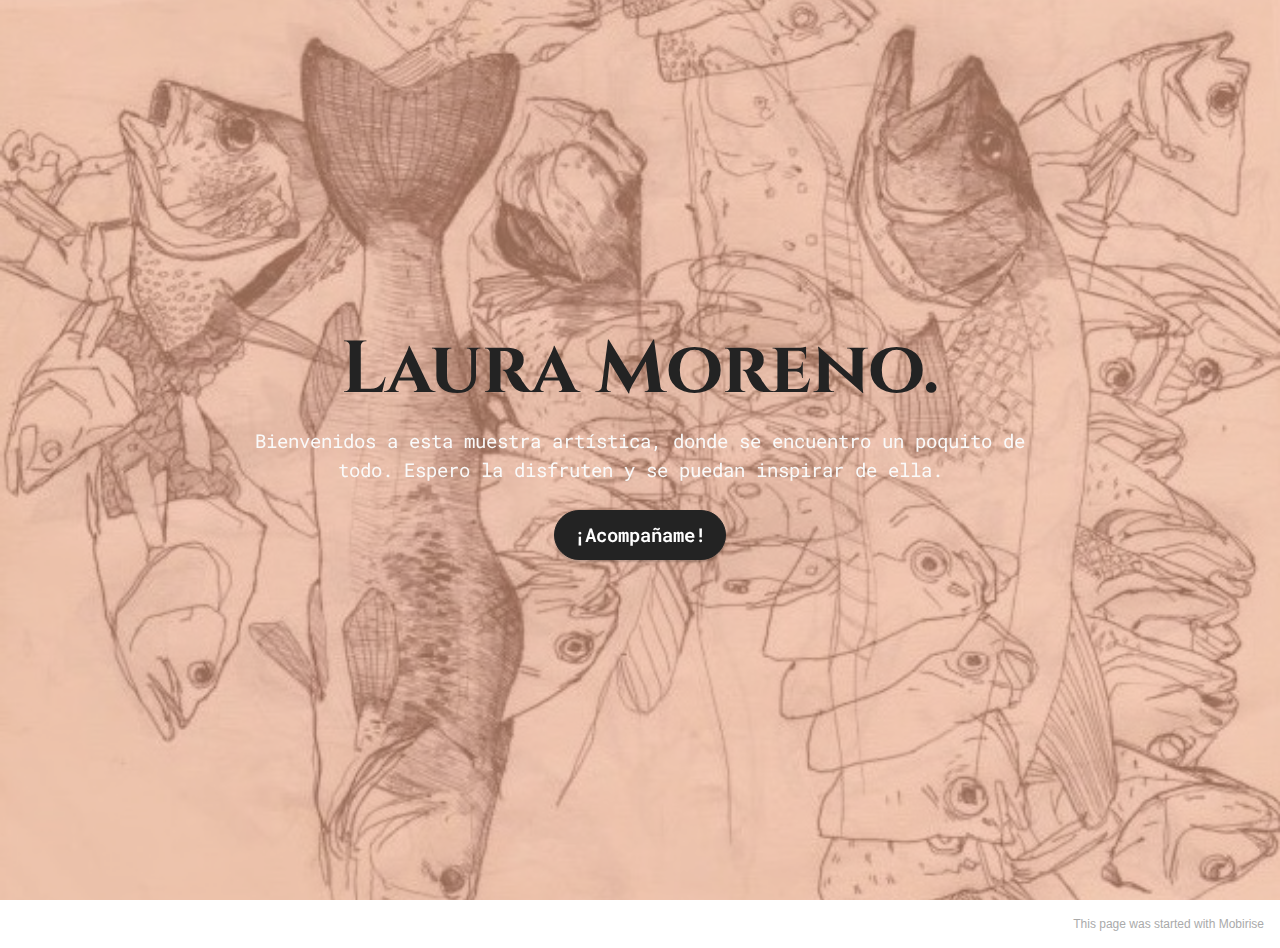
<file: index.html>
<!DOCTYPE html>
<html  >
<head>
  <!-- Site made with Mobirise Website Builder v5.3.5, https://mobirise.com -->
  <meta charset="UTF-8">
  <meta http-equiv="X-UA-Compatible" content="IE=edge">
  <meta name="generator" content="Mobirise v5.3.5, mobirise.com">
  <meta name="viewport" content="width=device-width, initial-scale=1, minimum-scale=1">
  <link rel="shortcut icon" href="assets/images/logo5.png" type="image/x-icon">
  <meta name="description" content="">
  
  
  <title>Laura Moreno</title>
  <link rel="stylesheet" href="assets/tether/tether.min.css">
  <link rel="stylesheet" href="assets/bootstrap/css/bootstrap.min.css">
  <link rel="stylesheet" href="assets/bootstrap/css/bootstrap-grid.min.css">
  <link rel="stylesheet" href="assets/bootstrap/css/bootstrap-reboot.min.css">
  <link rel="stylesheet" href="assets/theme/css/style.css">
  <link rel="preload" href="https://fonts.googleapis.com/css?family=Cinzel:400,500,600,700,800,900&display=swap" as="style" onload="this.onload=null;this.rel='stylesheet'">
  <noscript><link rel="stylesheet" href="https://fonts.googleapis.com/css?family=Cinzel:400,500,600,700,800,900&display=swap"></noscript>
  <link rel="preload" href="https://fonts.googleapis.com/css?family=Roboto+Mono:100,200,300,400,500,600,700,100i,200i,300i,400i,500i,600i,700i&display=swap" as="style" onload="this.onload=null;this.rel='stylesheet'">
  <noscript><link rel="stylesheet" href="https://fonts.googleapis.com/css?family=Roboto+Mono:100,200,300,400,500,600,700,100i,200i,300i,400i,500i,600i,700i&display=swap"></noscript>
  <link rel="preload" as="style" href="assets/mobirise/css/mbr-additional.css"><link rel="stylesheet" href="assets/mobirise/css/mbr-additional.css" type="text/css">
  
  
  
  
</head>
<body>
  
  <section class="header6 cid-sva0ZsQ1a6 mbr-fullscreen mbr-parallax-background" id="header6-u">

    

    <div class="mbr-overlay" style="opacity: 0.6; background-color: rgb(239, 171, 136);"></div>

    <div class="align-center container">
        <div class="row justify-content-center">
            <div class="col-12 col-lg-9">
                <h1 class="mbr-section-title mbr-fonts-style mbr-white mb-3 display-1"><strong>Laura Moreno.</strong></h1>
                
                <p class="mbr-text mbr-white mbr-fonts-style display-7">Bienvenidos a esta muestra artística, donde se encuentro un poquito de todo. Espero la disfruten y se puedan inspirar de ella.</p>
                <div class="mbr-section-btn mt-3"><a class="btn btn-black display-7" href="page1.html">¡Acompañame!</a></div>
            </div>
        </div>
    </div>
</section><section style="background-color: #fff; font-family: -apple-system, BlinkMacSystemFont, 'Segoe UI', 'Roboto', 'Helvetica Neue', Arial, sans-serif; color:#aaa; font-size:12px; padding: 0; align-items: center; display: flex;"><a href="https://mobirise.site/a" style="flex: 1 1; height: 3rem; padding-left: 1rem;"></a><p style="flex: 0 0 auto; margin:0; padding-right:1rem;"><a href="https://mobirise.site/d" style="color:#aaa;">This page</a> was started with Mobirise</p></section><script src="assets/web/assets/jquery/jquery.min.js"></script>  <script src="assets/popper/popper.min.js"></script>  <script src="assets/tether/tether.min.js"></script>  <script src="assets/bootstrap/js/bootstrap.min.js"></script>  <script src="assets/smoothscroll/smooth-scroll.js"></script>  <script src="assets/parallax/jarallax.min.js"></script>  <script src="assets/theme/js/script.js"></script>  
  
  
</body>
</html>
</file>
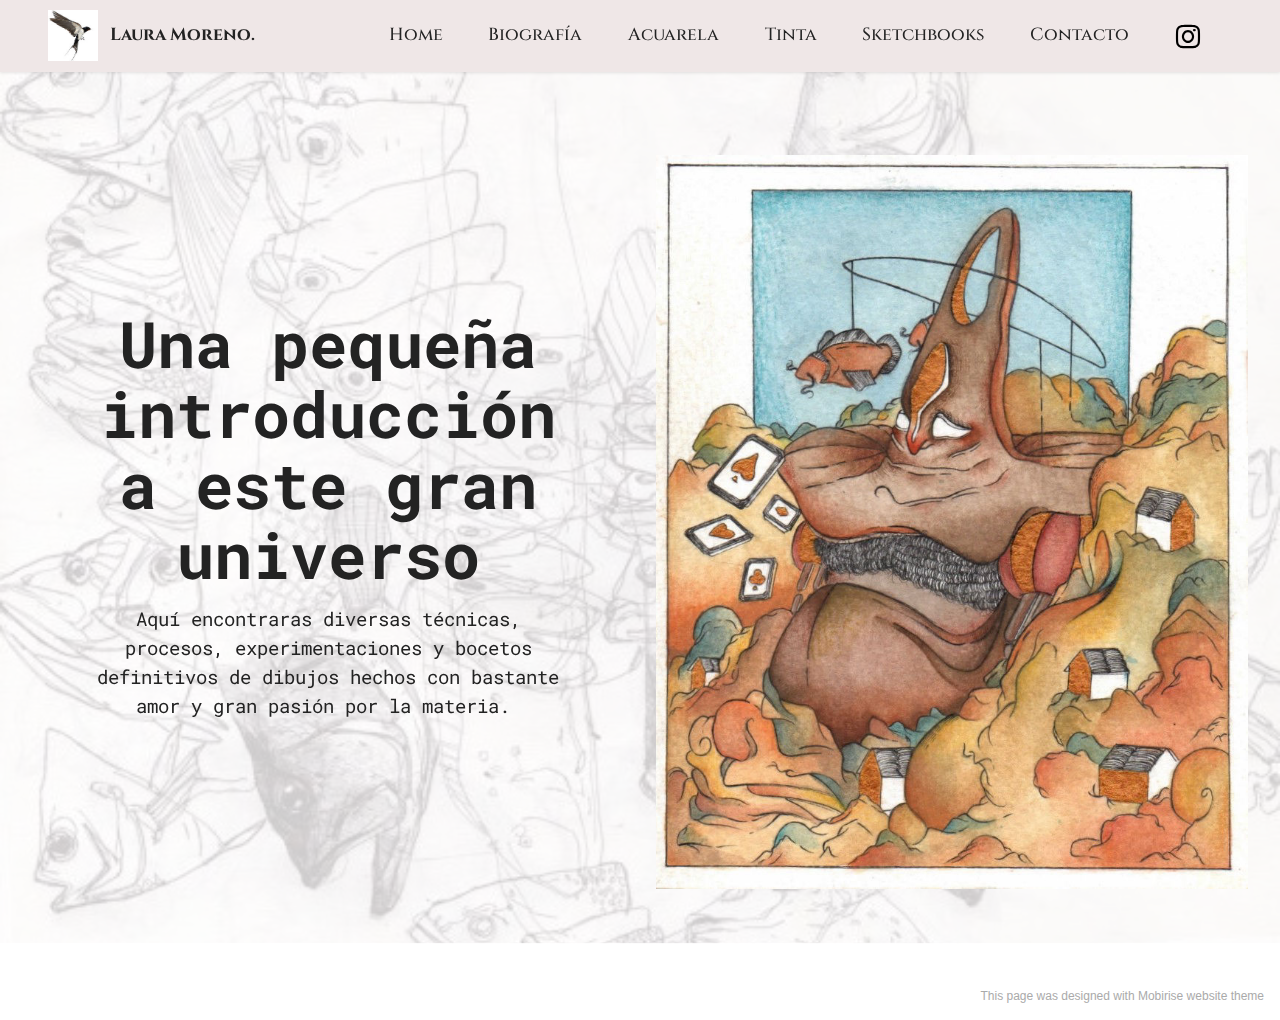
<file: page1.html>
<!DOCTYPE html>
<html  >
<head>
  <!-- Site made with Mobirise Website Builder v5.3.5, https://mobirise.com -->
  <meta charset="UTF-8">
  <meta http-equiv="X-UA-Compatible" content="IE=edge">
  <meta name="generator" content="Mobirise v5.3.5, mobirise.com">
  <meta name="viewport" content="width=device-width, initial-scale=1, minimum-scale=1">
  <link rel="shortcut icon" href="assets/images/logo5.png" type="image/x-icon">
  <meta name="description" content="">
  
  
  <title>Home</title>
  <link rel="stylesheet" href="assets/tether/tether.min.css">
  <link rel="stylesheet" href="assets/bootstrap/css/bootstrap.min.css">
  <link rel="stylesheet" href="assets/bootstrap/css/bootstrap-grid.min.css">
  <link rel="stylesheet" href="assets/bootstrap/css/bootstrap-reboot.min.css">
  <link rel="stylesheet" href="assets/dropdown/css/style.css">
  <link rel="stylesheet" href="assets/socicon/css/styles.css">
  <link rel="stylesheet" href="assets/theme/css/style.css">
  <link rel="preload" href="https://fonts.googleapis.com/css?family=Cinzel:400,500,600,700,800,900&display=swap" as="style" onload="this.onload=null;this.rel='stylesheet'">
  <noscript><link rel="stylesheet" href="https://fonts.googleapis.com/css?family=Cinzel:400,500,600,700,800,900&display=swap"></noscript>
  <link rel="preload" href="https://fonts.googleapis.com/css?family=Roboto+Mono:100,200,300,400,500,600,700,100i,200i,300i,400i,500i,600i,700i&display=swap" as="style" onload="this.onload=null;this.rel='stylesheet'">
  <noscript><link rel="stylesheet" href="https://fonts.googleapis.com/css?family=Roboto+Mono:100,200,300,400,500,600,700,100i,200i,300i,400i,500i,600i,700i&display=swap"></noscript>
  <link rel="preload" as="style" href="assets/mobirise/css/mbr-additional.css"><link rel="stylesheet" href="assets/mobirise/css/mbr-additional.css" type="text/css">
  
  
  
  
</head>
<body>
  
  <section class="menu menu1 cid-sva9TQ54mu" once="menu" id="menu1-10">
    

    <nav class="navbar navbar-dropdown navbar-expand-lg">
        <div class="container-fluid">
            <div class="navbar-brand">
                <span class="navbar-logo">
                    <a href="https://www.youtube.com/channel/UCo1ge_Ci135OOLIuUsIlMOQ">
                        <img src="assets/images/80d159dfaad68b813caaf14aaa619e9f-131x135.jpg" alt="Buenas" style="height: 3.2rem;">
                    </a>
                </span>
                <span class="navbar-caption-wrap"><a class="navbar-caption text-black display-4" href="https://mobiri.se">Laura Moreno.</a></span>
            </div>
            <button class="navbar-toggler" type="button" data-toggle="collapse" data-target="#navbarSupportedContent" aria-controls="navbarNavAltMarkup" aria-expanded="false" aria-label="Toggle navigation">
                <div class="hamburger">
                    <span></span>
                    <span></span>
                    <span></span>
                    <span></span>
                </div>
            </button>
            <div class="collapse navbar-collapse" id="navbarSupportedContent">
                <ul class="navbar-nav nav-dropdown nav-right" data-app-modern-menu="true"><li class="nav-item"><a class="nav-link link text-black text-primary display-4" href="page1.html">Home</a></li><li class="nav-item"><a class="nav-link link text-black text-primary display-4" href="page2.html">Biografía</a></li><li class="nav-item"><a class="nav-link link text-black text-primary display-4" href="page3.html">Acuarela</a></li><li class="nav-item"><a class="nav-link link text-black text-primary display-4" href="page4.html">Tinta</a></li>
                    <li class="nav-item"><a class="nav-link link text-black text-primary display-4" href="page5.html">Sketchbooks</a></li>
                    <li class="nav-item"><a class="nav-link link text-black text-primary display-4" href="page6.html">Contacto</a>
                    </li></ul>
                <div class="icons-menu">
                    <a class="iconfont-wrapper" href="https://www.instagram.com/cigarra______rectilinea/" target="_blank">
                        <span class="p-2 mbr-iconfont socicon-instagram socicon"></span>
                    </a>
                    
                    
                    
                </div>
                
            </div>
        </div>
    </nav>
</section>

<section class="header14 cid-sva6NRydR9 mbr-fullscreen mbr-parallax-background" id="header14-x">

    

    <div class="mbr-overlay" style="opacity: 0.8; background-color: rgb(255, 255, 255);"></div>

    <div class="container-fluid">
        <div class="row justify-content-center align-items-center">
            <div class="col-12 col-md-6 image-wrapper">
                <img src="assets/images/f-803x995.jpg" alt="Rummy">
            </div>
            <div class="col-12 col-md">
                <div class="text-wrapper">
                    <h1 class="mbr-section-title mbr-fonts-style mb-3 display-2"><strong>Una pequeña introducción a este gran universo</strong></h1>
                    <p class="mbr-text mbr-fonts-style display-7">Aquí encontraras diversas técnicas, procesos, experimentaciones y bocetos definitivos de dibujos hechos con bastante amor y gran pasión por la materia.&nbsp;</p>
                    
                </div>
            </div>
        </div>
    </div>
</section><section style="background-color: #fff; font-family: -apple-system, BlinkMacSystemFont, 'Segoe UI', 'Roboto', 'Helvetica Neue', Arial, sans-serif; color:#aaa; font-size:12px; padding: 0; align-items: center; display: flex;"><a href="https://mobirise.site/z" style="flex: 1 1; height: 3rem; padding-left: 1rem;"></a><p style="flex: 0 0 auto; margin:0; padding-right:1rem;"><a href="https://mobirise.site/q" style="color:#aaa;">This page</a> was designed with Mobirise website theme</p></section><script src="assets/web/assets/jquery/jquery.min.js"></script>  <script src="assets/popper/popper.min.js"></script>  <script src="assets/tether/tether.min.js"></script>  <script src="assets/bootstrap/js/bootstrap.min.js"></script>  <script src="assets/smoothscroll/smooth-scroll.js"></script>  <script src="assets/dropdown/js/nav-dropdown.js"></script>  <script src="assets/dropdown/js/navbar-dropdown.js"></script>  <script src="assets/touchswipe/jquery.touch-swipe.min.js"></script>  <script src="assets/parallax/jarallax.min.js"></script>  <script src="assets/theme/js/script.js"></script>  
  
  
</body>
</html>
</file>
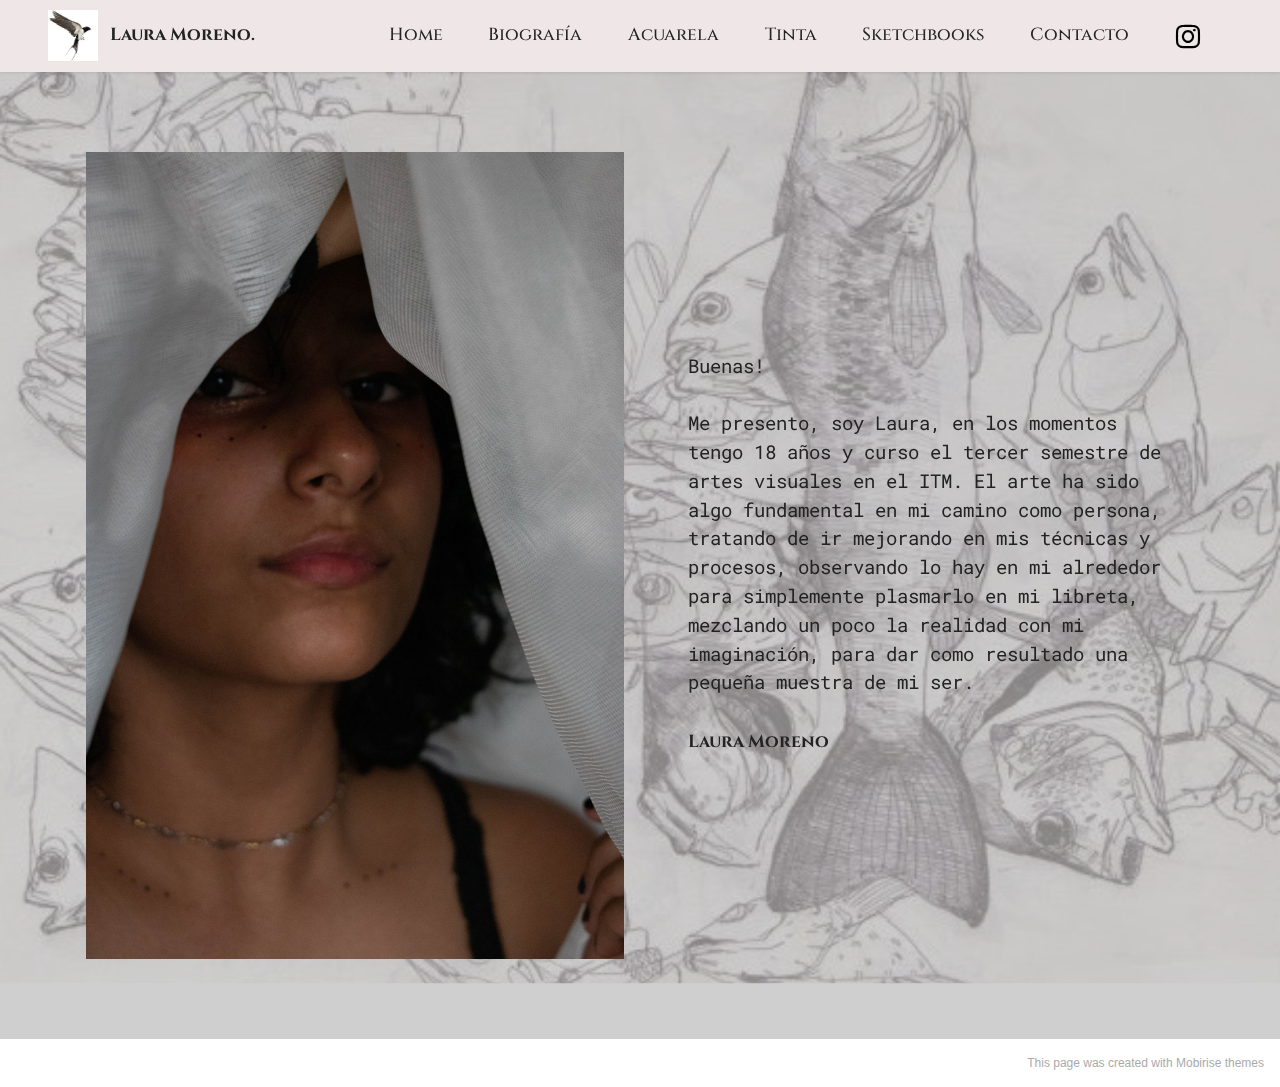
<file: page2.html>
<!DOCTYPE html>
<html  >
<head>
  <!-- Site made with Mobirise Website Builder v5.3.5, https://mobirise.com -->
  <meta charset="UTF-8">
  <meta http-equiv="X-UA-Compatible" content="IE=edge">
  <meta name="generator" content="Mobirise v5.3.5, mobirise.com">
  <meta name="viewport" content="width=device-width, initial-scale=1, minimum-scale=1">
  <link rel="shortcut icon" href="assets/images/logo5.png" type="image/x-icon">
  <meta name="description" content="">
  
  
  <title>Biografía</title>
  <link rel="stylesheet" href="assets/tether/tether.min.css">
  <link rel="stylesheet" href="assets/bootstrap/css/bootstrap.min.css">
  <link rel="stylesheet" href="assets/bootstrap/css/bootstrap-grid.min.css">
  <link rel="stylesheet" href="assets/bootstrap/css/bootstrap-reboot.min.css">
  <link rel="stylesheet" href="assets/dropdown/css/style.css">
  <link rel="stylesheet" href="assets/socicon/css/styles.css">
  <link rel="stylesheet" href="assets/theme/css/style.css">
  <link rel="preload" href="https://fonts.googleapis.com/css?family=Cinzel:400,500,600,700,800,900&display=swap" as="style" onload="this.onload=null;this.rel='stylesheet'">
  <noscript><link rel="stylesheet" href="https://fonts.googleapis.com/css?family=Cinzel:400,500,600,700,800,900&display=swap"></noscript>
  <link rel="preload" href="https://fonts.googleapis.com/css?family=Roboto+Mono:100,200,300,400,500,600,700,100i,200i,300i,400i,500i,600i,700i&display=swap" as="style" onload="this.onload=null;this.rel='stylesheet'">
  <noscript><link rel="stylesheet" href="https://fonts.googleapis.com/css?family=Roboto+Mono:100,200,300,400,500,600,700,100i,200i,300i,400i,500i,600i,700i&display=swap"></noscript>
  <link rel="preload" as="style" href="assets/mobirise/css/mbr-additional.css"><link rel="stylesheet" href="assets/mobirise/css/mbr-additional.css" type="text/css">
  
  
  
  
</head>
<body>
  
  <section class="menu menu1 cid-sva9TQ54mu" once="menu" id="menu1-10">
    

    <nav class="navbar navbar-dropdown navbar-expand-lg">
        <div class="container-fluid">
            <div class="navbar-brand">
                <span class="navbar-logo">
                    <a href="https://www.youtube.com/channel/UCo1ge_Ci135OOLIuUsIlMOQ">
                        <img src="assets/images/80d159dfaad68b813caaf14aaa619e9f-131x135.jpg" alt="Buenas" style="height: 3.2rem;">
                    </a>
                </span>
                <span class="navbar-caption-wrap"><a class="navbar-caption text-black display-4" href="https://mobiri.se">Laura Moreno.</a></span>
            </div>
            <button class="navbar-toggler" type="button" data-toggle="collapse" data-target="#navbarSupportedContent" aria-controls="navbarNavAltMarkup" aria-expanded="false" aria-label="Toggle navigation">
                <div class="hamburger">
                    <span></span>
                    <span></span>
                    <span></span>
                    <span></span>
                </div>
            </button>
            <div class="collapse navbar-collapse" id="navbarSupportedContent">
                <ul class="navbar-nav nav-dropdown nav-right" data-app-modern-menu="true"><li class="nav-item"><a class="nav-link link text-black text-primary display-4" href="page1.html">Home</a></li><li class="nav-item"><a class="nav-link link text-black text-primary display-4" href="page2.html">Biografía</a></li><li class="nav-item"><a class="nav-link link text-black text-primary display-4" href="page3.html">Acuarela</a></li><li class="nav-item"><a class="nav-link link text-black text-primary display-4" href="page4.html">Tinta</a></li>
                    <li class="nav-item"><a class="nav-link link text-black text-primary display-4" href="page5.html">Sketchbooks</a></li>
                    <li class="nav-item"><a class="nav-link link text-black text-primary display-4" href="page6.html">Contacto</a>
                    </li></ul>
                <div class="icons-menu">
                    <a class="iconfont-wrapper" href="https://www.instagram.com/cigarra______rectilinea/" target="_blank">
                        <span class="p-2 mbr-iconfont socicon-instagram socicon"></span>
                    </a>
                    
                    
                    
                </div>
                
            </div>
        </div>
    </nav>
</section>

<section class="testimonials1 cid-svafecpA3M mbr-parallax-background" id="testimonials1-11">
    

    <div class="mbr-overlay" style="opacity: 0.7; background-color: rgb(187, 187, 187);">
    </div>
    <div class="container">
        
        <div class="row align-items-center">
            <div class="col-12 col-md-6">
                <div class="image-wrapper">
                    <img src="assets/images/03082020-dsc-711-1076x1614.jpg" alt="Mobirise">
                </div>
            </div>
            <div class="col-12 col-md">
                <div class="text-wrapper">
                    <p class="mbr-text mbr-fonts-style mb-4 display-7">Buenas!<br><br>Me presento, soy Laura, en los momentos tengo 18 años y curso el tercer semestre de artes visuales en el ITM. El arte ha sido algo fundamental en mi camino como persona, tratando de ir mejorando en mis técnicas y procesos, observando lo hay en mi alrededor para simplemente plasmarlo en mi libreta, mezclando un poco la realidad con mi imaginación, para dar como resultado una pequeña muestra de mi ser.&nbsp;</p>
                    <p class="name mbr-fonts-style mb-1 display-4"><strong>Laura Moreno</strong></p>
                    
                </div>
            </div>
        </div>
    </div>
</section><section style="background-color: #fff; font-family: -apple-system, BlinkMacSystemFont, 'Segoe UI', 'Roboto', 'Helvetica Neue', Arial, sans-serif; color:#aaa; font-size:12px; padding: 0; align-items: center; display: flex;"><a href="https://mobirise.site/k" style="flex: 1 1; height: 3rem; padding-left: 1rem;"></a><p style="flex: 0 0 auto; margin:0; padding-right:1rem;"><a href="https://mobirise.site/r" style="color:#aaa;">This page</a> was created with Mobirise themes</p></section><script src="assets/web/assets/jquery/jquery.min.js"></script>  <script src="assets/popper/popper.min.js"></script>  <script src="assets/tether/tether.min.js"></script>  <script src="assets/bootstrap/js/bootstrap.min.js"></script>  <script src="assets/smoothscroll/smooth-scroll.js"></script>  <script src="assets/dropdown/js/nav-dropdown.js"></script>  <script src="assets/dropdown/js/navbar-dropdown.js"></script>  <script src="assets/touchswipe/jquery.touch-swipe.min.js"></script>  <script src="assets/parallax/jarallax.min.js"></script>  <script src="assets/theme/js/script.js"></script>  
  
  
</body>
</html>
</file>
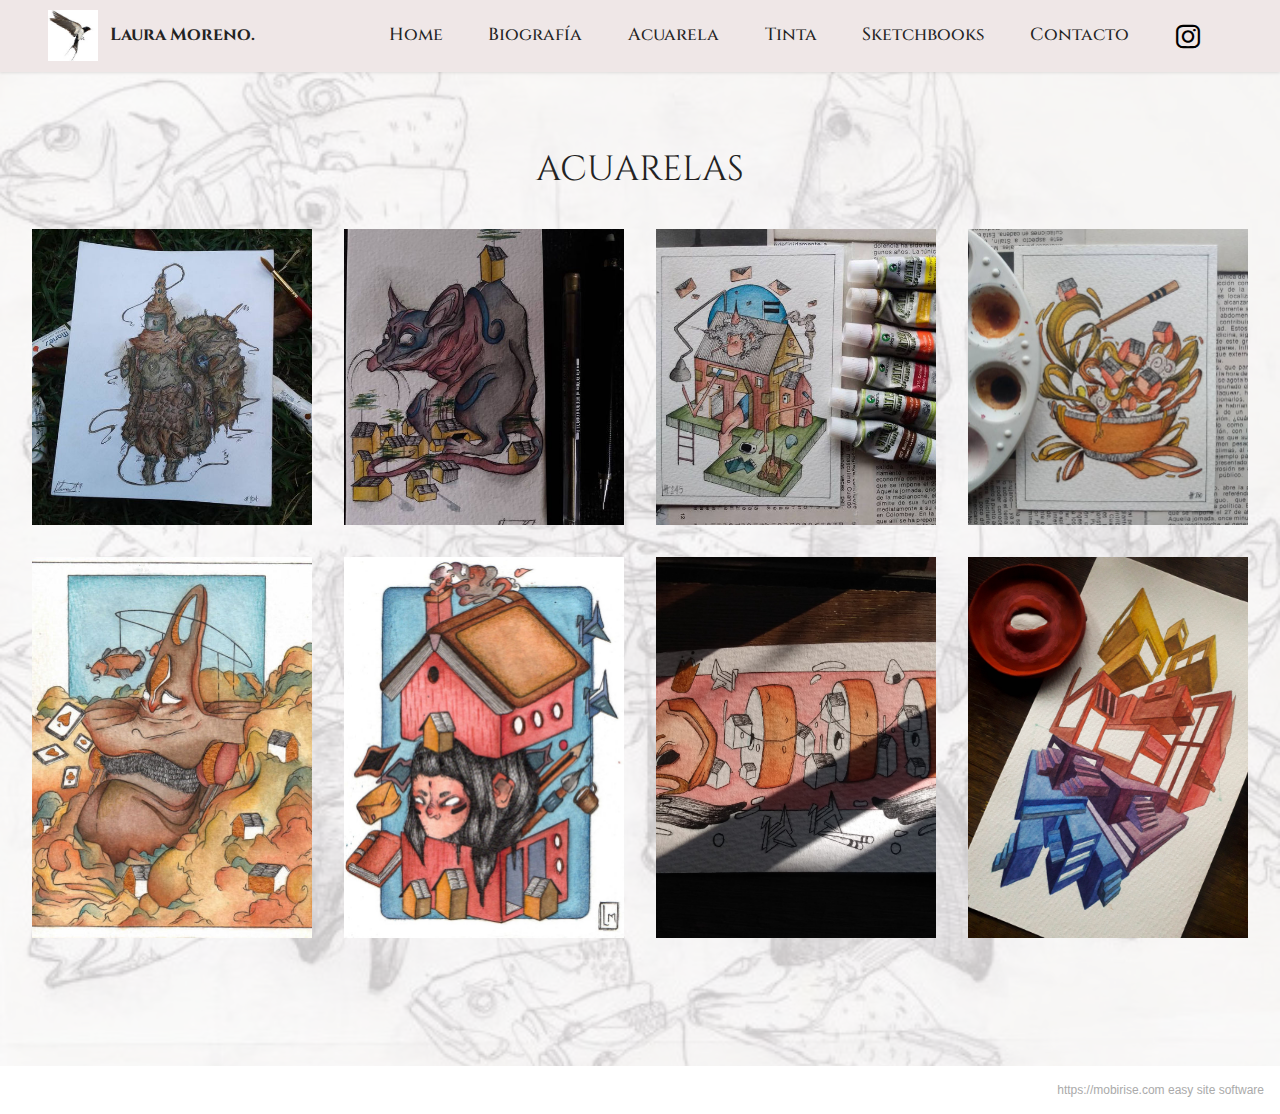
<file: page3.html>
<!DOCTYPE html>
<html  >
<head>
  <!-- Site made with Mobirise Website Builder v5.3.5, https://mobirise.com -->
  <meta charset="UTF-8">
  <meta http-equiv="X-UA-Compatible" content="IE=edge">
  <meta name="generator" content="Mobirise v5.3.5, mobirise.com">
  <meta name="viewport" content="width=device-width, initial-scale=1, minimum-scale=1">
  <link rel="shortcut icon" href="assets/images/logo5.png" type="image/x-icon">
  <meta name="description" content="">
  
  
  <title>Acuarela</title>
  <link rel="stylesheet" href="assets/web/assets/mobirise-icons2/mobirise2.css">
  <link rel="stylesheet" href="assets/tether/tether.min.css">
  <link rel="stylesheet" href="assets/bootstrap/css/bootstrap.min.css">
  <link rel="stylesheet" href="assets/bootstrap/css/bootstrap-grid.min.css">
  <link rel="stylesheet" href="assets/bootstrap/css/bootstrap-reboot.min.css">
  <link rel="stylesheet" href="assets/dropdown/css/style.css">
  <link rel="stylesheet" href="assets/socicon/css/styles.css">
  <link rel="stylesheet" href="assets/theme/css/style.css">
  <link rel="preload" href="https://fonts.googleapis.com/css?family=Cinzel:400,500,600,700,800,900&display=swap" as="style" onload="this.onload=null;this.rel='stylesheet'">
  <noscript><link rel="stylesheet" href="https://fonts.googleapis.com/css?family=Cinzel:400,500,600,700,800,900&display=swap"></noscript>
  <link rel="preload" href="https://fonts.googleapis.com/css?family=Roboto+Mono:100,200,300,400,500,600,700,100i,200i,300i,400i,500i,600i,700i&display=swap" as="style" onload="this.onload=null;this.rel='stylesheet'">
  <noscript><link rel="stylesheet" href="https://fonts.googleapis.com/css?family=Roboto+Mono:100,200,300,400,500,600,700,100i,200i,300i,400i,500i,600i,700i&display=swap"></noscript>
  <link rel="preload" as="style" href="assets/mobirise/css/mbr-additional.css"><link rel="stylesheet" href="assets/mobirise/css/mbr-additional.css" type="text/css">
  
  
  
  
</head>
<body>
  
  <section class="menu menu1 cid-sva9TQ54mu" once="menu" id="menu1-10">
    

    <nav class="navbar navbar-dropdown navbar-expand-lg">
        <div class="container-fluid">
            <div class="navbar-brand">
                <span class="navbar-logo">
                    <a href="https://www.youtube.com/channel/UCo1ge_Ci135OOLIuUsIlMOQ">
                        <img src="assets/images/80d159dfaad68b813caaf14aaa619e9f-131x135.jpg" alt="Buenas" style="height: 3.2rem;">
                    </a>
                </span>
                <span class="navbar-caption-wrap"><a class="navbar-caption text-black display-4" href="https://mobiri.se">Laura Moreno.</a></span>
            </div>
            <button class="navbar-toggler" type="button" data-toggle="collapse" data-target="#navbarSupportedContent" aria-controls="navbarNavAltMarkup" aria-expanded="false" aria-label="Toggle navigation">
                <div class="hamburger">
                    <span></span>
                    <span></span>
                    <span></span>
                    <span></span>
                </div>
            </button>
            <div class="collapse navbar-collapse" id="navbarSupportedContent">
                <ul class="navbar-nav nav-dropdown nav-right" data-app-modern-menu="true"><li class="nav-item"><a class="nav-link link text-black text-primary display-4" href="page1.html">Home</a></li><li class="nav-item"><a class="nav-link link text-black text-primary display-4" href="page2.html">Biografía</a></li><li class="nav-item"><a class="nav-link link text-black text-primary display-4" href="page3.html">Acuarela</a></li><li class="nav-item"><a class="nav-link link text-black text-primary display-4" href="page4.html">Tinta</a></li>
                    <li class="nav-item"><a class="nav-link link text-black text-primary display-4" href="page5.html">Sketchbooks</a></li>
                    <li class="nav-item"><a class="nav-link link text-black text-primary display-4" href="page6.html">Contacto</a>
                    </li></ul>
                <div class="icons-menu">
                    <a class="iconfont-wrapper" href="https://www.instagram.com/cigarra______rectilinea/" target="_blank">
                        <span class="p-2 mbr-iconfont socicon-instagram socicon"></span>
                    </a>
                    
                    
                    
                </div>
                
            </div>
        </div>
    </nav>
</section>

<section class="gallery6 mbr-gallery cid-svahQqQ91n" id="gallery6-12">
    

    <div class="mbr-overlay" style="opacity: 0.8; background-color: rgb(250, 250, 250);">
    </div>

    <div class="container-fluid">
        <div class="mbr-section-head">
            
            <h4 class="mbr-section-subtitle mbr-fonts-style align-center mb-0 mt-2 display-5">ACUARELAS</h4>
        </div>
        <div class="row mbr-gallery mt-4">
            <div class="col-12 col-md-6 col-lg-3 item gallery-image active">
                <div class="item-wrapper" data-toggle="modal" data-target="#svffkSjemG-modal">
                    <img class="w-100" src="assets/images/36566351-212276592956500-7568339851431378944-n-561x561.jpg" alt="Caballero de madera " data-slide-to="0" data-target="#lb-svffkSjemG">
                    <div class="icon-wrapper">
                        <span class="mobi-mbri mobi-mbri-search mbr-iconfont mbr-iconfont-btn"></span>
                    </div>
                </div>
                
            </div><div class="col-12 col-md-6 col-lg-3 item gallery-image">
                <div class="item-wrapper" data-toggle="modal" data-target="#svffkSjemG-modal">
                    <img class="w-100" src="assets/images/91398257-244836336700020-6057550120964312941-n-561x561.jpg" alt="" data-slide-to="1" data-target="#lb-svffkSjemG">
                    <div class="icon-wrapper">
                        <span class="mobi-mbri mobi-mbri-search mbr-iconfont mbr-iconfont-btn"></span>
                    </div>
                </div>
                
            </div><div class="col-12 col-md-6 col-lg-3 item gallery-image">
                <div class="item-wrapper" data-toggle="modal" data-target="#svffkSjemG-modal">
                    <img class="w-100" src="assets/images/117791972-626097731639032-7656484718660539025-n-561x561.jpg" alt="" data-slide-to="2" data-target="#lb-svffkSjemG">
                    <div class="icon-wrapper">
                        <span class="mobi-mbri mobi-mbri-search mbr-iconfont mbr-iconfont-btn"></span>
                    </div>
                </div>
                
            </div><div class="col-12 col-md-6 col-lg-3 item gallery-image">
                <div class="item-wrapper" data-toggle="modal" data-target="#svffkSjemG-modal">
                    <img class="w-100" src="assets/images/117957615-785671968639393-7880858269455723606-n1-561x593.jpg" alt="" data-slide-to="3" data-target="#lb-svffkSjemG">
                    <div class="icon-wrapper">
                        <span class="mobi-mbri mobi-mbri-search mbr-iconfont mbr-iconfont-btn"></span>
                    </div>
                </div>
                
            </div><div class="col-12 col-md-6 col-lg-3 item gallery-image">
                <div class="item-wrapper" data-toggle="modal" data-target="#svffkSjemG-modal">
                    <img class="w-100" src="assets/images/f-561x695.jpg" alt="" data-slide-to="4" data-target="#lb-svffkSjemG">
                    <div class="icon-wrapper">
                        <span class="mobi-mbri mobi-mbri-search mbr-iconfont mbr-iconfont-btn"></span>
                    </div>
                </div>
                
            </div><div class="col-12 col-md-6 col-lg-3 item gallery-image">
                <div class="item-wrapper" data-toggle="modal" data-target="#svffkSjemG-modal">
                    <img class="w-100" src="assets/images/img001-561x764.jpg" alt="" data-slide-to="5" data-target="#lb-svffkSjemG">
                    <div class="icon-wrapper">
                        <span class="mobi-mbri mobi-mbri-search mbr-iconfont mbr-iconfont-btn"></span>
                    </div>
                </div>
                
            </div><div class="col-12 col-md-6 col-lg-3 item gallery-image">
                <div class="item-wrapper" data-toggle="modal" data-target="#svffkSjemG-modal">
                    <img class="w-100" src="assets/images/img-20201228-150649263-4159x2528.jpg" alt="" data-slide-to="6" data-target="#lb-svffkSjemG">
                    <div class="icon-wrapper">
                        <span class="mobi-mbri mobi-mbri-search mbr-iconfont mbr-iconfont-btn"></span>
                    </div>
                </div>
                
            </div><div class="col-12 col-md-6 col-lg-3 item gallery-image">
                <div class="item-wrapper" data-toggle="modal" data-target="#svffkSjemG-modal">
                    <img class="w-100" src="assets/images/20210420-175336-3096x4128.jpg" alt="" data-slide-to="7" data-target="#lb-svffkSjemG">
                    <div class="icon-wrapper">
                        <span class="mobi-mbri mobi-mbri-search mbr-iconfont mbr-iconfont-btn"></span>
                    </div>
                </div>
                
            </div>
            
            
            
        </div>

        <div class="modal mbr-slider" tabindex="-1" role="dialog" aria-hidden="true" id="svffkSjemG-modal">
            <div class="modal-dialog" role="document">
                <div class="modal-content">
                    <div class="modal-body">
                        <div class="carousel slide" id="lb-svffkSjemG" data-interval="5000">
                            <div class="carousel-inner">
                                <div class="carousel-item active">
                                    <img class="d-block w-100" src="assets/images/36566351-212276592956500-7568339851431378944-n-561x561.jpg" alt="">
                                </div><div class="carousel-item">
                                    <img class="d-block w-100" src="assets/images/91398257-244836336700020-6057550120964312941-n-561x561.jpg" alt="">
                                </div><div class="carousel-item">
                                    <img class="d-block w-100" src="assets/images/117791972-626097731639032-7656484718660539025-n-561x561.jpg" alt="">
                                </div><div class="carousel-item">
                                    <img class="d-block w-100" src="assets/images/117957615-785671968639393-7880858269455723606-n1-561x593.jpg" alt="">
                                </div><div class="carousel-item">
                                    <img class="d-block w-100" src="assets/images/f-561x695.jpg" alt="">
                                </div><div class="carousel-item">
                                    <img class="d-block w-100" src="assets/images/img001-561x764.jpg" alt="">
                                </div><div class="carousel-item">
                                    <img class="d-block w-100" src="assets/images/img-20201228-150649263-4159x2528.jpg" alt="">
                                </div><div class="carousel-item">
                                    <img class="d-block w-100" src="assets/images/20210420-175336-3096x4128.jpg" alt="">
                                </div>
                                
                                
                                
                            </div>
                            <ol class="carousel-indicators">
                                <li data-slide-to="0" class="active" data-target="#lb-svffkSjemG"></li>
                                <li data-slide-to="1" data-target="#lb-svffkSjemG"></li><li data-slide-to="2" data-target="#lb-svffkSjemG"></li>
                                <li data-slide-to="3" data-target="#lb-svffkSjemG"></li>
                                <li data-slide-to="4" data-target="#lb-svffkSjemG"></li><li data-slide-to="5" data-target="#lb-svffkSjemG"></li><li data-slide-to="6" data-target="#lb-svffkSjemG"></li><li data-slide-to="7" data-target="#lb-svffkSjemG"></li>
                            </ol>
                            <a role="button" href="" class="close" data-dismiss="modal" aria-label="Close">
                            </a>
                            <a class="carousel-control-prev carousel-control" role="button" data-slide="prev" href="#lb-svffkSjemG">
                                <span class="mobi-mbri mobi-mbri-arrow-prev" aria-hidden="true"></span>
                                <span class="sr-only">Previous</span>
                            </a>
                            <a class="carousel-control-next carousel-control" role="button" data-slide="next" href="#lb-svffkSjemG">
                                <span class="mobi-mbri mobi-mbri-arrow-next" aria-hidden="true"></span>
                                <span class="sr-only">Next</span>
                            </a>
                        </div>
                    </div>
                </div>
            </div>
        </div>
    </div>
</section><section style="background-color: #fff; font-family: -apple-system, BlinkMacSystemFont, 'Segoe UI', 'Roboto', 'Helvetica Neue', Arial, sans-serif; color:#aaa; font-size:12px; padding: 0; align-items: center; display: flex;"><a href="https://mobirise.site/q" style="flex: 1 1; height: 3rem; padding-left: 1rem;"></a><p style="flex: 0 0 auto; margin:0; padding-right:1rem;"><a href="https://mobirise.site" style="color:#aaa;">https://mobirise.com</a> easy site software</p></section><script src="assets/web/assets/jquery/jquery.min.js"></script>  <script src="assets/popper/popper.min.js"></script>  <script src="assets/tether/tether.min.js"></script>  <script src="assets/bootstrap/js/bootstrap.min.js"></script>  <script src="assets/smoothscroll/smooth-scroll.js"></script>  <script src="assets/dropdown/js/nav-dropdown.js"></script>  <script src="assets/dropdown/js/navbar-dropdown.js"></script>  <script src="assets/touchswipe/jquery.touch-swipe.min.js"></script>  <script src="assets/parallax/jarallax.min.js"></script>  <script src="assets/theme/js/script.js"></script>  
  
  
</body>
</html>
</file>
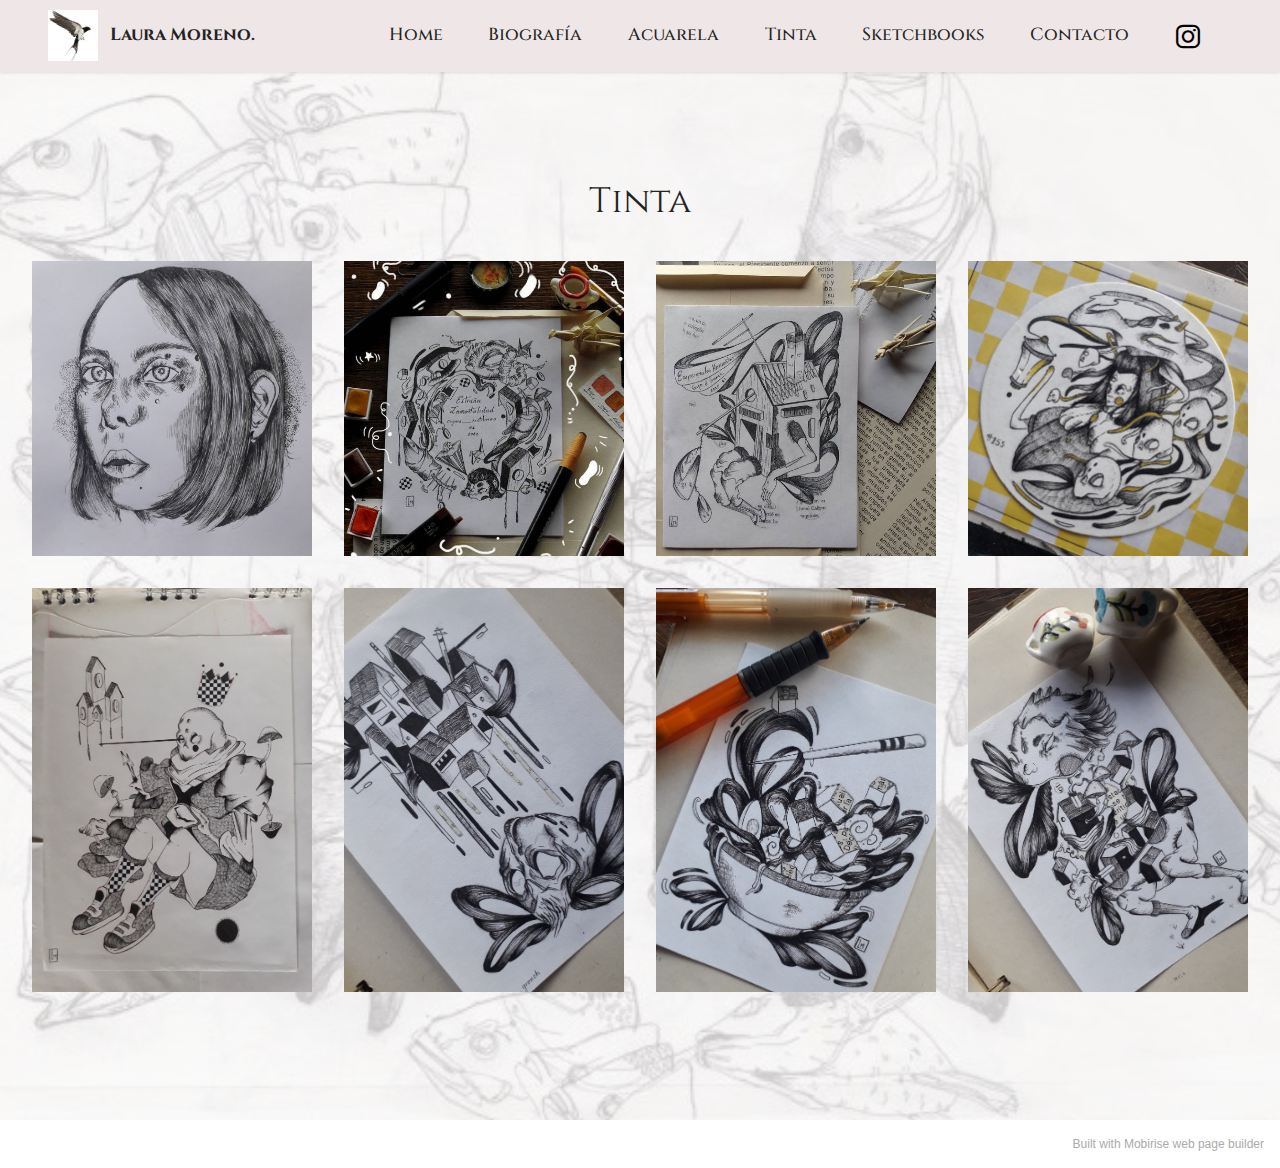
<file: page4.html>
<!DOCTYPE html>
<html  >
<head>
  <!-- Site made with Mobirise Website Builder v5.3.5, https://mobirise.com -->
  <meta charset="UTF-8">
  <meta http-equiv="X-UA-Compatible" content="IE=edge">
  <meta name="generator" content="Mobirise v5.3.5, mobirise.com">
  <meta name="viewport" content="width=device-width, initial-scale=1, minimum-scale=1">
  <link rel="shortcut icon" href="assets/images/logo5.png" type="image/x-icon">
  <meta name="description" content="">
  
  
  <title>Tinta</title>
  <link rel="stylesheet" href="assets/web/assets/mobirise-icons2/mobirise2.css">
  <link rel="stylesheet" href="assets/tether/tether.min.css">
  <link rel="stylesheet" href="assets/bootstrap/css/bootstrap.min.css">
  <link rel="stylesheet" href="assets/bootstrap/css/bootstrap-grid.min.css">
  <link rel="stylesheet" href="assets/bootstrap/css/bootstrap-reboot.min.css">
  <link rel="stylesheet" href="assets/dropdown/css/style.css">
  <link rel="stylesheet" href="assets/socicon/css/styles.css">
  <link rel="stylesheet" href="assets/theme/css/style.css">
  <link rel="preload" href="https://fonts.googleapis.com/css?family=Cinzel:400,500,600,700,800,900&display=swap" as="style" onload="this.onload=null;this.rel='stylesheet'">
  <noscript><link rel="stylesheet" href="https://fonts.googleapis.com/css?family=Cinzel:400,500,600,700,800,900&display=swap"></noscript>
  <link rel="preload" href="https://fonts.googleapis.com/css?family=Roboto+Mono:100,200,300,400,500,600,700,100i,200i,300i,400i,500i,600i,700i&display=swap" as="style" onload="this.onload=null;this.rel='stylesheet'">
  <noscript><link rel="stylesheet" href="https://fonts.googleapis.com/css?family=Roboto+Mono:100,200,300,400,500,600,700,100i,200i,300i,400i,500i,600i,700i&display=swap"></noscript>
  <link rel="preload" as="style" href="assets/mobirise/css/mbr-additional.css"><link rel="stylesheet" href="assets/mobirise/css/mbr-additional.css" type="text/css">
  
  
  
  
</head>
<body>
  
  <section class="menu menu1 cid-sva9TQ54mu" once="menu" id="menu1-10">
    

    <nav class="navbar navbar-dropdown navbar-expand-lg">
        <div class="container-fluid">
            <div class="navbar-brand">
                <span class="navbar-logo">
                    <a href="https://www.youtube.com/channel/UCo1ge_Ci135OOLIuUsIlMOQ">
                        <img src="assets/images/80d159dfaad68b813caaf14aaa619e9f-131x135.jpg" alt="Buenas" style="height: 3.2rem;">
                    </a>
                </span>
                <span class="navbar-caption-wrap"><a class="navbar-caption text-black display-4" href="https://mobiri.se">Laura Moreno.</a></span>
            </div>
            <button class="navbar-toggler" type="button" data-toggle="collapse" data-target="#navbarSupportedContent" aria-controls="navbarNavAltMarkup" aria-expanded="false" aria-label="Toggle navigation">
                <div class="hamburger">
                    <span></span>
                    <span></span>
                    <span></span>
                    <span></span>
                </div>
            </button>
            <div class="collapse navbar-collapse" id="navbarSupportedContent">
                <ul class="navbar-nav nav-dropdown nav-right" data-app-modern-menu="true"><li class="nav-item"><a class="nav-link link text-black text-primary display-4" href="page1.html">Home</a></li><li class="nav-item"><a class="nav-link link text-black text-primary display-4" href="page2.html">Biografía</a></li><li class="nav-item"><a class="nav-link link text-black text-primary display-4" href="page3.html">Acuarela</a></li><li class="nav-item"><a class="nav-link link text-black text-primary display-4" href="page4.html">Tinta</a></li>
                    <li class="nav-item"><a class="nav-link link text-black text-primary display-4" href="page5.html">Sketchbooks</a></li>
                    <li class="nav-item"><a class="nav-link link text-black text-primary display-4" href="page6.html">Contacto</a>
                    </li></ul>
                <div class="icons-menu">
                    <a class="iconfont-wrapper" href="https://www.instagram.com/cigarra______rectilinea/" target="_blank">
                        <span class="p-2 mbr-iconfont socicon-instagram socicon"></span>
                    </a>
                    
                    
                    
                </div>
                
            </div>
        </div>
    </nav>
</section>

<section class="gallery6 mbr-gallery cid-svaq7L1sxC" id="gallery6-14">
    

    <div class="mbr-overlay" style="opacity: 0.8; background-color: rgb(250, 250, 250);">
    </div>

    <div class="container-fluid">
        <div class="mbr-section-head">
            
            <h4 class="mbr-section-subtitle mbr-fonts-style align-center mb-0 mt-2 display-5">Tinta</h4>
        </div>
        <div class="row mbr-gallery mt-4">
            <div class="col-12 col-md-6 col-lg-3 item gallery-image">
                <div class="item-wrapper" data-toggle="modal" data-target="#svffkXr6q1-modal">
                    <img class="w-100" src="assets/images/20210331-161326-569x494.jpg" alt="" data-slide-to="0" data-target="#lb-svffkXr6q1">
                    <div class="icon-wrapper">
                        <span class="mobi-mbri mobi-mbri-search mbr-iconfont mbr-iconfont-btn"></span>
                    </div>
                </div>
                
            </div>
            <div class="col-12 col-md-6 col-lg-3 item gallery-image">
                <div class="item-wrapper" data-toggle="modal" data-target="#svffkXr6q1-modal">
                    <img class="w-100" src="assets/images/145645120-415682519721640-8690324488363262423-n-561x561.jpg" alt="" data-slide-to="1" data-target="#lb-svffkXr6q1">
                    <div class="icon-wrapper">
                        <span class="mobi-mbri mobi-mbri-search mbr-iconfont mbr-iconfont-btn"></span>
                    </div>
                </div>
                
            </div>
            <div class="col-12 col-md-6 col-lg-3 item gallery-image">
                <div class="item-wrapper" data-toggle="modal" data-target="#svffkXr6q1-modal">
                    <img class="w-100" src="assets/images/106093786-562233837993586-263366686555951987-n-561x561.jpg" alt="" data-slide-to="2" data-target="#lb-svffkXr6q1">
                    <div class="icon-wrapper">
                        <span class="mobi-mbri mobi-mbri-search mbr-iconfont mbr-iconfont-btn"></span>
                    </div>
                </div>
                
            </div>
            <div class="col-12 col-md-6 col-lg-3 item gallery-image">
                <div class="item-wrapper" data-toggle="modal" data-target="#svffkXr6q1-modal">
                    <img class="w-100" src="assets/images/20210402-171852-561x591.jpg" alt="" data-slide-to="3" data-target="#lb-svffkXr6q1">
                    <div class="icon-wrapper">
                        <span class="mobi-mbri mobi-mbri-search mbr-iconfont mbr-iconfont-btn"></span>
                    </div>
                </div>
                
            </div><div class="col-12 col-md-6 col-lg-3 item gallery-image">
                <div class="item-wrapper" data-toggle="modal" data-target="#svffkXr6q1-modal">
                    <img class="w-100" src="assets/images/20210402-172118-2666x3844.jpg" alt="" data-slide-to="4" data-target="#lb-svffkXr6q1">
                    <div class="icon-wrapper">
                        <span class="mobi-mbri mobi-mbri-search mbr-iconfont mbr-iconfont-btn"></span>
                    </div>
                </div>
                
            </div><div class="col-12 col-md-6 col-lg-3 item gallery-image">
                <div class="item-wrapper" data-toggle="modal" data-target="#svffkXr6q1-modal">
                    <img class="w-100" src="assets/images/20210402-171859-3095x3021.jpg" alt="" data-slide-to="5" data-target="#lb-svffkXr6q1">
                    <div class="icon-wrapper">
                        <span class="mobi-mbri mobi-mbri-search mbr-iconfont mbr-iconfont-btn"></span>
                    </div>
                </div>
                
            </div><div class="col-12 col-md-6 col-lg-3 item gallery-image">
                <div class="item-wrapper" data-toggle="modal" data-target="#svffkXr6q1-modal">
                    <img class="w-100" src="assets/images/20210402-171925-3078x3596.jpg" alt="" data-slide-to="6" data-target="#lb-svffkXr6q1">
                    <div class="icon-wrapper">
                        <span class="mobi-mbri mobi-mbri-search mbr-iconfont mbr-iconfont-btn"></span>
                    </div>
                </div>
                
            </div><div class="col-12 col-md-6 col-lg-3 item gallery-image">
                <div class="item-wrapper" data-toggle="modal" data-target="#svffkXr6q1-modal">
                    <img class="w-100" src="assets/images/20210402-171947-3095x3854.jpg" alt="" data-slide-to="7" data-target="#lb-svffkXr6q1">
                    <div class="icon-wrapper">
                        <span class="mobi-mbri mobi-mbri-search mbr-iconfont mbr-iconfont-btn"></span>
                    </div>
                </div>
                
            </div>
        </div>

        <div class="modal mbr-slider" tabindex="-1" role="dialog" aria-hidden="true" id="svffkXr6q1-modal">
            <div class="modal-dialog" role="document">
                <div class="modal-content">
                    <div class="modal-body">
                        <div class="carousel slide" id="lb-svffkXr6q1" data-interval="5000">
                            <div class="carousel-inner">
                                <div class="carousel-item active">
                                    <img class="d-block w-100" src="assets/images/20210331-161326-569x494.jpg" alt="">
                                </div>
                                <div class="carousel-item">
                                    <img class="d-block w-100" src="assets/images/145645120-415682519721640-8690324488363262423-n-561x561.jpg" alt="">
                                </div>
                                <div class="carousel-item">
                                    <img class="d-block w-100" src="assets/images/106093786-562233837993586-263366686555951987-n-561x561.jpg" alt="">
                                </div>
                                <div class="carousel-item">
                                    <img class="d-block w-100" src="assets/images/20210402-171852-561x591.jpg" alt="">
                                </div><div class="carousel-item">
                                    <img class="d-block w-100" src="assets/images/20210402-172118-2666x3844.jpg" alt="">
                                </div><div class="carousel-item">
                                    <img class="d-block w-100" src="assets/images/20210402-171859-3095x3021.jpg" alt="">
                                </div><div class="carousel-item">
                                    <img class="d-block w-100" src="assets/images/20210402-171925-3078x3596.jpg" alt="">
                                </div><div class="carousel-item">
                                    <img class="d-block w-100" src="assets/images/20210402-171947-3095x3854.jpg" alt="">
                                </div>
                            </div>
                            <ol class="carousel-indicators">
                                <li data-slide-to="0" class="active" data-target="#lb-svffkXr6q1"></li>
                                <li data-slide-to="1" data-target="#lb-svffkXr6q1"></li>
                                <li data-slide-to="2" data-target="#lb-svffkXr6q1"></li>
                                <li data-slide-to="3" data-target="#lb-svffkXr6q1"></li><li data-slide-to="4" data-target="#lb-svffkXr6q1"></li><li data-slide-to="5" data-target="#lb-svffkXr6q1"></li><li data-slide-to="6" data-target="#lb-svffkXr6q1"></li><li data-slide-to="7" data-target="#lb-svffkXr6q1"></li>
                            </ol>
                            <a role="button" href="" class="close" data-dismiss="modal" aria-label="Close">
                            </a>
                            <a class="carousel-control-prev carousel-control" role="button" data-slide="prev" href="#lb-svffkXr6q1">
                                <span class="mobi-mbri mobi-mbri-arrow-prev" aria-hidden="true"></span>
                                <span class="sr-only">Previous</span>
                            </a>
                            <a class="carousel-control-next carousel-control" role="button" data-slide="next" href="#lb-svffkXr6q1">
                                <span class="mobi-mbri mobi-mbri-arrow-next" aria-hidden="true"></span>
                                <span class="sr-only">Next</span>
                            </a>
                        </div>
                    </div>
                </div>
            </div>
        </div>
    </div>
</section><section style="background-color: #fff; font-family: -apple-system, BlinkMacSystemFont, 'Segoe UI', 'Roboto', 'Helvetica Neue', Arial, sans-serif; color:#aaa; font-size:12px; padding: 0; align-items: center; display: flex;"><a href="https://mobirise.site/h" style="flex: 1 1; height: 3rem; padding-left: 1rem;"></a><p style="flex: 0 0 auto; margin:0; padding-right:1rem;"><a href="https://mobirise.site/i" style="color:#aaa;">Built with Mobirise</a> web page builder</p></section><script src="assets/web/assets/jquery/jquery.min.js"></script>  <script src="assets/popper/popper.min.js"></script>  <script src="assets/tether/tether.min.js"></script>  <script src="assets/bootstrap/js/bootstrap.min.js"></script>  <script src="assets/smoothscroll/smooth-scroll.js"></script>  <script src="assets/dropdown/js/nav-dropdown.js"></script>  <script src="assets/dropdown/js/navbar-dropdown.js"></script>  <script src="assets/touchswipe/jquery.touch-swipe.min.js"></script>  <script src="assets/parallax/jarallax.min.js"></script>  <script src="assets/theme/js/script.js"></script>  
  
  
</body>
</html>
</file>
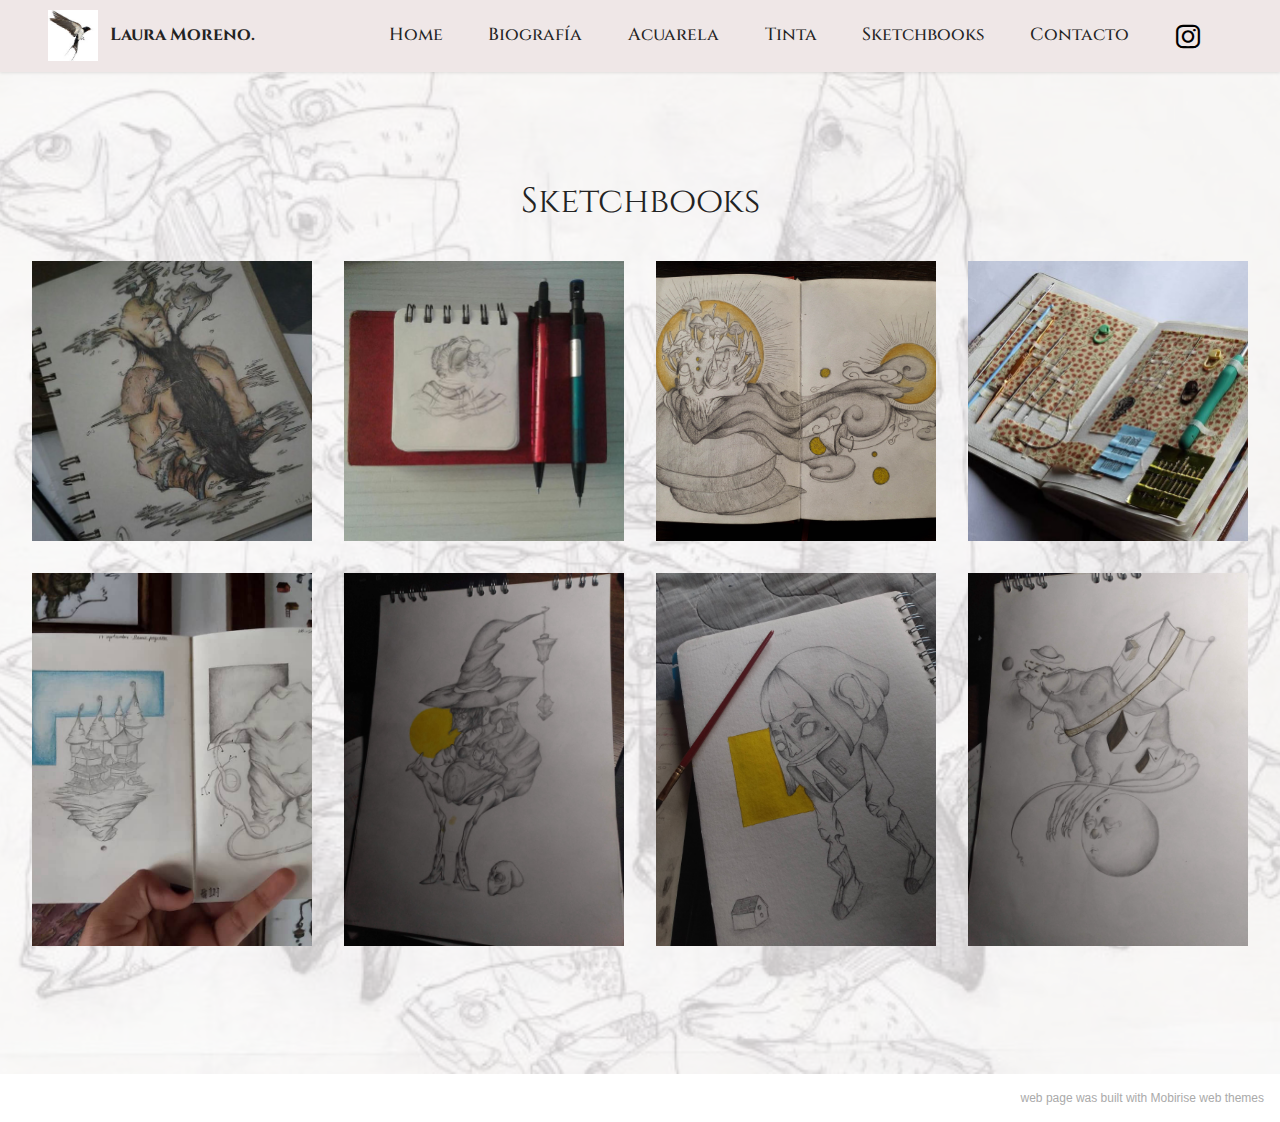
<file: page5.html>
<!DOCTYPE html>
<html  >
<head>
  <!-- Site made with Mobirise Website Builder v5.3.5, https://mobirise.com -->
  <meta charset="UTF-8">
  <meta http-equiv="X-UA-Compatible" content="IE=edge">
  <meta name="generator" content="Mobirise v5.3.5, mobirise.com">
  <meta name="viewport" content="width=device-width, initial-scale=1, minimum-scale=1">
  <link rel="shortcut icon" href="assets/images/logo5.png" type="image/x-icon">
  <meta name="description" content="">
  
  
  <title>Sketchbooks</title>
  <link rel="stylesheet" href="assets/web/assets/mobirise-icons2/mobirise2.css">
  <link rel="stylesheet" href="assets/tether/tether.min.css">
  <link rel="stylesheet" href="assets/bootstrap/css/bootstrap.min.css">
  <link rel="stylesheet" href="assets/bootstrap/css/bootstrap-grid.min.css">
  <link rel="stylesheet" href="assets/bootstrap/css/bootstrap-reboot.min.css">
  <link rel="stylesheet" href="assets/dropdown/css/style.css">
  <link rel="stylesheet" href="assets/socicon/css/styles.css">
  <link rel="stylesheet" href="assets/theme/css/style.css">
  <link rel="preload" href="https://fonts.googleapis.com/css?family=Cinzel:400,500,600,700,800,900&display=swap" as="style" onload="this.onload=null;this.rel='stylesheet'">
  <noscript><link rel="stylesheet" href="https://fonts.googleapis.com/css?family=Cinzel:400,500,600,700,800,900&display=swap"></noscript>
  <link rel="preload" href="https://fonts.googleapis.com/css?family=Roboto+Mono:100,200,300,400,500,600,700,100i,200i,300i,400i,500i,600i,700i&display=swap" as="style" onload="this.onload=null;this.rel='stylesheet'">
  <noscript><link rel="stylesheet" href="https://fonts.googleapis.com/css?family=Roboto+Mono:100,200,300,400,500,600,700,100i,200i,300i,400i,500i,600i,700i&display=swap"></noscript>
  <link rel="preload" as="style" href="assets/mobirise/css/mbr-additional.css"><link rel="stylesheet" href="assets/mobirise/css/mbr-additional.css" type="text/css">
  
  
  
  
</head>
<body>
  
  <section class="menu menu1 cid-sva9TQ54mu" once="menu" id="menu1-10">
    

    <nav class="navbar navbar-dropdown navbar-expand-lg">
        <div class="container-fluid">
            <div class="navbar-brand">
                <span class="navbar-logo">
                    <a href="https://www.youtube.com/channel/UCo1ge_Ci135OOLIuUsIlMOQ">
                        <img src="assets/images/80d159dfaad68b813caaf14aaa619e9f-131x135.jpg" alt="Buenas" style="height: 3.2rem;">
                    </a>
                </span>
                <span class="navbar-caption-wrap"><a class="navbar-caption text-black display-4" href="https://mobiri.se">Laura Moreno.</a></span>
            </div>
            <button class="navbar-toggler" type="button" data-toggle="collapse" data-target="#navbarSupportedContent" aria-controls="navbarNavAltMarkup" aria-expanded="false" aria-label="Toggle navigation">
                <div class="hamburger">
                    <span></span>
                    <span></span>
                    <span></span>
                    <span></span>
                </div>
            </button>
            <div class="collapse navbar-collapse" id="navbarSupportedContent">
                <ul class="navbar-nav nav-dropdown nav-right" data-app-modern-menu="true"><li class="nav-item"><a class="nav-link link text-black text-primary display-4" href="page1.html">Home</a></li><li class="nav-item"><a class="nav-link link text-black text-primary display-4" href="page2.html">Biografía</a></li><li class="nav-item"><a class="nav-link link text-black text-primary display-4" href="page3.html">Acuarela</a></li><li class="nav-item"><a class="nav-link link text-black text-primary display-4" href="page4.html">Tinta</a></li>
                    <li class="nav-item"><a class="nav-link link text-black text-primary display-4" href="page5.html">Sketchbooks</a></li>
                    <li class="nav-item"><a class="nav-link link text-black text-primary display-4" href="page6.html">Contacto</a>
                    </li></ul>
                <div class="icons-menu">
                    <a class="iconfont-wrapper" href="https://www.instagram.com/cigarra______rectilinea/" target="_blank">
                        <span class="p-2 mbr-iconfont socicon-instagram socicon"></span>
                    </a>
                    
                    
                    
                </div>
                
            </div>
        </div>
    </nav>
</section>

<section class="gallery6 mbr-gallery cid-svas74xF5o" id="gallery6-15">
    

    <div class="mbr-overlay" style="opacity: 0.8; background-color: rgb(250, 250, 250);">
    </div>

    <div class="container-fluid">
        <div class="mbr-section-head">
            
            <h4 class="mbr-section-subtitle mbr-fonts-style align-center mb-0 mt-2 display-5">Sketchbooks</h4>
        </div>
        <div class="row mbr-gallery mt-4">
            <div class="col-12 col-md-6 col-lg-3 item gallery-image">
                <div class="item-wrapper" data-toggle="modal" data-target="#svffl255qI-modal">
                    <img class="w-100" src="assets/images/38794442-312347329529730-8509131946331209728-n-569x569.jpg" alt="" data-slide-to="0" data-target="#lb-svffl255qI">
                    <div class="icon-wrapper">
                        <span class="mobi-mbri mobi-mbri-search mbr-iconfont mbr-iconfont-btn"></span>
                    </div>
                </div>
                
            </div>
            <div class="col-12 col-md-6 col-lg-3 item gallery-image">
                <div class="item-wrapper" data-toggle="modal" data-target="#svffl255qI-modal">
                    <img class="w-100" src="assets/images/50160342-332643074126816-1116404351150020770-n-561x561.jpg" alt="" data-slide-to="1" data-target="#lb-svffl255qI">
                    <div class="icon-wrapper">
                        <span class="mobi-mbri mobi-mbri-search mbr-iconfont mbr-iconfont-btn"></span>
                    </div>
                </div>
                
            </div><div class="col-12 col-md-6 col-lg-3 item gallery-image">
                <div class="item-wrapper" data-toggle="modal" data-target="#svffl255qI-modal">
                    <img class="w-100" src="assets/images/20210419-161040-4128x3096.jpg" alt="" data-slide-to="2" data-target="#lb-svffl255qI">
                    <div class="icon-wrapper">
                        <span class="mobi-mbri mobi-mbri-search mbr-iconfont mbr-iconfont-btn"></span>
                    </div>
                </div>
                
            </div>
            
            <div class="col-12 col-md-6 col-lg-3 item gallery-image">
                <div class="item-wrapper" data-toggle="modal" data-target="#svffl255qI-modal">
                    <img class="w-100" src="assets/images/125365240-381881752901414-6237701288170253171-n-561x561.jpg" alt="" data-slide-to="3" data-target="#lb-svffl255qI">
                    <div class="icon-wrapper">
                        <span class="mobi-mbri mobi-mbri-search mbr-iconfont mbr-iconfont-btn"></span>
                    </div>
                </div>
                
            </div><div class="col-12 col-md-6 col-lg-3 item gallery-image">
                <div class="item-wrapper" data-toggle="modal" data-target="#svffl255qI-modal">
                    <img class="w-100" src="assets/images/100687461-1179889832403518-6951304350984654830-n1-1080x810.jpg" alt="" data-slide-to="4" data-target="#lb-svffl255qI">
                    <div class="icon-wrapper">
                        <span class="mobi-mbri mobi-mbri-search mbr-iconfont mbr-iconfont-btn"></span>
                    </div>
                </div>
                
            </div><div class="col-12 col-md-6 col-lg-3 item gallery-image">
                <div class="item-wrapper" data-toggle="modal" data-target="#svffl255qI-modal">
                    <img class="w-100" src="assets/images/img-20200220-224426089-2448x3264.jpg" alt="" data-slide-to="5" data-target="#lb-svffl255qI">
                    <div class="icon-wrapper">
                        <span class="mobi-mbri mobi-mbri-search mbr-iconfont mbr-iconfont-btn"></span>
                    </div>
                </div>
                
            </div><div class="col-12 col-md-6 col-lg-3 item gallery-image">
                <div class="item-wrapper" data-toggle="modal" data-target="#svffl255qI-modal">
                    <img class="w-100" src="assets/images/img-20200908-111323910-3120x4160.jpg" alt="" data-slide-to="6" data-target="#lb-svffl255qI">
                    <div class="icon-wrapper">
                        <span class="mobi-mbri mobi-mbri-search mbr-iconfont mbr-iconfont-btn"></span>
                    </div>
                </div>
                
            </div><div class="col-12 col-md-6 col-lg-3 item gallery-image">
                <div class="item-wrapper" data-toggle="modal" data-target="#svffl255qI-modal">
                    <img class="w-100" src="assets/images/img-20200220-224528642-2448x3264.jpg" alt="" data-slide-to="7" data-target="#lb-svffl255qI">
                    <div class="icon-wrapper">
                        <span class="mobi-mbri mobi-mbri-search mbr-iconfont mbr-iconfont-btn"></span>
                    </div>
                </div>
                
            </div>
        </div>

        <div class="modal mbr-slider" tabindex="-1" role="dialog" aria-hidden="true" id="svffl255qI-modal">
            <div class="modal-dialog" role="document">
                <div class="modal-content">
                    <div class="modal-body">
                        <div class="carousel slide" id="lb-svffl255qI" data-interval="5000">
                            <div class="carousel-inner">
                                <div class="carousel-item active">
                                    <img class="d-block w-100" src="assets/images/38794442-312347329529730-8509131946331209728-n-569x569.jpg" alt="">
                                </div>
                                <div class="carousel-item">
                                    <img class="d-block w-100" src="assets/images/50160342-332643074126816-1116404351150020770-n-561x561.jpg" alt="">
                                </div><div class="carousel-item">
                                    <img class="d-block w-100" src="assets/images/20210419-161040-4128x3096.jpg" alt="">
                                </div>
                                
                                <div class="carousel-item">
                                    <img class="d-block w-100" src="assets/images/125365240-381881752901414-6237701288170253171-n-561x561.jpg" alt="">
                                </div><div class="carousel-item">
                                    <img class="d-block w-100" src="assets/images/100687461-1179889832403518-6951304350984654830-n1-1080x810.jpg" alt="">
                                </div><div class="carousel-item">
                                    <img class="d-block w-100" src="assets/images/img-20200220-224426089-2448x3264.jpg" alt="">
                                </div><div class="carousel-item">
                                    <img class="d-block w-100" src="assets/images/img-20200908-111323910-3120x4160.jpg" alt="">
                                </div><div class="carousel-item">
                                    <img class="d-block w-100" src="assets/images/img-20200220-224528642-2448x3264.jpg" alt="">
                                </div>
                            </div>
                            <ol class="carousel-indicators">
                                <li data-slide-to="0" class="active" data-target="#lb-svffl255qI"></li>
                                <li data-slide-to="1" data-target="#lb-svffl255qI"></li><li data-slide-to="2" data-target="#lb-svffl255qI"></li>
                                <li data-slide-to="3" data-target="#lb-svffl255qI"></li><li data-slide-to="4" data-target="#lb-svffl255qI"></li>
                                <li data-slide-to="5" data-target="#lb-svffl255qI"></li><li data-slide-to="6" data-target="#lb-svffl255qI"></li><li data-slide-to="7" data-target="#lb-svffl255qI"></li>
                            </ol>
                            <a role="button" href="" class="close" data-dismiss="modal" aria-label="Close">
                            </a>
                            <a class="carousel-control-prev carousel-control" role="button" data-slide="prev" href="#lb-svffl255qI">
                                <span class="mobi-mbri mobi-mbri-arrow-prev" aria-hidden="true"></span>
                                <span class="sr-only">Previous</span>
                            </a>
                            <a class="carousel-control-next carousel-control" role="button" data-slide="next" href="#lb-svffl255qI">
                                <span class="mobi-mbri mobi-mbri-arrow-next" aria-hidden="true"></span>
                                <span class="sr-only">Next</span>
                            </a>
                        </div>
                    </div>
                </div>
            </div>
        </div>
    </div>
</section><section style="background-color: #fff; font-family: -apple-system, BlinkMacSystemFont, 'Segoe UI', 'Roboto', 'Helvetica Neue', Arial, sans-serif; color:#aaa; font-size:12px; padding: 0; align-items: center; display: flex;"><a href="https://mobirise.site/r" style="flex: 1 1; height: 3rem; padding-left: 1rem;"></a><p style="flex: 0 0 auto; margin:0; padding-right:1rem;"><a href="https://mobirise.site/s" style="color:#aaa;">web page</a> was built with Mobirise web themes</p></section><script src="assets/web/assets/jquery/jquery.min.js"></script>  <script src="assets/popper/popper.min.js"></script>  <script src="assets/tether/tether.min.js"></script>  <script src="assets/bootstrap/js/bootstrap.min.js"></script>  <script src="assets/smoothscroll/smooth-scroll.js"></script>  <script src="assets/dropdown/js/nav-dropdown.js"></script>  <script src="assets/dropdown/js/navbar-dropdown.js"></script>  <script src="assets/touchswipe/jquery.touch-swipe.min.js"></script>  <script src="assets/parallax/jarallax.min.js"></script>  <script src="assets/theme/js/script.js"></script>  
  
  
</body>
</html>
</file>
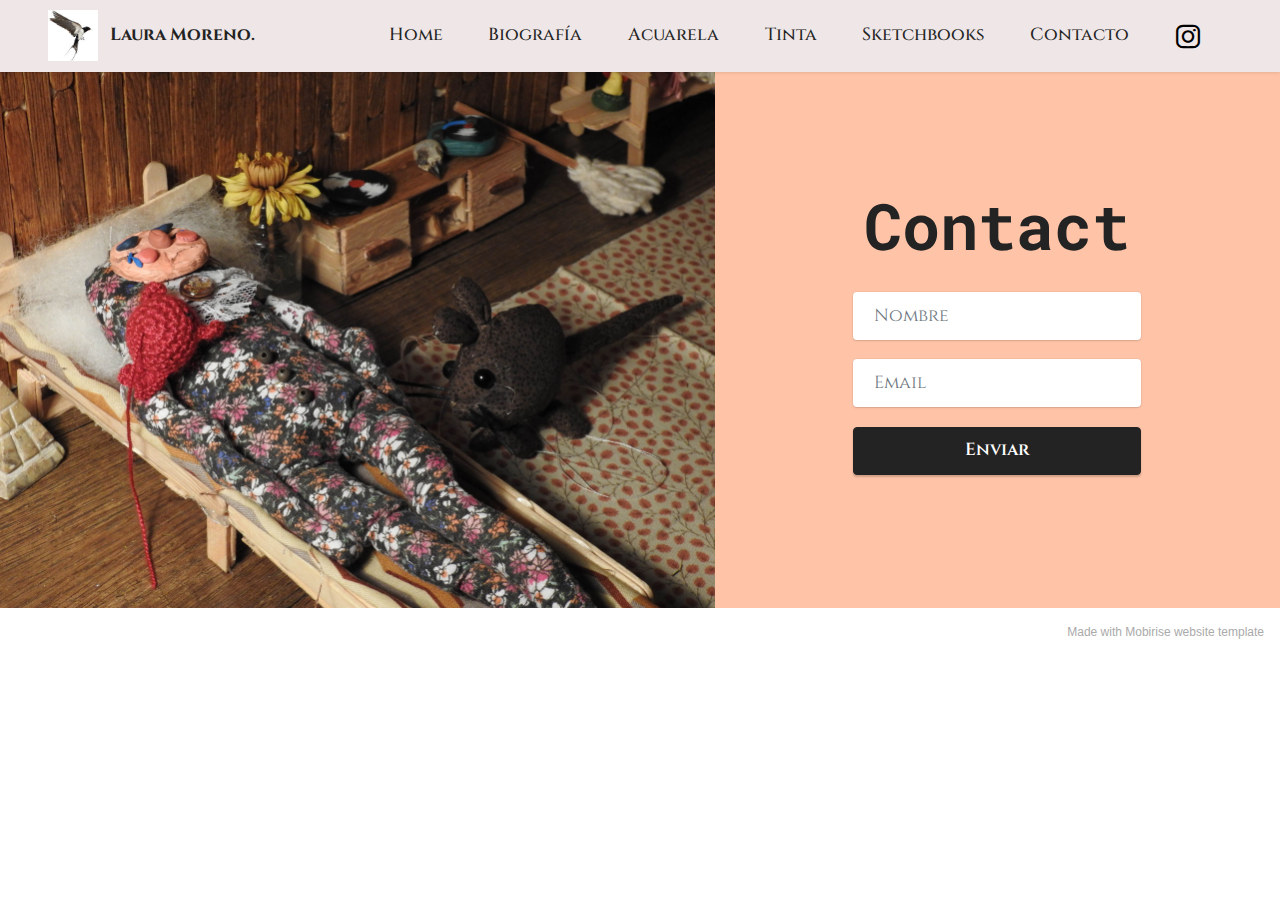
<file: page6.html>
<!DOCTYPE html>
<html  >
<head>
  <!-- Site made with Mobirise Website Builder v5.3.5, https://mobirise.com -->
  <meta charset="UTF-8">
  <meta http-equiv="X-UA-Compatible" content="IE=edge">
  <meta name="generator" content="Mobirise v5.3.5, mobirise.com">
  <meta name="viewport" content="width=device-width, initial-scale=1, minimum-scale=1">
  <link rel="shortcut icon" href="assets/images/logo5.png" type="image/x-icon">
  <meta name="description" content="">
  
  
  <title>Contacto</title>
  <link rel="stylesheet" href="assets/tether/tether.min.css">
  <link rel="stylesheet" href="assets/bootstrap/css/bootstrap.min.css">
  <link rel="stylesheet" href="assets/bootstrap/css/bootstrap-grid.min.css">
  <link rel="stylesheet" href="assets/bootstrap/css/bootstrap-reboot.min.css">
  <link rel="stylesheet" href="assets/formstyler/jquery.formstyler.css">
  <link rel="stylesheet" href="assets/formstyler/jquery.formstyler.theme.css">
  <link rel="stylesheet" href="assets/datepicker/jquery.datetimepicker.min.css">
  <link rel="stylesheet" href="assets/dropdown/css/style.css">
  <link rel="stylesheet" href="assets/socicon/css/styles.css">
  <link rel="stylesheet" href="assets/theme/css/style.css">
  <link rel="preload" href="https://fonts.googleapis.com/css?family=Cinzel:400,500,600,700,800,900&display=swap" as="style" onload="this.onload=null;this.rel='stylesheet'">
  <noscript><link rel="stylesheet" href="https://fonts.googleapis.com/css?family=Cinzel:400,500,600,700,800,900&display=swap"></noscript>
  <link rel="preload" href="https://fonts.googleapis.com/css?family=Roboto+Mono:100,200,300,400,500,600,700,100i,200i,300i,400i,500i,600i,700i&display=swap" as="style" onload="this.onload=null;this.rel='stylesheet'">
  <noscript><link rel="stylesheet" href="https://fonts.googleapis.com/css?family=Roboto+Mono:100,200,300,400,500,600,700,100i,200i,300i,400i,500i,600i,700i&display=swap"></noscript>
  <link rel="preload" as="style" href="assets/mobirise/css/mbr-additional.css"><link rel="stylesheet" href="assets/mobirise/css/mbr-additional.css" type="text/css">
  
  
  
  
</head>
<body>
  
  <section class="menu menu1 cid-sva9TQ54mu" once="menu" id="menu1-10">
    

    <nav class="navbar navbar-dropdown navbar-expand-lg">
        <div class="container-fluid">
            <div class="navbar-brand">
                <span class="navbar-logo">
                    <a href="https://www.youtube.com/channel/UCo1ge_Ci135OOLIuUsIlMOQ">
                        <img src="assets/images/80d159dfaad68b813caaf14aaa619e9f-131x135.jpg" alt="Buenas" style="height: 3.2rem;">
                    </a>
                </span>
                <span class="navbar-caption-wrap"><a class="navbar-caption text-black display-4" href="https://mobiri.se">Laura Moreno.</a></span>
            </div>
            <button class="navbar-toggler" type="button" data-toggle="collapse" data-target="#navbarSupportedContent" aria-controls="navbarNavAltMarkup" aria-expanded="false" aria-label="Toggle navigation">
                <div class="hamburger">
                    <span></span>
                    <span></span>
                    <span></span>
                    <span></span>
                </div>
            </button>
            <div class="collapse navbar-collapse" id="navbarSupportedContent">
                <ul class="navbar-nav nav-dropdown nav-right" data-app-modern-menu="true"><li class="nav-item"><a class="nav-link link text-black text-primary display-4" href="page1.html">Home</a></li><li class="nav-item"><a class="nav-link link text-black text-primary display-4" href="page2.html">Biografía</a></li><li class="nav-item"><a class="nav-link link text-black text-primary display-4" href="page3.html">Acuarela</a></li><li class="nav-item"><a class="nav-link link text-black text-primary display-4" href="page4.html">Tinta</a></li>
                    <li class="nav-item"><a class="nav-link link text-black text-primary display-4" href="page5.html">Sketchbooks</a></li>
                    <li class="nav-item"><a class="nav-link link text-black text-primary display-4" href="page6.html">Contacto</a>
                    </li></ul>
                <div class="icons-menu">
                    <a class="iconfont-wrapper" href="https://www.instagram.com/cigarra______rectilinea/" target="_blank">
                        <span class="p-2 mbr-iconfont socicon-instagram socicon"></span>
                    </a>
                    
                    
                    
                </div>
                
            </div>
        </div>
    </nav>
</section>

<section class="form3 cid-sva4uEFKwO" id="form3-v">

    

    

    <div class="container-fluid">
        <div class="row justify-content-center">
            <div class="col-lg-7 col-12">
                <div class="image-wrapper">
                    <img class="w-100" src="assets/images/sin-ttulo-191-1432x1074.jpg" alt="Mobirise">
                </div>
            </div>
            <div class="col-lg-3 offset-lg-1 mbr-form" data-form-type="formoid">
                <form action="https://mobirise.eu/" method="POST" class="mbr-form form-with-styler" data-form-title="Form Name"><input type="hidden" name="email" data-form-email="true" value="2lwD+sMF4HgQzOx4KJ/LCRjn8QEpOCYCi+shSAfN3ZJgqEP/+NTFAg5X0VdcPJKKvbvo45N3jRotp7/4b+jYvpi6pHCOueSbNR/XxQdhHWRmEncEc5/AFMjB+mK4rDJ1">
                    <div class="row">
                        <div hidden="hidden" data-form-alert="" class="alert alert-success col-12">Thanks for filling out
                            the form!</div>
                        <div hidden="hidden" data-form-alert-danger="" class="alert alert-danger col-12">Oops...! some
                            problem!</div>
                    </div>
                    <div class="dragArea row">
                        <div class="col-lg-12 col-md-12 col-sm-12">
                            <h1 class="mbr-section-title mb-4 display-2">
                                <strong>Contact</strong></h1>
                        </div>
                        <div class="col-lg-12 col-md-12 col-sm-12">
                            
                        </div>
                        <div data-for="name" class="col-lg-12 col-md col-sm-12 form-group">
                            <input type="text" name="name" placeholder="Nombre" data-form-field="name" class="form-control" value="" id="name-form3-v">
                        </div>
                        <div class="col-lg-12 col-md col-sm-12 form-group" data-for="email">
                            <input type="email" name="email" placeholder="Email" data-form-field="email" class="form-control" value="" id="email-form3-v">
                        </div>
                        <div class="col-md-auto col-12 mbr-section-btn"><button type="submit" class="btn btn-black display-4">Enviar</button></div>
                    </div>
                </form>
            </div>
            <div class="offset-lg-1"></div>
        </div>
    </div>
</section><section style="background-color: #fff; font-family: -apple-system, BlinkMacSystemFont, 'Segoe UI', 'Roboto', 'Helvetica Neue', Arial, sans-serif; color:#aaa; font-size:12px; padding: 0; align-items: center; display: flex;"><a href="https://mobirise.site/e" style="flex: 1 1; height: 3rem; padding-left: 1rem;"></a><p style="flex: 0 0 auto; margin:0; padding-right:1rem;">Made with Mobirise <a href="https://mobirise.site/u" style="color:#aaa;">website</a> template</p></section><script src="assets/web/assets/jquery/jquery.min.js"></script>  <script src="assets/popper/popper.min.js"></script>  <script src="assets/tether/tether.min.js"></script>  <script src="assets/bootstrap/js/bootstrap.min.js"></script>  <script src="assets/smoothscroll/smooth-scroll.js"></script>  <script src="assets/formstyler/jquery.formstyler.js"></script>  <script src="assets/formstyler/jquery.formstyler.min.js"></script>  <script src="assets/datepicker/jquery.datetimepicker.full.js"></script>  <script src="assets/dropdown/js/nav-dropdown.js"></script>  <script src="assets/dropdown/js/navbar-dropdown.js"></script>  <script src="assets/touchswipe/jquery.touch-swipe.min.js"></script>  <script src="assets/theme/js/script.js"></script>  <script src="assets/formoid/formoid.min.js"></script>  
  
  
</body>
</html>
</file>
<file: assets/theme/css/style.css>
@charset "UTF-8";
section {
  background-color: #ffffff;
}

body {
  font-style: normal;
  line-height: 1.5;
  font-weight: 400;
  color: #232323;
  position: relative;
}

section,
.container,
.container-fluid {
  position: relative;
  word-wrap: break-word;
}

a.mbr-iconfont:hover {
  text-decoration: none;
}

.article .lead p,
.article .lead ul,
.article .lead ol,
.article .lead pre,
.article .lead blockquote {
  margin-bottom: 0;
}

a {
  font-style: normal;
  font-weight: 400;
  cursor: pointer;
}
a, a:hover {
  text-decoration: none;
}

.mbr-section-title {
  font-style: normal;
  line-height: 1.3;
}

.mbr-section-subtitle {
  line-height: 1.3;
}

.mbr-text {
  font-style: normal;
  line-height: 1.7;
}

h1,
h2,
h3,
h4,
h5,
h6,
.display-1,
.display-2,
.display-4,
.display-5,
.display-7,
span,
p,
a {
  line-height: 1;
  word-break: break-word;
  word-wrap: break-word;
  font-weight: 400;
}

b,
strong {
  font-weight: bold;
}

input:-webkit-autofill, input:-webkit-autofill:hover, input:-webkit-autofill:focus, input:-webkit-autofill:active {
  transition-delay: 9999s;
  -webkit-transition-property: background-color, color;
  transition-property: background-color, color;
}

textarea[type=hidden] {
  display: none;
}

section {
  background-position: 50% 50%;
  background-repeat: no-repeat;
  background-size: cover;
}
section .mbr-background-video,
section .mbr-background-video-preview {
  position: absolute;
  bottom: 0;
  left: 0;
  right: 0;
  top: 0;
}

.hidden {
  visibility: hidden;
}

.mbr-z-index20 {
  z-index: 20;
}

/*! Base colors */
.mbr-white {
  color: #ffffff;
}

.mbr-black {
  color: #111111;
}

.mbr-bg-white {
  background-color: #ffffff;
}

.mbr-bg-black {
  background-color: #000000;
}

/*! Text-aligns */
.align-left {
  text-align: left;
}

.align-center {
  text-align: center;
}

.align-right {
  text-align: right;
}

/*! Font-weight  */
.mbr-light {
  font-weight: 300;
}

.mbr-regular {
  font-weight: 400;
}

.mbr-semibold {
  font-weight: 500;
}

.mbr-bold {
  font-weight: 700;
}

/*! Media  */
.media-content {
  flex-basis: 100%;
}

.media-container-row {
  display: flex;
  flex-direction: row;
  flex-wrap: wrap;
  justify-content: center;
  align-content: center;
  align-items: start;
}
.media-container-row .media-size-item {
  width: 400px;
}

.media-container-column {
  display: flex;
  flex-direction: column;
  flex-wrap: wrap;
  justify-content: center;
  align-content: center;
  align-items: stretch;
}
.media-container-column > * {
  width: 100%;
}

@media (min-width: 992px) {
  .media-container-row {
    flex-wrap: nowrap;
  }
}
figure {
  margin-bottom: 0;
  overflow: hidden;
}

figure[mbr-media-size] {
  transition: width 0.1s;
}

img,
iframe {
  display: block;
  width: 100%;
}

.card {
  background-color: transparent;
  border: none;
}

.card-box {
  width: 100%;
}

.card-img {
  text-align: center;
  flex-shrink: 0;
  -webkit-flex-shrink: 0;
}

.media {
  max-width: 100%;
  margin: 0 auto;
}

.mbr-figure {
  align-self: center;
}

.media-container > div {
  max-width: 100%;
}

.mbr-figure img,
.card-img img {
  width: 100%;
}

@media (max-width: 991px) {
  .media-size-item {
    width: auto !important;
  }

  .media {
    width: auto;
  }

  .mbr-figure {
    width: 100% !important;
  }
}
/*! Buttons */
.mbr-section-btn {
  margin-left: -0.6rem;
  margin-right: -0.6rem;
  font-size: 0;
}

.btn {
  font-weight: 600;
  border-width: 1px;
  font-style: normal;
  margin: 0.6rem 0.6rem;
  white-space: normal;
  transition: all 0.2s ease-in-out;
  display: inline-flex;
  align-items: center;
  justify-content: center;
  word-break: break-word;
}

.btn-sm {
  font-weight: 600;
  letter-spacing: 0px;
  transition: all 0.3s ease-in-out;
}

.btn-md {
  font-weight: 600;
  letter-spacing: 0px;
  transition: all 0.3s ease-in-out;
}

.btn-lg {
  font-weight: 600;
  letter-spacing: 0px;
  transition: all 0.3s ease-in-out;
}

.btn-form {
  margin: 0;
}
.btn-form:hover {
  cursor: pointer;
}

nav .mbr-section-btn {
  margin-left: 0rem;
  margin-right: 0rem;
}

/*! Btn icon margin */
.btn .mbr-iconfont,
.btn.btn-sm .mbr-iconfont {
  order: 1;
  cursor: pointer;
  margin-left: 0.5rem;
  vertical-align: sub;
}

.btn.btn-md .mbr-iconfont,
.btn.btn-md .mbr-iconfont {
  margin-left: 0.8rem;
}

.mbr-regular {
  font-weight: 400;
}

.mbr-semibold {
  font-weight: 500;
}

.mbr-bold {
  font-weight: 700;
}

[type=submit] {
  -webkit-appearance: none;
}

/*! Full-screen */
.mbr-fullscreen .mbr-overlay {
  min-height: 100vh;
}

.mbr-fullscreen {
  display: flex;
  display: -moz-flex;
  display: -ms-flex;
  display: -o-flex;
  align-items: center;
  min-height: 100vh;
  padding-top: 3rem;
  padding-bottom: 3rem;
}

/*! Map */
.map {
  height: 25rem;
  position: relative;
}
.map iframe {
  width: 100%;
  height: 100%;
}

/*! Scroll to top arrow */
.mbr-arrow-up {
  bottom: 25px;
  right: 90px;
  position: fixed;
  text-align: right;
  z-index: 5000;
  color: #ffffff;
  font-size: 22px;
}

.mbr-arrow-up a {
  background: rgba(0, 0, 0, 0.2);
  border-radius: 50%;
  color: #fff;
  display: inline-block;
  height: 60px;
  width: 60px;
  border: 2px solid #fff;
  outline-style: none !important;
  position: relative;
  text-decoration: none;
  transition: all 0.3s ease-in-out;
  cursor: pointer;
  text-align: center;
}
.mbr-arrow-up a:hover {
  background-color: rgba(0, 0, 0, 0.4);
}
.mbr-arrow-up a i {
  line-height: 60px;
}

.mbr-arrow-up-icon {
  display: block;
  color: #fff;
}

.mbr-arrow-up-icon::before {
  content: "›";
  display: inline-block;
  font-family: serif;
  font-size: 22px;
  line-height: 1;
  font-style: normal;
  position: relative;
  top: 6px;
  left: -4px;
  transform: rotate(-90deg);
}

/*! Arrow Down */
.mbr-arrow {
  position: absolute;
  bottom: 45px;
  left: 50%;
  width: 60px;
  height: 60px;
  cursor: pointer;
  background-color: rgba(80, 80, 80, 0.5);
  border-radius: 50%;
  transform: translateX(-50%);
}
@media (max-width: 767px) {
  .mbr-arrow {
    display: none;
  }
}
.mbr-arrow > a {
  display: inline-block;
  text-decoration: none;
  outline-style: none;
  -webkit-animation: arrowdown 1.7s ease-in-out infinite;
          animation: arrowdown 1.7s ease-in-out infinite;
  color: #ffffff;
}
.mbr-arrow > a > i {
  position: absolute;
  top: -2px;
  left: 15px;
  font-size: 2rem;
}

#scrollToTop a i::before {
  content: "";
  position: absolute;
  display: block;
  border-bottom: 2.5px solid #fff;
  border-left: 2.5px solid #fff;
  width: 27.8%;
  height: 27.8%;
  left: 50%;
  top: 51%;
  transform: translateY(-30%) translateX(-50%) rotate(135deg);
}

@keyframes arrowdown {
  0% {
    transform: translateY(0px);
  }
  50% {
    transform: translateY(-5px);
  }
  100% {
    transform: translateY(0px);
  }
}
@-webkit-keyframes arrowdown {
  0% {
    transform: translateY(0px);
  }
  50% {
    transform: translateY(-5px);
  }
  100% {
    transform: translateY(0px);
  }
}
@media (max-width: 500px) {
  .mbr-arrow-up {
    left: 0;
    right: 0;
    text-align: center;
  }
}
/*Gradients animation*/
@keyframes gradient-animation {
  from {
    background-position: 0% 100%;
    -webkit-animation-timing-function: ease-in-out;
            animation-timing-function: ease-in-out;
  }
  to {
    background-position: 100% 0%;
    -webkit-animation-timing-function: ease-in-out;
            animation-timing-function: ease-in-out;
  }
}
@-webkit-keyframes gradient-animation {
  from {
    background-position: 0% 100%;
    -webkit-animation-timing-function: ease-in-out;
            animation-timing-function: ease-in-out;
  }
  to {
    background-position: 100% 0%;
    -webkit-animation-timing-function: ease-in-out;
            animation-timing-function: ease-in-out;
  }
}
.bg-gradient {
  background-size: 200% 200%;
  animation: gradient-animation 5s infinite alternate;
  -webkit-animation: gradient-animation 5s infinite alternate;
}

.menu .navbar-brand {
  display: -webkit-flex;
}
.menu .navbar-brand span {
  display: flex;
  display: -webkit-flex;
}
.menu .navbar-brand .navbar-caption-wrap {
  display: -webkit-flex;
}
.menu .navbar-brand .navbar-logo img {
  display: -webkit-flex;
  width: auto;
}
@media (min-width: 768px) and (max-width: 991px) {
  .menu .navbar-toggleable-sm .navbar-nav {
    display: -ms-flexbox;
  }
}
@media (max-width: 991px) {
  .menu .navbar-collapse {
    max-height: 93.5vh;
  }
  .menu .navbar-collapse.show {
    overflow: auto;
  }
}
@media (min-width: 992px) {
  .menu .navbar-nav.nav-dropdown {
    display: -webkit-flex;
  }
  .menu .navbar-toggleable-sm .navbar-collapse {
    display: -webkit-flex !important;
  }
  .menu .collapsed .navbar-collapse {
    max-height: 93.5vh;
  }
  .menu .collapsed .navbar-collapse.show {
    overflow: auto;
  }
}
@media (max-width: 767px) {
  .menu .navbar-collapse {
    max-height: 80vh;
  }
}

.nav-link .mbr-iconfont {
  margin-right: 0.5rem;
}

.navbar {
  display: -webkit-flex;
  -webkit-flex-wrap: wrap;
  -webkit-align-items: center;
  -webkit-justify-content: space-between;
}

.navbar-collapse {
  -webkit-flex-basis: 100%;
  -webkit-flex-grow: 1;
  -webkit-align-items: center;
}

.nav-dropdown .link {
  padding: 0.667em 1.667em !important;
  margin: 0 !important;
}

.nav {
  display: -webkit-flex;
  -webkit-flex-wrap: wrap;
}

.row {
  display: -webkit-flex;
  -webkit-flex-wrap: wrap;
}

.justify-content-center {
  -webkit-justify-content: center;
}

.form-inline {
  display: -webkit-flex;
}

.card-wrapper {
  -webkit-flex: 1;
}

.carousel-control {
  z-index: 10;
  display: -webkit-flex;
}

.carousel-controls {
  display: -webkit-flex;
}

.media {
  display: -webkit-flex;
}

.form-group:focus {
  outline: none;
}

.jq-selectbox__select {
  padding: 7px 0;
  position: relative;
}

.jq-selectbox__dropdown {
  overflow: hidden;
  border-radius: 10px;
  position: absolute;
  top: 100%;
  left: 0 !important;
  width: 100% !important;
}

.jq-selectbox__trigger-arrow {
  right: 0;
  transform: translateY(-50%);
}

.jq-selectbox li {
  padding: 1.07em 0.5em;
}

input[type=range] {
  padding-left: 0 !important;
  padding-right: 0 !important;
}

.modal-dialog,
.modal-content {
  height: 100%;
}

.modal-dialog .carousel-inner {
  height: calc(100vh - 1.75rem);
}
@media (max-width: 575px) {
  .modal-dialog .carousel-inner {
    height: calc(100vh - 1rem);
  }
}

.carousel-item {
  text-align: center;
}

.carousel-item img {
  margin: auto;
}

.navbar-toggler {
  align-self: flex-start;
  padding: 0.25rem 0.75rem;
  font-size: 1.25rem;
  line-height: 1;
  background: transparent;
  border: 1px solid transparent;
  border-radius: 0.25rem;
}

.navbar-toggler:focus,
.navbar-toggler:hover {
  text-decoration: none;
}

.navbar-toggler-icon {
  display: inline-block;
  width: 1.5em;
  height: 1.5em;
  vertical-align: middle;
  content: "";
  background: no-repeat center center;
  background-size: 100% 100%;
}

.navbar-toggler-left {
  position: absolute;
  left: 1rem;
}

.navbar-toggler-right {
  position: absolute;
  right: 1rem;
}

.card-img {
  width: auto;
}

.menu .navbar.collapsed:not(.beta-menu) {
  flex-direction: column;
}

.carousel-item.active,
.carousel-item-next,
.carousel-item-prev {
  display: flex;
}

.note-air-layout .dropup .dropdown-menu,
.note-air-layout .navbar-fixed-bottom .dropdown .dropdown-menu {
  bottom: initial !important;
}

html,
body {
  height: auto;
  min-height: 100vh;
}

.dropup .dropdown-toggle::after {
  display: none;
}

.form-asterisk {
  font-family: initial;
  position: absolute;
  top: -2px;
  font-weight: normal;
}

.form-control-label {
  position: relative;
  cursor: pointer;
  margin-bottom: 0.357em;
  padding: 0;
}

.alert {
  color: #ffffff;
  border-radius: 0;
  border: 0;
  font-size: 1.1rem;
  line-height: 1.5;
  margin-bottom: 1.875rem;
  padding: 1.25rem;
  position: relative;
  text-align: center;
}
.alert.alert-form::after {
  background-color: inherit;
  bottom: -7px;
  content: "";
  display: block;
  height: 14px;
  left: 50%;
  margin-left: -7px;
  position: absolute;
  transform: rotate(45deg);
  width: 14px;
}

.form-control {
  background-color: #ffffff;
  background-clip: border-box;
  color: #232323;
  line-height: 1rem !important;
  height: auto;
  padding: 0.6rem 1.2rem;
  transition: border-color 0.25s ease 0s;
  border: 1px solid transparent !important;
  border-radius: 4px;
  box-shadow: rgba(0, 0, 0, 0.07) 0px 1px 1px 0px, rgba(0, 0, 0, 0.07) 0px 1px 3px 0px, rgba(0, 0, 0, 0.03) 0px 0px 0px 1px;
}
.form-active .form-control:invalid {
  border-color: red;
}

form .row {
  margin-left: -0.6rem;
  margin-right: -0.6rem;
}
form .row [class*=col] {
  padding-left: 0.6rem;
  padding-right: 0.6rem;
}

form .mbr-section-btn {
  margin: 0;
  padding-left: 0.6rem;
  padding-right: 0.6rem;
}

form .btn {
  display: flex;
  padding: 0.6rem 1.2rem;
  margin: 0;
}

form .form-check-input {
  margin-top: 0.5;
}

textarea.form-control {
  line-height: 1.5rem !important;
}

.form-group {
  margin-bottom: 1.2rem;
}

.form-control,
form .btn {
  min-height: 48px;
}

.gdpr-block label span.textGDPR input[name=gdpr] {
  top: 7px;
}

.form-control:focus {
  box-shadow: none;
}

:focus {
  outline: none;
}

.mbr-overlay {
  background-color: #000;
  bottom: 0;
  left: 0;
  opacity: 0.5;
  position: absolute;
  right: 0;
  top: 0;
  z-index: 0;
  pointer-events: none;
}

blockquote {
  font-style: italic;
  padding: 3rem;
  font-size: 1.09rem;
  position: relative;
  border-left: 3px solid;
}

ul,
ol,
pre,
blockquote {
  margin-bottom: 2.3125rem;
}

.mt-4 {
  margin-top: 2rem !important;
}

.mb-4 {
  margin-bottom: 2rem !important;
}

@media (min-width: 992px) {
  .container {
    padding-left: 16px;
    padding-right: 16px;
  }

  .row {
    margin-left: -16px;
    margin-right: -16px;
  }
  .row > [class*=col] {
    padding-left: 16px;
    padding-right: 16px;
  }
}
@media (min-width: 768px) {
  .container-fluid {
    padding-left: 32px;
    padding-right: 32px;
  }
}
@media (min-width: 768px) and (max-width: 991px) {
  .mbr-container {
    padding-left: 32px;
    padding-right: 32px;
  }
}
@media (max-width: 767px) {
  .mbr-container {
    padding-left: 16px;
    padding-right: 16px;
  }
}
.card-wrapper,
.item-wrapper {
  overflow: hidden;
}

.app-video-wrapper > img {
  opacity: 1;
}.engine {
	position: absolute;
	text-indent: -2400px;
	text-align: center;
	padding: 0;
	top: 0;
	left: -2400px;
}
</file>
<file: assets/mobirise/css/mbr-additional.css>
body {
  font-family: Jost;
}
.display-1 {
  font-family: 'Cinzel', serif;
  font-size: 4.6rem;
  line-height: 1.1;
}
.display-1 > .mbr-iconfont {
  font-size: 5.75rem;
}
.display-2 {
  font-family: 'Roboto Mono', monospace;
  font-size: 4rem;
  line-height: 1.1;
}
.display-2 > .mbr-iconfont {
  font-size: 5rem;
}
.display-4 {
  font-family: 'Cinzel', serif;
  font-size: 1.1rem;
  line-height: 1.5;
}
.display-4 > .mbr-iconfont {
  font-size: 1.375rem;
}
.display-5 {
  font-family: 'Cinzel', serif;
  font-size: 2.2rem;
  line-height: 1.5;
}
.display-5 > .mbr-iconfont {
  font-size: 2.75rem;
}
.display-7 {
  font-family: 'Roboto Mono', monospace;
  font-size: 1.2rem;
  line-height: 1.5;
}
.display-7 > .mbr-iconfont {
  font-size: 1.5rem;
}
/* ---- Fluid typography for mobile devices ---- */
/* 1.4 - font scale ratio ( bootstrap == 1.42857 ) */
/* 100vw - current viewport width */
/* (48 - 20)  48 == 48rem == 768px, 20 == 20rem == 320px(minimal supported viewport) */
/* 0.65 - min scale variable, may vary */
@media (max-width: 992px) {
  .display-1 {
    font-size: 3.68rem;
  }
}
@media (max-width: 768px) {
  .display-1 {
    font-size: 3.22rem;
    font-size: calc( 2.26rem + (4.6 - 2.26) * ((100vw - 20rem) / (48 - 20)));
    line-height: calc( 1.1 * (2.26rem + (4.6 - 2.26) * ((100vw - 20rem) / (48 - 20))));
  }
  .display-2 {
    font-size: 3.2rem;
    font-size: calc( 2.05rem + (4 - 2.05) * ((100vw - 20rem) / (48 - 20)));
    line-height: calc( 1.3 * (2.05rem + (4 - 2.05) * ((100vw - 20rem) / (48 - 20))));
  }
  .display-4 {
    font-size: 0.88rem;
    font-size: calc( 1.0350000000000001rem + (1.1 - 1.0350000000000001) * ((100vw - 20rem) / (48 - 20)));
    line-height: calc( 1.4 * (1.0350000000000001rem + (1.1 - 1.0350000000000001) * ((100vw - 20rem) / (48 - 20))));
  }
  .display-5 {
    font-size: 1.76rem;
    font-size: calc( 1.42rem + (2.2 - 1.42) * ((100vw - 20rem) / (48 - 20)));
    line-height: calc( 1.4 * (1.42rem + (2.2 - 1.42) * ((100vw - 20rem) / (48 - 20))));
  }
  .display-7 {
    font-size: 0.96rem;
    font-size: calc( 1.07rem + (1.2 - 1.07) * ((100vw - 20rem) / (48 - 20)));
    line-height: calc( 1.4 * (1.07rem + (1.2 - 1.07) * ((100vw - 20rem) / (48 - 20))));
  }
}
/* Buttons */
.btn {
  padding: 0.6rem 1.2rem;
  border-radius: 4px;
}
.btn-sm {
  padding: 0.6rem 1.2rem;
  border-radius: 4px;
}
.btn-md {
  padding: 0.6rem 1.2rem;
  border-radius: 4px;
}
.btn-lg {
  padding: 1rem 2.6rem;
  border-radius: 4px;
}
.bg-primary {
  background-color: #6592e6 !important;
}
.bg-success {
  background-color: #40b0bf !important;
}
.bg-info {
  background-color: #47b5ed !important;
}
.bg-warning {
  background-color: #ffe161 !important;
}
.bg-danger {
  background-color: #000000 !important;
}
.btn-primary,
.btn-primary:active {
  background-color: #6592e6 !important;
  border-color: #6592e6 !important;
  color: #ffffff !important;
  box-shadow: 0 2px 2px 0 rgba(0, 0, 0, 0.2);
}
.btn-primary:hover,
.btn-primary:focus,
.btn-primary.focus,
.btn-primary.active {
  color: #ffffff !important;
  background-color: #2260d2 !important;
  border-color: #2260d2 !important;
  box-shadow: 0 2px 5px 0 rgba(0, 0, 0, 0.2);
}
.btn-primary.disabled,
.btn-primary:disabled {
  color: #ffffff !important;
  background-color: #2260d2 !important;
  border-color: #2260d2 !important;
}
.btn-secondary,
.btn-secondary:active {
  background-color: #ff6666 !important;
  border-color: #ff6666 !important;
  color: #ffffff !important;
  box-shadow: 0 2px 2px 0 rgba(0, 0, 0, 0.2);
}
.btn-secondary:hover,
.btn-secondary:focus,
.btn-secondary.focus,
.btn-secondary.active {
  color: #ffffff !important;
  background-color: #ff0f0f !important;
  border-color: #ff0f0f !important;
  box-shadow: 0 2px 5px 0 rgba(0, 0, 0, 0.2);
}
.btn-secondary.disabled,
.btn-secondary:disabled {
  color: #ffffff !important;
  background-color: #ff0f0f !important;
  border-color: #ff0f0f !important;
}
.btn-info,
.btn-info:active {
  background-color: #47b5ed !important;
  border-color: #47b5ed !important;
  color: #ffffff !important;
  box-shadow: 0 2px 2px 0 rgba(0, 0, 0, 0.2);
}
.btn-info:hover,
.btn-info:focus,
.btn-info.focus,
.btn-info.active {
  color: #ffffff !important;
  background-color: #148cca !important;
  border-color: #148cca !important;
  box-shadow: 0 2px 5px 0 rgba(0, 0, 0, 0.2);
}
.btn-info.disabled,
.btn-info:disabled {
  color: #ffffff !important;
  background-color: #148cca !important;
  border-color: #148cca !important;
}
.btn-success,
.btn-success:active {
  background-color: #40b0bf !important;
  border-color: #40b0bf !important;
  color: #ffffff !important;
  box-shadow: 0 2px 2px 0 rgba(0, 0, 0, 0.2);
}
.btn-success:hover,
.btn-success:focus,
.btn-success.focus,
.btn-success.active {
  color: #ffffff !important;
  background-color: #2a747e !important;
  border-color: #2a747e !important;
  box-shadow: 0 2px 5px 0 rgba(0, 0, 0, 0.2);
}
.btn-success.disabled,
.btn-success:disabled {
  color: #ffffff !important;
  background-color: #2a747e !important;
  border-color: #2a747e !important;
}
.btn-warning,
.btn-warning:active {
  background-color: #ffe161 !important;
  border-color: #ffe161 !important;
  color: #614f00 !important;
  box-shadow: 0 2px 2px 0 rgba(0, 0, 0, 0.2);
}
.btn-warning:hover,
.btn-warning:focus,
.btn-warning.focus,
.btn-warning.active {
  color: #0a0800 !important;
  background-color: #ffd10a !important;
  border-color: #ffd10a !important;
  box-shadow: 0 2px 5px 0 rgba(0, 0, 0, 0.2);
}
.btn-warning.disabled,
.btn-warning:disabled {
  color: #614f00 !important;
  background-color: #ffd10a !important;
  border-color: #ffd10a !important;
}
.btn-danger,
.btn-danger:active {
  background-color: #000000 !important;
  border-color: #000000 !important;
  color: #ffffff !important;
  box-shadow: 0 2px 2px 0 rgba(0, 0, 0, 0.2);
}
.btn-danger:hover,
.btn-danger:focus,
.btn-danger.focus,
.btn-danger.active {
  color: #ffffff !important;
  background-color: #000000 !important;
  border-color: #000000 !important;
  box-shadow: 0 2px 5px 0 rgba(0, 0, 0, 0.2);
}
.btn-danger.disabled,
.btn-danger:disabled {
  color: #ffffff !important;
  background-color: #000000 !important;
  border-color: #000000 !important;
}
.btn-white,
.btn-white:active {
  background-color: #fafafa !important;
  border-color: #fafafa !important;
  color: #7a7a7a !important;
  box-shadow: 0 2px 2px 0 rgba(0, 0, 0, 0.2);
}
.btn-white:hover,
.btn-white:focus,
.btn-white.focus,
.btn-white.active {
  color: #4f4f4f !important;
  background-color: #cfcfcf !important;
  border-color: #cfcfcf !important;
  box-shadow: 0 2px 5px 0 rgba(0, 0, 0, 0.2);
}
.btn-white.disabled,
.btn-white:disabled {
  color: #7a7a7a !important;
  background-color: #cfcfcf !important;
  border-color: #cfcfcf !important;
}
.btn-black,
.btn-black:active {
  background-color: #232323 !important;
  border-color: #232323 !important;
  color: #ffffff !important;
  box-shadow: 0 2px 2px 0 rgba(0, 0, 0, 0.2);
}
.btn-black:hover,
.btn-black:focus,
.btn-black.focus,
.btn-black.active {
  color: #ffffff !important;
  background-color: #000000 !important;
  border-color: #000000 !important;
  box-shadow: 0 2px 5px 0 rgba(0, 0, 0, 0.2);
}
.btn-black.disabled,
.btn-black:disabled {
  color: #ffffff !important;
  background-color: #000000 !important;
  border-color: #000000 !important;
}
.btn-primary-outline,
.btn-primary-outline:active {
  background-color: transparent !important;
  border-color: transparent;
  color: #6592e6;
}
.btn-primary-outline:hover,
.btn-primary-outline:focus,
.btn-primary-outline.focus,
.btn-primary-outline.active {
  color: #2260d2 !important;
  background-color: transparent!important;
  border-color: transparent!important;
  box-shadow: none!important;
}
.btn-primary-outline.disabled,
.btn-primary-outline:disabled {
  color: #ffffff !important;
  background-color: #6592e6 !important;
  border-color: #6592e6 !important;
}
.btn-secondary-outline,
.btn-secondary-outline:active {
  background-color: transparent !important;
  border-color: transparent;
  color: #ff6666;
}
.btn-secondary-outline:hover,
.btn-secondary-outline:focus,
.btn-secondary-outline.focus,
.btn-secondary-outline.active {
  color: #ff0f0f !important;
  background-color: transparent!important;
  border-color: transparent!important;
  box-shadow: none!important;
}
.btn-secondary-outline.disabled,
.btn-secondary-outline:disabled {
  color: #ffffff !important;
  background-color: #ff6666 !important;
  border-color: #ff6666 !important;
}
.btn-info-outline,
.btn-info-outline:active {
  background-color: transparent !important;
  border-color: transparent;
  color: #47b5ed;
}
.btn-info-outline:hover,
.btn-info-outline:focus,
.btn-info-outline.focus,
.btn-info-outline.active {
  color: #148cca !important;
  background-color: transparent!important;
  border-color: transparent!important;
  box-shadow: none!important;
}
.btn-info-outline.disabled,
.btn-info-outline:disabled {
  color: #ffffff !important;
  background-color: #47b5ed !important;
  border-color: #47b5ed !important;
}
.btn-success-outline,
.btn-success-outline:active {
  background-color: transparent !important;
  border-color: transparent;
  color: #40b0bf;
}
.btn-success-outline:hover,
.btn-success-outline:focus,
.btn-success-outline.focus,
.btn-success-outline.active {
  color: #2a747e !important;
  background-color: transparent!important;
  border-color: transparent!important;
  box-shadow: none!important;
}
.btn-success-outline.disabled,
.btn-success-outline:disabled {
  color: #ffffff !important;
  background-color: #40b0bf !important;
  border-color: #40b0bf !important;
}
.btn-warning-outline,
.btn-warning-outline:active {
  background-color: transparent !important;
  border-color: transparent;
  color: #ffe161;
}
.btn-warning-outline:hover,
.btn-warning-outline:focus,
.btn-warning-outline.focus,
.btn-warning-outline.active {
  color: #ffd10a !important;
  background-color: transparent!important;
  border-color: transparent!important;
  box-shadow: none!important;
}
.btn-warning-outline.disabled,
.btn-warning-outline:disabled {
  color: #614f00 !important;
  background-color: #ffe161 !important;
  border-color: #ffe161 !important;
}
.btn-danger-outline,
.btn-danger-outline:active {
  background-color: transparent !important;
  border-color: transparent;
  color: #000000;
}
.btn-danger-outline:hover,
.btn-danger-outline:focus,
.btn-danger-outline.focus,
.btn-danger-outline.active {
  color: #000000 !important;
  background-color: transparent!important;
  border-color: transparent!important;
  box-shadow: none!important;
}
.btn-danger-outline.disabled,
.btn-danger-outline:disabled {
  color: #ffffff !important;
  background-color: #000000 !important;
  border-color: #000000 !important;
}
.btn-black-outline,
.btn-black-outline:active {
  background-color: transparent !important;
  border-color: transparent;
  color: #232323;
}
.btn-black-outline:hover,
.btn-black-outline:focus,
.btn-black-outline.focus,
.btn-black-outline.active {
  color: #000000 !important;
  background-color: transparent!important;
  border-color: transparent!important;
  box-shadow: none!important;
}
.btn-black-outline.disabled,
.btn-black-outline:disabled {
  color: #ffffff !important;
  background-color: #232323 !important;
  border-color: #232323 !important;
}
.btn-white-outline,
.btn-white-outline:active {
  background-color: transparent !important;
  border-color: transparent;
  color: #fafafa;
}
.btn-white-outline:hover,
.btn-white-outline:focus,
.btn-white-outline.focus,
.btn-white-outline.active {
  color: #cfcfcf !important;
  background-color: transparent!important;
  border-color: transparent!important;
  box-shadow: none!important;
}
.btn-white-outline.disabled,
.btn-white-outline:disabled {
  color: #7a7a7a !important;
  background-color: #fafafa !important;
  border-color: #fafafa !important;
}
.text-primary {
  color: #6592e6 !important;
}
.text-secondary {
  color: #ff6666 !important;
}
.text-success {
  color: #40b0bf !important;
}
.text-info {
  color: #47b5ed !important;
}
.text-warning {
  color: #ffe161 !important;
}
.text-danger {
  color: #000000 !important;
}
.text-white {
  color: #fafafa !important;
}
.text-black {
  color: #232323 !important;
}
a.text-primary:hover,
a.text-primary:focus,
a.text-primary.active {
  color: #205ac5 !important;
}
a.text-secondary:hover,
a.text-secondary:focus,
a.text-secondary.active {
  color: #ff0000 !important;
}
a.text-success:hover,
a.text-success:focus,
a.text-success.active {
  color: #266a73 !important;
}
a.text-info:hover,
a.text-info:focus,
a.text-info.active {
  color: #1283bc !important;
}
a.text-warning:hover,
a.text-warning:focus,
a.text-warning.active {
  color: #facb00 !important;
}
a.text-danger:hover,
a.text-danger:focus,
a.text-danger.active {
  color: #000000 !important;
}
a.text-white:hover,
a.text-white:focus,
a.text-white.active {
  color: #c7c7c7 !important;
}
a.text-black:hover,
a.text-black:focus,
a.text-black.active {
  color: #000000 !important;
}
a[class*="text-"]:not(.nav-link):not(.dropdown-item):not([role]):not(.navbar-caption) {
  position: relative;
  background-image: transparent;
  background-size: 10000px 2px;
  background-repeat: no-repeat;
  background-position: 0px 1.2em;
  background-position: -10000px 1.2em;
}
a[class*="text-"]:not(.nav-link):not(.dropdown-item):not([role]):not(.navbar-caption):hover {
  transition: background-position 2s ease-in-out;
  background-image: linear-gradient(currentColor 50%, currentColor 50%);
  background-position: 0px 1.2em;
}
.nav-tabs .nav-link.active {
  color: #6592e6;
}
.nav-tabs .nav-link:not(.active) {
  color: #232323;
}
.alert-success {
  background-color: #70c770;
}
.alert-info {
  background-color: #47b5ed;
}
.alert-warning {
  background-color: #ffe161;
}
.alert-danger {
  background-color: #000000;
}
.mbr-section-btn a.btn:not(.btn-form) {
  border-radius: 100px;
}
.mbr-gallery-filter li a {
  border-radius: 100px !important;
}
.mbr-gallery-filter li.active .btn {
  background-color: #6592e6;
  border-color: #6592e6;
  color: #ffffff;
}
.mbr-gallery-filter li.active .btn:focus {
  box-shadow: none;
}
.nav-tabs .nav-link {
  border-radius: 100px !important;
}
a,
a:hover {
  color: #6592e6;
}
.mbr-plan-header.bg-primary .mbr-plan-subtitle,
.mbr-plan-header.bg-primary .mbr-plan-price-desc {
  color: #ffffff;
}
.mbr-plan-header.bg-success .mbr-plan-subtitle,
.mbr-plan-header.bg-success .mbr-plan-price-desc {
  color: #a0d8df;
}
.mbr-plan-header.bg-info .mbr-plan-subtitle,
.mbr-plan-header.bg-info .mbr-plan-price-desc {
  color: #ffffff;
}
.mbr-plan-header.bg-warning .mbr-plan-subtitle,
.mbr-plan-header.bg-warning .mbr-plan-price-desc {
  color: #ffffff;
}
.mbr-plan-header.bg-danger .mbr-plan-subtitle,
.mbr-plan-header.bg-danger .mbr-plan-price-desc {
  color: #b3b3b3;
}
/* Scroll to top button*/
.scrollToTop_wraper {
  display: none;
}
.form-control {
  font-family: 'Cinzel', serif;
  font-size: 1.1rem;
  line-height: 1.5;
  font-weight: 400;
}
.form-control > .mbr-iconfont {
  font-size: 1.375rem;
}
.form-control:hover,
.form-control:focus {
  box-shadow: rgba(0, 0, 0, 0.07) 0px 1px 1px 0px, rgba(0, 0, 0, 0.07) 0px 1px 3px 0px, rgba(0, 0, 0, 0.03) 0px 0px 0px 1px;
  border-color: #6592e6 !important;
}
.form-control:-webkit-input-placeholder {
  font-family: 'Cinzel', serif;
  font-size: 1.1rem;
  line-height: 1.5;
  font-weight: 400;
}
.form-control:-webkit-input-placeholder > .mbr-iconfont {
  font-size: 1.375rem;
}
blockquote {
  border-color: #6592e6;
}
/* Forms */
.mbr-form .input-group-btn a.btn {
  border-radius: 100px !important;
}
.mbr-form .input-group-btn a.btn:hover {
  box-shadow: 0 10px 40px 0 rgba(0, 0, 0, 0.2);
}
.mbr-form .input-group-btn button[type="submit"] {
  border-radius: 100px !important;
  padding: 1rem 3rem;
}
.mbr-form .input-group-btn button[type="submit"]:hover {
  box-shadow: 0 10px 40px 0 rgba(0, 0, 0, 0.2);
}
.jq-selectbox li:hover,
.jq-selectbox li.selected {
  background-color: #6592e6;
  color: #ffffff;
}
.jq-number__spin {
  transition: 0.25s ease;
}
.jq-number__spin:hover {
  border-color: #6592e6;
}
.jq-selectbox .jq-selectbox__trigger-arrow,
.jq-number__spin.minus:after,
.jq-number__spin.plus:after {
  transition: 0.4s;
  border-top-color: #353535;
  border-bottom-color: #353535;
}
.jq-selectbox:hover .jq-selectbox__trigger-arrow,
.jq-number__spin.minus:hover:after,
.jq-number__spin.plus:hover:after {
  border-top-color: #6592e6;
  border-bottom-color: #6592e6;
}
.xdsoft_datetimepicker .xdsoft_calendar td.xdsoft_default,
.xdsoft_datetimepicker .xdsoft_calendar td.xdsoft_current,
.xdsoft_datetimepicker .xdsoft_timepicker .xdsoft_time_box > div > div.xdsoft_current {
  color: #ffffff !important;
  background-color: #6592e6 !important;
  box-shadow: none !important;
}
.xdsoft_datetimepicker .xdsoft_calendar td:hover,
.xdsoft_datetimepicker .xdsoft_timepicker .xdsoft_time_box > div > div:hover {
  color: #000000 !important;
  background: #ff6666 !important;
  box-shadow: none !important;
}
.lazy-bg {
  background-image: none !important;
}
.lazy-placeholder:not(section),
.lazy-none {
  display: block;
  position: relative;
  padding-bottom: 56.25%;
  width: 100%;
  height: auto;
}
iframe.lazy-placeholder,
.lazy-placeholder:after {
  content: '';
  position: absolute;
  width: 200px;
  height: 200px;
  background: transparent no-repeat center;
  background-size: contain;
  top: 50%;
  left: 50%;
  transform: translateX(-50%) translateY(-50%);
  background-image: url("data:image/svg+xml;charset=UTF-8,%3csvg width='32' height='32' viewBox='0 0 64 64' xmlns='http://www.w3.org/2000/svg' stroke='%236592e6' %3e%3cg fill='none' fill-rule='evenodd'%3e%3cg transform='translate(16 16)' stroke-width='2'%3e%3ccircle stroke-opacity='.5' cx='16' cy='16' r='16'/%3e%3cpath d='M32 16c0-9.94-8.06-16-16-16'%3e%3canimateTransform attributeName='transform' type='rotate' from='0 16 16' to='360 16 16' dur='1s' repeatCount='indefinite'/%3e%3c/path%3e%3c/g%3e%3c/g%3e%3c/svg%3e");
}
section.lazy-placeholder:after {
  opacity: 0.5;
}
body {
  overflow-x: hidden;
}
a {
  transition: color 0.6s;
}
.cid-sva0ZsQ1a6 {
  background-image: url("../../../assets/images/2bc1f5fd4475223d94a9ef137a90f241-1-628x500.jpeg");
}
.cid-sva0ZsQ1a6 .mbr-section-title {
  color: #232323;
  text-align: center;
}
.cid-sva0ZsQ1a6 .mbr-text,
.cid-sva0ZsQ1a6 .mbr-section-btn {
  color: #fafafa;
}
.cid-sva9TQ54mu .navbar-dropdown {
  position: relative !important;
}
.cid-sva9TQ54mu .dropdown-item:before {
  font-family: Moririse2 !important;
  content: "\e966";
  display: inline-block;
  width: 0;
  position: absolute;
  left: 1rem;
  top: 0.5rem;
  margin-right: 0.5rem;
  line-height: 1;
  font-size: inherit;
  vertical-align: middle;
  text-align: center;
  overflow: hidden;
  transform: scale(0, 1);
  transition: all 0.25s ease-in-out;
}
.cid-sva9TQ54mu .dropdown-menu {
  padding: 0;
  border-radius: 4px;
  box-shadow: 0 1px 3px 0 rgba(0, 0, 0, 0.1);
}
.cid-sva9TQ54mu .dropdown-item {
  border-bottom: 1px solid #e6e6e6;
}
.cid-sva9TQ54mu .dropdown-item:hover,
.cid-sva9TQ54mu .dropdown-item:focus {
  background: #6592e6 !important;
  color: white !important;
}
.cid-sva9TQ54mu .dropdown-item:first-child {
  border-top-left-radius: 4px;
  border-top-right-radius: 4px;
}
.cid-sva9TQ54mu .dropdown-item:last-child {
  border-bottom: none;
  border-bottom-left-radius: 4px;
  border-bottom-right-radius: 4px;
}
.cid-sva9TQ54mu .nav-dropdown .link {
  padding: 0 0.3em !important;
  margin: 0.667em 1em !important;
}
.cid-sva9TQ54mu .nav-dropdown .link.dropdown-toggle::after {
  margin-left: 0.5rem;
  margin-top: 0.2rem;
}
.cid-sva9TQ54mu .nav-link {
  position: relative;
}
.cid-sva9TQ54mu .container {
  display: flex;
  margin: auto;
}
.cid-sva9TQ54mu .iconfont-wrapper {
  color: #000000 !important;
  font-size: 1.5rem;
  padding-right: 0.5rem;
}
.cid-sva9TQ54mu .dropdown-menu,
.cid-sva9TQ54mu .navbar.opened {
  background: #efe7e7 !important;
}
.cid-sva9TQ54mu .nav-item:focus,
.cid-sva9TQ54mu .nav-link:focus {
  outline: none;
}
.cid-sva9TQ54mu .dropdown .dropdown-menu .dropdown-item {
  width: auto;
  transition: all 0.25s ease-in-out;
}
.cid-sva9TQ54mu .dropdown .dropdown-menu .dropdown-item::after {
  right: 0.5rem;
}
.cid-sva9TQ54mu .dropdown .dropdown-menu .dropdown-item .mbr-iconfont {
  margin-right: 0.5rem;
  vertical-align: sub;
}
.cid-sva9TQ54mu .dropdown .dropdown-menu .dropdown-item .mbr-iconfont:before {
  display: inline-block;
  transform: scale(1, 1);
  transition: all 0.25s ease-in-out;
}
.cid-sva9TQ54mu .collapsed .dropdown-menu .dropdown-item:before {
  display: none;
}
.cid-sva9TQ54mu .collapsed .dropdown .dropdown-menu .dropdown-item {
  padding: 0.235em 1.5em 0.235em 1.5em !important;
  transition: none;
  margin: 0 !important;
}
.cid-sva9TQ54mu .navbar {
  min-height: 70px;
  transition: all 0.3s;
  border-bottom: 1px solid transparent;
  box-shadow: 0 1px 3px 0 rgba(0, 0, 0, 0.1);
  background: #efe7e7;
}
.cid-sva9TQ54mu .navbar.opened {
  transition: all 0.3s;
}
.cid-sva9TQ54mu .navbar .dropdown-item {
  padding: 0.5rem 1.8rem;
}
.cid-sva9TQ54mu .navbar .navbar-logo img {
  width: auto;
}
.cid-sva9TQ54mu .navbar .navbar-collapse {
  justify-content: flex-end;
  z-index: 1;
}
.cid-sva9TQ54mu .navbar.collapsed {
  justify-content: center;
}
.cid-sva9TQ54mu .navbar.collapsed .nav-item .nav-link::before {
  display: none;
}
.cid-sva9TQ54mu .navbar.collapsed.opened .dropdown-menu {
  top: 0;
}
@media (min-width: 992px) {
  .cid-sva9TQ54mu .navbar.collapsed.opened:not(.navbar-short) .navbar-collapse {
    max-height: calc(98.5vh - 3.2rem);
  }
}
.cid-sva9TQ54mu .navbar.collapsed .dropdown-menu .dropdown-submenu {
  left: 0 !important;
}
.cid-sva9TQ54mu .navbar.collapsed .dropdown-menu .dropdown-item:after {
  right: auto;
}
.cid-sva9TQ54mu .navbar.collapsed .dropdown-menu .dropdown-toggle[data-toggle="dropdown-submenu"]:after {
  margin-left: 0.5rem;
  margin-top: 0.2rem;
  border-top: 0.35em solid;
  border-right: 0.35em solid transparent;
  border-left: 0.35em solid transparent;
  border-bottom: 0;
  top: 41%;
}
.cid-sva9TQ54mu .navbar.collapsed ul.navbar-nav li {
  margin: auto;
}
.cid-sva9TQ54mu .navbar.collapsed .dropdown-menu .dropdown-item {
  padding: 0.25rem 1.5rem;
  text-align: center;
}
.cid-sva9TQ54mu .navbar.collapsed .icons-menu {
  padding-left: 0;
  padding-right: 0;
  padding-top: 0.5rem;
  padding-bottom: 0.5rem;
}
@media (max-width: 991px) {
  .cid-sva9TQ54mu .navbar .nav-item .nav-link::before {
    display: none;
  }
  .cid-sva9TQ54mu .navbar.opened .dropdown-menu {
    top: 0;
  }
  .cid-sva9TQ54mu .navbar .dropdown-menu .dropdown-submenu {
    left: 0 !important;
  }
  .cid-sva9TQ54mu .navbar .dropdown-menu .dropdown-item:after {
    right: auto;
  }
  .cid-sva9TQ54mu .navbar .dropdown-menu .dropdown-toggle[data-toggle="dropdown-submenu"]:after {
    margin-left: 0.5rem;
    margin-top: 0.2rem;
    border-top: 0.35em solid;
    border-right: 0.35em solid transparent;
    border-left: 0.35em solid transparent;
    border-bottom: 0;
    top: 40%;
  }
  .cid-sva9TQ54mu .navbar .navbar-logo img {
    height: 3rem !important;
  }
  .cid-sva9TQ54mu .navbar ul.navbar-nav li {
    margin: auto;
  }
  .cid-sva9TQ54mu .navbar .dropdown-menu .dropdown-item {
    padding: 0.25rem 1.5rem !important;
    text-align: center;
  }
  .cid-sva9TQ54mu .navbar .navbar-brand {
    flex-shrink: initial;
    flex-basis: auto;
    word-break: break-word;
    padding-right: 2rem;
  }
  .cid-sva9TQ54mu .navbar .navbar-toggler {
    flex-basis: auto;
  }
  .cid-sva9TQ54mu .navbar .icons-menu {
    padding-left: 0;
    padding-top: 0.5rem;
    padding-bottom: 0.5rem;
  }
}
.cid-sva9TQ54mu .navbar.navbar-short {
  min-height: 60px;
}
.cid-sva9TQ54mu .navbar.navbar-short .navbar-logo img {
  height: 2.5rem !important;
}
.cid-sva9TQ54mu .navbar.navbar-short .navbar-brand {
  min-height: 60px;
  padding: 0;
}
.cid-sva9TQ54mu .navbar-brand {
  min-height: 70px;
  flex-shrink: 0;
  align-items: center;
  margin-right: 0;
  padding: 10px 0;
  transition: all 0.3s;
  word-break: break-word;
  z-index: 1;
}
.cid-sva9TQ54mu .navbar-brand .navbar-caption {
  line-height: inherit !important;
}
.cid-sva9TQ54mu .navbar-brand .navbar-logo a {
  outline: none;
}
.cid-sva9TQ54mu .dropdown-item.active,
.cid-sva9TQ54mu .dropdown-item:active {
  background-color: transparent;
}
.cid-sva9TQ54mu .navbar-expand-lg .navbar-nav .nav-link {
  padding: 0;
}
.cid-sva9TQ54mu .nav-dropdown .link.dropdown-toggle {
  margin-right: 1.667em;
}
.cid-sva9TQ54mu .nav-dropdown .link.dropdown-toggle[aria-expanded="true"] {
  margin-right: 0;
  padding: 0.667em 1.667em;
}
.cid-sva9TQ54mu .navbar.navbar-expand-lg .dropdown .dropdown-menu {
  background: #efe7e7;
}
.cid-sva9TQ54mu .navbar.navbar-expand-lg .dropdown .dropdown-menu .dropdown-submenu {
  margin: 0;
  left: 100%;
}
.cid-sva9TQ54mu .navbar .dropdown.open > .dropdown-menu {
  display: block;
}
.cid-sva9TQ54mu ul.navbar-nav {
  flex-wrap: wrap;
}
.cid-sva9TQ54mu .navbar-buttons {
  text-align: center;
  min-width: 170px;
}
.cid-sva9TQ54mu button.navbar-toggler {
  outline: none;
  width: 31px;
  height: 20px;
  cursor: pointer;
  transition: all 0.2s;
  position: relative;
  align-self: center;
}
.cid-sva9TQ54mu button.navbar-toggler .hamburger span {
  position: absolute;
  right: 0;
  width: 30px;
  height: 2px;
  border-right: 5px;
  background-color: #000000;
}
.cid-sva9TQ54mu button.navbar-toggler .hamburger span:nth-child(1) {
  top: 0;
  transition: all 0.2s;
}
.cid-sva9TQ54mu button.navbar-toggler .hamburger span:nth-child(2) {
  top: 8px;
  transition: all 0.15s;
}
.cid-sva9TQ54mu button.navbar-toggler .hamburger span:nth-child(3) {
  top: 8px;
  transition: all 0.15s;
}
.cid-sva9TQ54mu button.navbar-toggler .hamburger span:nth-child(4) {
  top: 16px;
  transition: all 0.2s;
}
.cid-sva9TQ54mu nav.opened .hamburger span:nth-child(1) {
  top: 8px;
  width: 0;
  opacity: 0;
  right: 50%;
  transition: all 0.2s;
}
.cid-sva9TQ54mu nav.opened .hamburger span:nth-child(2) {
  transform: rotate(45deg);
  transition: all 0.25s;
}
.cid-sva9TQ54mu nav.opened .hamburger span:nth-child(3) {
  transform: rotate(-45deg);
  transition: all 0.25s;
}
.cid-sva9TQ54mu nav.opened .hamburger span:nth-child(4) {
  top: 8px;
  width: 0;
  opacity: 0;
  right: 50%;
  transition: all 0.2s;
}
.cid-sva9TQ54mu .navbar-dropdown {
  padding: 0 1rem;
}
.cid-sva9TQ54mu a.nav-link {
  display: flex;
  align-items: center;
  justify-content: center;
}
.cid-sva9TQ54mu .icons-menu {
  flex-wrap: nowrap;
  display: flex;
  justify-content: center;
  padding-left: 1rem;
  padding-right: 1rem;
  padding-top: 0.3rem;
  text-align: center;
}
@media screen and (-ms-high-contrast: active), (-ms-high-contrast: none) {
  .cid-sva9TQ54mu .navbar {
    height: 70px;
  }
  .cid-sva9TQ54mu .navbar.opened {
    height: auto;
  }
  .cid-sva9TQ54mu .nav-item .nav-link:hover::before {
    width: 175%;
    max-width: calc(100% + 2rem);
    left: -1rem;
  }
}
.cid-sva6NRydR9 {
  background-image: url("../../../assets/images/2bc1f5fd4475223d94a9ef137a90f241-2-628x500.jpeg");
}
.cid-sva6NRydR9 .row {
  flex-direction: row-reverse;
}
@media (max-width: 991px) {
  .cid-sva6NRydR9 .image-wrapper {
    margin-bottom: 2rem;
  }
}
.cid-sva6NRydR9 .image-wrapper img {
  width: 100%;
  object-fit: cover;
}
@media (min-width: 992px) {
  .cid-sva6NRydR9 .text-wrapper {
    padding: 0 2rem;
    padding: 0 4rem;
  }
}
@media (max-width: 768px) {
  .cid-sva6NRydR9 .text-wrapper {
    margin-bottom: 2rem;
  }
}
.cid-sva6NRydR9 .mbr-section-title {
  text-align: center;
}
.cid-sva6NRydR9 .mbr-text,
.cid-sva6NRydR9 .mbr-section-btn {
  text-align: center;
}
.cid-sva9TQ54mu .navbar-dropdown {
  position: relative !important;
}
.cid-sva9TQ54mu .dropdown-item:before {
  font-family: Moririse2 !important;
  content: "\e966";
  display: inline-block;
  width: 0;
  position: absolute;
  left: 1rem;
  top: 0.5rem;
  margin-right: 0.5rem;
  line-height: 1;
  font-size: inherit;
  vertical-align: middle;
  text-align: center;
  overflow: hidden;
  transform: scale(0, 1);
  transition: all 0.25s ease-in-out;
}
.cid-sva9TQ54mu .dropdown-menu {
  padding: 0;
  border-radius: 4px;
  box-shadow: 0 1px 3px 0 rgba(0, 0, 0, 0.1);
}
.cid-sva9TQ54mu .dropdown-item {
  border-bottom: 1px solid #e6e6e6;
}
.cid-sva9TQ54mu .dropdown-item:hover,
.cid-sva9TQ54mu .dropdown-item:focus {
  background: #6592e6 !important;
  color: white !important;
}
.cid-sva9TQ54mu .dropdown-item:first-child {
  border-top-left-radius: 4px;
  border-top-right-radius: 4px;
}
.cid-sva9TQ54mu .dropdown-item:last-child {
  border-bottom: none;
  border-bottom-left-radius: 4px;
  border-bottom-right-radius: 4px;
}
.cid-sva9TQ54mu .nav-dropdown .link {
  padding: 0 0.3em !important;
  margin: 0.667em 1em !important;
}
.cid-sva9TQ54mu .nav-dropdown .link.dropdown-toggle::after {
  margin-left: 0.5rem;
  margin-top: 0.2rem;
}
.cid-sva9TQ54mu .nav-link {
  position: relative;
}
.cid-sva9TQ54mu .container {
  display: flex;
  margin: auto;
}
.cid-sva9TQ54mu .iconfont-wrapper {
  color: #000000 !important;
  font-size: 1.5rem;
  padding-right: 0.5rem;
}
.cid-sva9TQ54mu .dropdown-menu,
.cid-sva9TQ54mu .navbar.opened {
  background: #efe7e7 !important;
}
.cid-sva9TQ54mu .nav-item:focus,
.cid-sva9TQ54mu .nav-link:focus {
  outline: none;
}
.cid-sva9TQ54mu .dropdown .dropdown-menu .dropdown-item {
  width: auto;
  transition: all 0.25s ease-in-out;
}
.cid-sva9TQ54mu .dropdown .dropdown-menu .dropdown-item::after {
  right: 0.5rem;
}
.cid-sva9TQ54mu .dropdown .dropdown-menu .dropdown-item .mbr-iconfont {
  margin-right: 0.5rem;
  vertical-align: sub;
}
.cid-sva9TQ54mu .dropdown .dropdown-menu .dropdown-item .mbr-iconfont:before {
  display: inline-block;
  transform: scale(1, 1);
  transition: all 0.25s ease-in-out;
}
.cid-sva9TQ54mu .collapsed .dropdown-menu .dropdown-item:before {
  display: none;
}
.cid-sva9TQ54mu .collapsed .dropdown .dropdown-menu .dropdown-item {
  padding: 0.235em 1.5em 0.235em 1.5em !important;
  transition: none;
  margin: 0 !important;
}
.cid-sva9TQ54mu .navbar {
  min-height: 70px;
  transition: all 0.3s;
  border-bottom: 1px solid transparent;
  box-shadow: 0 1px 3px 0 rgba(0, 0, 0, 0.1);
  background: #efe7e7;
}
.cid-sva9TQ54mu .navbar.opened {
  transition: all 0.3s;
}
.cid-sva9TQ54mu .navbar .dropdown-item {
  padding: 0.5rem 1.8rem;
}
.cid-sva9TQ54mu .navbar .navbar-logo img {
  width: auto;
}
.cid-sva9TQ54mu .navbar .navbar-collapse {
  justify-content: flex-end;
  z-index: 1;
}
.cid-sva9TQ54mu .navbar.collapsed {
  justify-content: center;
}
.cid-sva9TQ54mu .navbar.collapsed .nav-item .nav-link::before {
  display: none;
}
.cid-sva9TQ54mu .navbar.collapsed.opened .dropdown-menu {
  top: 0;
}
@media (min-width: 992px) {
  .cid-sva9TQ54mu .navbar.collapsed.opened:not(.navbar-short) .navbar-collapse {
    max-height: calc(98.5vh - 3.2rem);
  }
}
.cid-sva9TQ54mu .navbar.collapsed .dropdown-menu .dropdown-submenu {
  left: 0 !important;
}
.cid-sva9TQ54mu .navbar.collapsed .dropdown-menu .dropdown-item:after {
  right: auto;
}
.cid-sva9TQ54mu .navbar.collapsed .dropdown-menu .dropdown-toggle[data-toggle="dropdown-submenu"]:after {
  margin-left: 0.5rem;
  margin-top: 0.2rem;
  border-top: 0.35em solid;
  border-right: 0.35em solid transparent;
  border-left: 0.35em solid transparent;
  border-bottom: 0;
  top: 41%;
}
.cid-sva9TQ54mu .navbar.collapsed ul.navbar-nav li {
  margin: auto;
}
.cid-sva9TQ54mu .navbar.collapsed .dropdown-menu .dropdown-item {
  padding: 0.25rem 1.5rem;
  text-align: center;
}
.cid-sva9TQ54mu .navbar.collapsed .icons-menu {
  padding-left: 0;
  padding-right: 0;
  padding-top: 0.5rem;
  padding-bottom: 0.5rem;
}
@media (max-width: 991px) {
  .cid-sva9TQ54mu .navbar .nav-item .nav-link::before {
    display: none;
  }
  .cid-sva9TQ54mu .navbar.opened .dropdown-menu {
    top: 0;
  }
  .cid-sva9TQ54mu .navbar .dropdown-menu .dropdown-submenu {
    left: 0 !important;
  }
  .cid-sva9TQ54mu .navbar .dropdown-menu .dropdown-item:after {
    right: auto;
  }
  .cid-sva9TQ54mu .navbar .dropdown-menu .dropdown-toggle[data-toggle="dropdown-submenu"]:after {
    margin-left: 0.5rem;
    margin-top: 0.2rem;
    border-top: 0.35em solid;
    border-right: 0.35em solid transparent;
    border-left: 0.35em solid transparent;
    border-bottom: 0;
    top: 40%;
  }
  .cid-sva9TQ54mu .navbar .navbar-logo img {
    height: 3rem !important;
  }
  .cid-sva9TQ54mu .navbar ul.navbar-nav li {
    margin: auto;
  }
  .cid-sva9TQ54mu .navbar .dropdown-menu .dropdown-item {
    padding: 0.25rem 1.5rem !important;
    text-align: center;
  }
  .cid-sva9TQ54mu .navbar .navbar-brand {
    flex-shrink: initial;
    flex-basis: auto;
    word-break: break-word;
    padding-right: 2rem;
  }
  .cid-sva9TQ54mu .navbar .navbar-toggler {
    flex-basis: auto;
  }
  .cid-sva9TQ54mu .navbar .icons-menu {
    padding-left: 0;
    padding-top: 0.5rem;
    padding-bottom: 0.5rem;
  }
}
.cid-sva9TQ54mu .navbar.navbar-short {
  min-height: 60px;
}
.cid-sva9TQ54mu .navbar.navbar-short .navbar-logo img {
  height: 2.5rem !important;
}
.cid-sva9TQ54mu .navbar.navbar-short .navbar-brand {
  min-height: 60px;
  padding: 0;
}
.cid-sva9TQ54mu .navbar-brand {
  min-height: 70px;
  flex-shrink: 0;
  align-items: center;
  margin-right: 0;
  padding: 10px 0;
  transition: all 0.3s;
  word-break: break-word;
  z-index: 1;
}
.cid-sva9TQ54mu .navbar-brand .navbar-caption {
  line-height: inherit !important;
}
.cid-sva9TQ54mu .navbar-brand .navbar-logo a {
  outline: none;
}
.cid-sva9TQ54mu .dropdown-item.active,
.cid-sva9TQ54mu .dropdown-item:active {
  background-color: transparent;
}
.cid-sva9TQ54mu .navbar-expand-lg .navbar-nav .nav-link {
  padding: 0;
}
.cid-sva9TQ54mu .nav-dropdown .link.dropdown-toggle {
  margin-right: 1.667em;
}
.cid-sva9TQ54mu .nav-dropdown .link.dropdown-toggle[aria-expanded="true"] {
  margin-right: 0;
  padding: 0.667em 1.667em;
}
.cid-sva9TQ54mu .navbar.navbar-expand-lg .dropdown .dropdown-menu {
  background: #efe7e7;
}
.cid-sva9TQ54mu .navbar.navbar-expand-lg .dropdown .dropdown-menu .dropdown-submenu {
  margin: 0;
  left: 100%;
}
.cid-sva9TQ54mu .navbar .dropdown.open > .dropdown-menu {
  display: block;
}
.cid-sva9TQ54mu ul.navbar-nav {
  flex-wrap: wrap;
}
.cid-sva9TQ54mu .navbar-buttons {
  text-align: center;
  min-width: 170px;
}
.cid-sva9TQ54mu button.navbar-toggler {
  outline: none;
  width: 31px;
  height: 20px;
  cursor: pointer;
  transition: all 0.2s;
  position: relative;
  align-self: center;
}
.cid-sva9TQ54mu button.navbar-toggler .hamburger span {
  position: absolute;
  right: 0;
  width: 30px;
  height: 2px;
  border-right: 5px;
  background-color: #000000;
}
.cid-sva9TQ54mu button.navbar-toggler .hamburger span:nth-child(1) {
  top: 0;
  transition: all 0.2s;
}
.cid-sva9TQ54mu button.navbar-toggler .hamburger span:nth-child(2) {
  top: 8px;
  transition: all 0.15s;
}
.cid-sva9TQ54mu button.navbar-toggler .hamburger span:nth-child(3) {
  top: 8px;
  transition: all 0.15s;
}
.cid-sva9TQ54mu button.navbar-toggler .hamburger span:nth-child(4) {
  top: 16px;
  transition: all 0.2s;
}
.cid-sva9TQ54mu nav.opened .hamburger span:nth-child(1) {
  top: 8px;
  width: 0;
  opacity: 0;
  right: 50%;
  transition: all 0.2s;
}
.cid-sva9TQ54mu nav.opened .hamburger span:nth-child(2) {
  transform: rotate(45deg);
  transition: all 0.25s;
}
.cid-sva9TQ54mu nav.opened .hamburger span:nth-child(3) {
  transform: rotate(-45deg);
  transition: all 0.25s;
}
.cid-sva9TQ54mu nav.opened .hamburger span:nth-child(4) {
  top: 8px;
  width: 0;
  opacity: 0;
  right: 50%;
  transition: all 0.2s;
}
.cid-sva9TQ54mu .navbar-dropdown {
  padding: 0 1rem;
}
.cid-sva9TQ54mu a.nav-link {
  display: flex;
  align-items: center;
  justify-content: center;
}
.cid-sva9TQ54mu .icons-menu {
  flex-wrap: nowrap;
  display: flex;
  justify-content: center;
  padding-left: 1rem;
  padding-right: 1rem;
  padding-top: 0.3rem;
  text-align: center;
}
@media screen and (-ms-high-contrast: active), (-ms-high-contrast: none) {
  .cid-sva9TQ54mu .navbar {
    height: 70px;
  }
  .cid-sva9TQ54mu .navbar.opened {
    height: auto;
  }
  .cid-sva9TQ54mu .nav-item .nav-link:hover::before {
    width: 175%;
    max-width: calc(100% + 2rem);
    left: -1rem;
  }
}
.cid-svafecpA3M {
  padding-top: 5rem;
  padding-bottom: 5rem;
  background-image: url("../../../assets/images/2bc1f5fd4475223d94a9ef137a90f241-3-628x500.jpeg");
}
@media (min-width: 992px) {
  .cid-svafecpA3M .text-wrapper {
    padding: 2rem;
  }
}
.cid-svafecpA3M .image-wrapper img {
  width: 100%;
  object-fit: cover;
}
@media (max-width: 767px) {
  .cid-svafecpA3M .image-wrapper {
    margin-bottom: 2rem;
  }
}
.cid-sva9TQ54mu .navbar-dropdown {
  position: relative !important;
}
.cid-sva9TQ54mu .dropdown-item:before {
  font-family: Moririse2 !important;
  content: "\e966";
  display: inline-block;
  width: 0;
  position: absolute;
  left: 1rem;
  top: 0.5rem;
  margin-right: 0.5rem;
  line-height: 1;
  font-size: inherit;
  vertical-align: middle;
  text-align: center;
  overflow: hidden;
  transform: scale(0, 1);
  transition: all 0.25s ease-in-out;
}
.cid-sva9TQ54mu .dropdown-menu {
  padding: 0;
  border-radius: 4px;
  box-shadow: 0 1px 3px 0 rgba(0, 0, 0, 0.1);
}
.cid-sva9TQ54mu .dropdown-item {
  border-bottom: 1px solid #e6e6e6;
}
.cid-sva9TQ54mu .dropdown-item:hover,
.cid-sva9TQ54mu .dropdown-item:focus {
  background: #6592e6 !important;
  color: white !important;
}
.cid-sva9TQ54mu .dropdown-item:first-child {
  border-top-left-radius: 4px;
  border-top-right-radius: 4px;
}
.cid-sva9TQ54mu .dropdown-item:last-child {
  border-bottom: none;
  border-bottom-left-radius: 4px;
  border-bottom-right-radius: 4px;
}
.cid-sva9TQ54mu .nav-dropdown .link {
  padding: 0 0.3em !important;
  margin: 0.667em 1em !important;
}
.cid-sva9TQ54mu .nav-dropdown .link.dropdown-toggle::after {
  margin-left: 0.5rem;
  margin-top: 0.2rem;
}
.cid-sva9TQ54mu .nav-link {
  position: relative;
}
.cid-sva9TQ54mu .container {
  display: flex;
  margin: auto;
}
.cid-sva9TQ54mu .iconfont-wrapper {
  color: #000000 !important;
  font-size: 1.5rem;
  padding-right: 0.5rem;
}
.cid-sva9TQ54mu .dropdown-menu,
.cid-sva9TQ54mu .navbar.opened {
  background: #efe7e7 !important;
}
.cid-sva9TQ54mu .nav-item:focus,
.cid-sva9TQ54mu .nav-link:focus {
  outline: none;
}
.cid-sva9TQ54mu .dropdown .dropdown-menu .dropdown-item {
  width: auto;
  transition: all 0.25s ease-in-out;
}
.cid-sva9TQ54mu .dropdown .dropdown-menu .dropdown-item::after {
  right: 0.5rem;
}
.cid-sva9TQ54mu .dropdown .dropdown-menu .dropdown-item .mbr-iconfont {
  margin-right: 0.5rem;
  vertical-align: sub;
}
.cid-sva9TQ54mu .dropdown .dropdown-menu .dropdown-item .mbr-iconfont:before {
  display: inline-block;
  transform: scale(1, 1);
  transition: all 0.25s ease-in-out;
}
.cid-sva9TQ54mu .collapsed .dropdown-menu .dropdown-item:before {
  display: none;
}
.cid-sva9TQ54mu .collapsed .dropdown .dropdown-menu .dropdown-item {
  padding: 0.235em 1.5em 0.235em 1.5em !important;
  transition: none;
  margin: 0 !important;
}
.cid-sva9TQ54mu .navbar {
  min-height: 70px;
  transition: all 0.3s;
  border-bottom: 1px solid transparent;
  box-shadow: 0 1px 3px 0 rgba(0, 0, 0, 0.1);
  background: #efe7e7;
}
.cid-sva9TQ54mu .navbar.opened {
  transition: all 0.3s;
}
.cid-sva9TQ54mu .navbar .dropdown-item {
  padding: 0.5rem 1.8rem;
}
.cid-sva9TQ54mu .navbar .navbar-logo img {
  width: auto;
}
.cid-sva9TQ54mu .navbar .navbar-collapse {
  justify-content: flex-end;
  z-index: 1;
}
.cid-sva9TQ54mu .navbar.collapsed {
  justify-content: center;
}
.cid-sva9TQ54mu .navbar.collapsed .nav-item .nav-link::before {
  display: none;
}
.cid-sva9TQ54mu .navbar.collapsed.opened .dropdown-menu {
  top: 0;
}
@media (min-width: 992px) {
  .cid-sva9TQ54mu .navbar.collapsed.opened:not(.navbar-short) .navbar-collapse {
    max-height: calc(98.5vh - 3.2rem);
  }
}
.cid-sva9TQ54mu .navbar.collapsed .dropdown-menu .dropdown-submenu {
  left: 0 !important;
}
.cid-sva9TQ54mu .navbar.collapsed .dropdown-menu .dropdown-item:after {
  right: auto;
}
.cid-sva9TQ54mu .navbar.collapsed .dropdown-menu .dropdown-toggle[data-toggle="dropdown-submenu"]:after {
  margin-left: 0.5rem;
  margin-top: 0.2rem;
  border-top: 0.35em solid;
  border-right: 0.35em solid transparent;
  border-left: 0.35em solid transparent;
  border-bottom: 0;
  top: 41%;
}
.cid-sva9TQ54mu .navbar.collapsed ul.navbar-nav li {
  margin: auto;
}
.cid-sva9TQ54mu .navbar.collapsed .dropdown-menu .dropdown-item {
  padding: 0.25rem 1.5rem;
  text-align: center;
}
.cid-sva9TQ54mu .navbar.collapsed .icons-menu {
  padding-left: 0;
  padding-right: 0;
  padding-top: 0.5rem;
  padding-bottom: 0.5rem;
}
@media (max-width: 991px) {
  .cid-sva9TQ54mu .navbar .nav-item .nav-link::before {
    display: none;
  }
  .cid-sva9TQ54mu .navbar.opened .dropdown-menu {
    top: 0;
  }
  .cid-sva9TQ54mu .navbar .dropdown-menu .dropdown-submenu {
    left: 0 !important;
  }
  .cid-sva9TQ54mu .navbar .dropdown-menu .dropdown-item:after {
    right: auto;
  }
  .cid-sva9TQ54mu .navbar .dropdown-menu .dropdown-toggle[data-toggle="dropdown-submenu"]:after {
    margin-left: 0.5rem;
    margin-top: 0.2rem;
    border-top: 0.35em solid;
    border-right: 0.35em solid transparent;
    border-left: 0.35em solid transparent;
    border-bottom: 0;
    top: 40%;
  }
  .cid-sva9TQ54mu .navbar .navbar-logo img {
    height: 3rem !important;
  }
  .cid-sva9TQ54mu .navbar ul.navbar-nav li {
    margin: auto;
  }
  .cid-sva9TQ54mu .navbar .dropdown-menu .dropdown-item {
    padding: 0.25rem 1.5rem !important;
    text-align: center;
  }
  .cid-sva9TQ54mu .navbar .navbar-brand {
    flex-shrink: initial;
    flex-basis: auto;
    word-break: break-word;
    padding-right: 2rem;
  }
  .cid-sva9TQ54mu .navbar .navbar-toggler {
    flex-basis: auto;
  }
  .cid-sva9TQ54mu .navbar .icons-menu {
    padding-left: 0;
    padding-top: 0.5rem;
    padding-bottom: 0.5rem;
  }
}
.cid-sva9TQ54mu .navbar.navbar-short {
  min-height: 60px;
}
.cid-sva9TQ54mu .navbar.navbar-short .navbar-logo img {
  height: 2.5rem !important;
}
.cid-sva9TQ54mu .navbar.navbar-short .navbar-brand {
  min-height: 60px;
  padding: 0;
}
.cid-sva9TQ54mu .navbar-brand {
  min-height: 70px;
  flex-shrink: 0;
  align-items: center;
  margin-right: 0;
  padding: 10px 0;
  transition: all 0.3s;
  word-break: break-word;
  z-index: 1;
}
.cid-sva9TQ54mu .navbar-brand .navbar-caption {
  line-height: inherit !important;
}
.cid-sva9TQ54mu .navbar-brand .navbar-logo a {
  outline: none;
}
.cid-sva9TQ54mu .dropdown-item.active,
.cid-sva9TQ54mu .dropdown-item:active {
  background-color: transparent;
}
.cid-sva9TQ54mu .navbar-expand-lg .navbar-nav .nav-link {
  padding: 0;
}
.cid-sva9TQ54mu .nav-dropdown .link.dropdown-toggle {
  margin-right: 1.667em;
}
.cid-sva9TQ54mu .nav-dropdown .link.dropdown-toggle[aria-expanded="true"] {
  margin-right: 0;
  padding: 0.667em 1.667em;
}
.cid-sva9TQ54mu .navbar.navbar-expand-lg .dropdown .dropdown-menu {
  background: #efe7e7;
}
.cid-sva9TQ54mu .navbar.navbar-expand-lg .dropdown .dropdown-menu .dropdown-submenu {
  margin: 0;
  left: 100%;
}
.cid-sva9TQ54mu .navbar .dropdown.open > .dropdown-menu {
  display: block;
}
.cid-sva9TQ54mu ul.navbar-nav {
  flex-wrap: wrap;
}
.cid-sva9TQ54mu .navbar-buttons {
  text-align: center;
  min-width: 170px;
}
.cid-sva9TQ54mu button.navbar-toggler {
  outline: none;
  width: 31px;
  height: 20px;
  cursor: pointer;
  transition: all 0.2s;
  position: relative;
  align-self: center;
}
.cid-sva9TQ54mu button.navbar-toggler .hamburger span {
  position: absolute;
  right: 0;
  width: 30px;
  height: 2px;
  border-right: 5px;
  background-color: #000000;
}
.cid-sva9TQ54mu button.navbar-toggler .hamburger span:nth-child(1) {
  top: 0;
  transition: all 0.2s;
}
.cid-sva9TQ54mu button.navbar-toggler .hamburger span:nth-child(2) {
  top: 8px;
  transition: all 0.15s;
}
.cid-sva9TQ54mu button.navbar-toggler .hamburger span:nth-child(3) {
  top: 8px;
  transition: all 0.15s;
}
.cid-sva9TQ54mu button.navbar-toggler .hamburger span:nth-child(4) {
  top: 16px;
  transition: all 0.2s;
}
.cid-sva9TQ54mu nav.opened .hamburger span:nth-child(1) {
  top: 8px;
  width: 0;
  opacity: 0;
  right: 50%;
  transition: all 0.2s;
}
.cid-sva9TQ54mu nav.opened .hamburger span:nth-child(2) {
  transform: rotate(45deg);
  transition: all 0.25s;
}
.cid-sva9TQ54mu nav.opened .hamburger span:nth-child(3) {
  transform: rotate(-45deg);
  transition: all 0.25s;
}
.cid-sva9TQ54mu nav.opened .hamburger span:nth-child(4) {
  top: 8px;
  width: 0;
  opacity: 0;
  right: 50%;
  transition: all 0.2s;
}
.cid-sva9TQ54mu .navbar-dropdown {
  padding: 0 1rem;
}
.cid-sva9TQ54mu a.nav-link {
  display: flex;
  align-items: center;
  justify-content: center;
}
.cid-sva9TQ54mu .icons-menu {
  flex-wrap: nowrap;
  display: flex;
  justify-content: center;
  padding-left: 1rem;
  padding-right: 1rem;
  padding-top: 0.3rem;
  text-align: center;
}
@media screen and (-ms-high-contrast: active), (-ms-high-contrast: none) {
  .cid-sva9TQ54mu .navbar {
    height: 70px;
  }
  .cid-sva9TQ54mu .navbar.opened {
    height: auto;
  }
  .cid-sva9TQ54mu .nav-item .nav-link:hover::before {
    width: 175%;
    max-width: calc(100% + 2rem);
    left: -1rem;
  }
}
.cid-svahQqQ91n {
  padding-top: 4rem;
  padding-bottom: 6rem;
  background-image: url("../../../assets/images/2bc1f5fd4475223d94a9ef137a90f241-4-628x500.jpeg");
}
.cid-svahQqQ91n .item {
  padding-bottom: 2rem;
}
.cid-svahQqQ91n .item-wrapper {
  height: 100%;
  position: relative;
}
.cid-svahQqQ91n .item-wrapper img {
  height: 100%;
  object-fit: cover;
}
.cid-svahQqQ91n .item-wrapper .icon-wrapper {
  pointer-events: none;
  position: absolute;
  width: 60px;
  height: 60px;
  font-size: 22px;
  left: 50%;
  top: 50%;
  display: flex;
  align-items: center;
  justify-content: center;
  border: 2px solid #ffffff;
  border-radius: 50%;
  opacity: 0;
  color: #ffffff;
  transform: translateX(-50%) translateY(-50%);
  background-color: #1b1b1b;
  transition: 0.2s;
}
.cid-svahQqQ91n .item-wrapper:hover .icon-wrapper {
  opacity: 0.7;
}
.cid-svahQqQ91n .carousel-control,
.cid-svahQqQ91n .close {
  background: #1b1b1b;
}
.cid-svahQqQ91n .carousel-control-prev {
  margin-left: 2.5rem;
}
.cid-svahQqQ91n .carousel-control-prev span {
  margin-right: 5px;
}
.cid-svahQqQ91n .carousel-control-next {
  margin-right: 2.5rem;
}
.cid-svahQqQ91n .carousel-control-next span {
  margin-left: 5px;
}
.cid-svahQqQ91n .close {
  position: fixed;
  opacity: 0.5;
  font-size: 22px;
  font-weight: 300;
  width: 60px;
  height: 60px;
  border-radius: 50%;
  color: #fff;
  top: 2.5rem;
  right: 2.5rem;
  border: 2px solid #fff;
  text-shadow: none;
  z-index: 5;
  transition: opacity 0.3s ease;
  font-family: 'Moririse2';
  align-items: center;
  justify-content: center;
  display: flex;
}
.cid-svahQqQ91n .close::before {
  content: '\e91a';
}
.cid-svahQqQ91n .close:hover {
  opacity: 1;
  background: #000;
  color: #fff;
}
.cid-svahQqQ91n .carousel-control {
  display: flex;
  top: 50%;
  width: 60px;
  height: 60px;
  margin-top: -1.5rem;
  font-size: 22px;
  background-color: rgba(0, 0, 0, 0.5);
  border: 2px solid #fff;
  border-radius: 50%;
  transition: all 0.3s;
}
.cid-svahQqQ91n .carousel-control.carousel-control-prev {
  left: 0;
  margin-left: 2.5rem;
}
.cid-svahQqQ91n .carousel-control.carousel-control-next {
  right: 0;
  margin-right: 2.5rem;
}
@media (max-width: 767px) {
  .cid-svahQqQ91n .carousel-control {
    top: auto;
    bottom: 1rem;
  }
}
.cid-svahQqQ91n .carousel-indicators {
  position: absolute;
  bottom: 0;
  margin-bottom: 3px;
}
.cid-svahQqQ91n .carousel-indicators li {
  max-width: 15px;
  height: 15px;
  width: 15px;
  max-height: 15px;
  margin: 3px;
  background-color: rgba(0, 0, 0, 0.5);
  border: 2px solid #fff;
  border-radius: 50%;
  opacity: 0.5;
  transition: all 0.3s;
}
.cid-svahQqQ91n .carousel-indicators li.active,
.cid-svahQqQ91n .carousel-indicators li:hover {
  opacity: 0.9;
}
.cid-svahQqQ91n .carousel-indicators li::after,
.cid-svahQqQ91n .carousel-indicators li::before {
  content: none;
}
.cid-svahQqQ91n .carousel-indicators.ie-fix {
  left: 50%;
  display: block;
  width: 60%;
  margin-left: -30%;
  text-align: center;
}
@media (max-width: 768px) {
  .cid-svahQqQ91n .carousel-indicators {
    display: none !important;
  }
}
@media (max-width: 991px) {
  .cid-svahQqQ91n .carousel-indicators {
    margin-bottom: 3.625rem !important;
    padding-left: 2.5rem;
    padding-right: 2.5rem;
  }
}
@media (max-width: 767px) {
  .cid-svahQqQ91n .carousel-indicators {
    display: none;
  }
}
.cid-svahQqQ91n .carousel-inner {
  display: flex;
  align-items: center;
}
.cid-svahQqQ91n .carousel-inner > .active {
  display: block;
}
.cid-svahQqQ91n .carousel-control.left {
  left: 0;
  margin-left: 2.5rem;
}
.cid-svahQqQ91n .carousel-control.right {
  right: 0;
  margin-right: 2.5rem;
}
.cid-svahQqQ91n .carousel-control:hover {
  background: #1b1b1b;
  color: #fff;
  opacity: 1;
}
@media (max-width: 768px) {
  .cid-svahQqQ91n .carousel-control,
  .cid-svahQqQ91n .carousel-indicators,
  .cid-svahQqQ91n .modal .close {
    position: fixed;
  }
}
@media (max-width: 767px) {
  .cid-svahQqQ91n .mbr-slider .carousel-control {
    top: auto;
    bottom: 20px;
  }
  .cid-svahQqQ91n .mbr-slider > .container .carousel-control {
    margin-bottom: 0;
  }
}
.cid-svahQqQ91n .carousel-indicators .active,
.cid-svahQqQ91n .carousel-indicators li {
  width: 7px;
  height: 7px;
  margin: 3px;
  background: #000000;
  opacity: 0.5;
  border: 4px solid #000000;
}
.cid-svahQqQ91n .carousel-indicators .active {
  background: #fff;
}
.cid-svahQqQ91n .carousel-indicators li {
  max-width: 15px;
  max-height: 15px;
  border-radius: 50%;
}
.cid-svahQqQ91n .modal {
  padding-left: 0 !important;
  position: fixed;
  overflow: hidden;
  padding-right: 0 !important;
}
.cid-svahQqQ91n .modal-dialog {
  margin: 0 auto;
  max-width: 100%;
  padding-left: 1rem;
  padding-right: 1rem;
}
.cid-svahQqQ91n .modal-content {
  border-radius: 0;
  border: none;
  background: transparent;
}
.cid-svahQqQ91n .modal-body {
  padding: 0;
  display: flex;
  align-items: center;
}
.cid-svahQqQ91n .modal-body img {
  width: 100%;
  object-fit: contain;
  max-height: calc(100vh - 1.75rem);
}
.cid-svahQqQ91n .carousel {
  width: 100%;
}
.cid-svahQqQ91n .modal-backdrop.in {
  opacity: 0.8;
}
.cid-svahQqQ91n .modal.fade .modal-dialog {
  transition: margin-top 0.3s ease-out;
}
.cid-svahQqQ91n .modal.fade .modal-dialog,
.cid-svahQqQ91n .modal.in .modal-dialog {
  transform: none;
}
.cid-svahQqQ91n .mbr-gallery .item-wrapper {
  cursor: pointer;
}
.cid-svahQqQ91n H6 {
  text-align: center;
}
.cid-svahQqQ91n H3 {
  text-align: center;
}
.cid-sva9TQ54mu .navbar-dropdown {
  position: relative !important;
}
.cid-sva9TQ54mu .dropdown-item:before {
  font-family: Moririse2 !important;
  content: "\e966";
  display: inline-block;
  width: 0;
  position: absolute;
  left: 1rem;
  top: 0.5rem;
  margin-right: 0.5rem;
  line-height: 1;
  font-size: inherit;
  vertical-align: middle;
  text-align: center;
  overflow: hidden;
  transform: scale(0, 1);
  transition: all 0.25s ease-in-out;
}
.cid-sva9TQ54mu .dropdown-menu {
  padding: 0;
  border-radius: 4px;
  box-shadow: 0 1px 3px 0 rgba(0, 0, 0, 0.1);
}
.cid-sva9TQ54mu .dropdown-item {
  border-bottom: 1px solid #e6e6e6;
}
.cid-sva9TQ54mu .dropdown-item:hover,
.cid-sva9TQ54mu .dropdown-item:focus {
  background: #6592e6 !important;
  color: white !important;
}
.cid-sva9TQ54mu .dropdown-item:first-child {
  border-top-left-radius: 4px;
  border-top-right-radius: 4px;
}
.cid-sva9TQ54mu .dropdown-item:last-child {
  border-bottom: none;
  border-bottom-left-radius: 4px;
  border-bottom-right-radius: 4px;
}
.cid-sva9TQ54mu .nav-dropdown .link {
  padding: 0 0.3em !important;
  margin: 0.667em 1em !important;
}
.cid-sva9TQ54mu .nav-dropdown .link.dropdown-toggle::after {
  margin-left: 0.5rem;
  margin-top: 0.2rem;
}
.cid-sva9TQ54mu .nav-link {
  position: relative;
}
.cid-sva9TQ54mu .container {
  display: flex;
  margin: auto;
}
.cid-sva9TQ54mu .iconfont-wrapper {
  color: #000000 !important;
  font-size: 1.5rem;
  padding-right: 0.5rem;
}
.cid-sva9TQ54mu .dropdown-menu,
.cid-sva9TQ54mu .navbar.opened {
  background: #efe7e7 !important;
}
.cid-sva9TQ54mu .nav-item:focus,
.cid-sva9TQ54mu .nav-link:focus {
  outline: none;
}
.cid-sva9TQ54mu .dropdown .dropdown-menu .dropdown-item {
  width: auto;
  transition: all 0.25s ease-in-out;
}
.cid-sva9TQ54mu .dropdown .dropdown-menu .dropdown-item::after {
  right: 0.5rem;
}
.cid-sva9TQ54mu .dropdown .dropdown-menu .dropdown-item .mbr-iconfont {
  margin-right: 0.5rem;
  vertical-align: sub;
}
.cid-sva9TQ54mu .dropdown .dropdown-menu .dropdown-item .mbr-iconfont:before {
  display: inline-block;
  transform: scale(1, 1);
  transition: all 0.25s ease-in-out;
}
.cid-sva9TQ54mu .collapsed .dropdown-menu .dropdown-item:before {
  display: none;
}
.cid-sva9TQ54mu .collapsed .dropdown .dropdown-menu .dropdown-item {
  padding: 0.235em 1.5em 0.235em 1.5em !important;
  transition: none;
  margin: 0 !important;
}
.cid-sva9TQ54mu .navbar {
  min-height: 70px;
  transition: all 0.3s;
  border-bottom: 1px solid transparent;
  box-shadow: 0 1px 3px 0 rgba(0, 0, 0, 0.1);
  background: #efe7e7;
}
.cid-sva9TQ54mu .navbar.opened {
  transition: all 0.3s;
}
.cid-sva9TQ54mu .navbar .dropdown-item {
  padding: 0.5rem 1.8rem;
}
.cid-sva9TQ54mu .navbar .navbar-logo img {
  width: auto;
}
.cid-sva9TQ54mu .navbar .navbar-collapse {
  justify-content: flex-end;
  z-index: 1;
}
.cid-sva9TQ54mu .navbar.collapsed {
  justify-content: center;
}
.cid-sva9TQ54mu .navbar.collapsed .nav-item .nav-link::before {
  display: none;
}
.cid-sva9TQ54mu .navbar.collapsed.opened .dropdown-menu {
  top: 0;
}
@media (min-width: 992px) {
  .cid-sva9TQ54mu .navbar.collapsed.opened:not(.navbar-short) .navbar-collapse {
    max-height: calc(98.5vh - 3.2rem);
  }
}
.cid-sva9TQ54mu .navbar.collapsed .dropdown-menu .dropdown-submenu {
  left: 0 !important;
}
.cid-sva9TQ54mu .navbar.collapsed .dropdown-menu .dropdown-item:after {
  right: auto;
}
.cid-sva9TQ54mu .navbar.collapsed .dropdown-menu .dropdown-toggle[data-toggle="dropdown-submenu"]:after {
  margin-left: 0.5rem;
  margin-top: 0.2rem;
  border-top: 0.35em solid;
  border-right: 0.35em solid transparent;
  border-left: 0.35em solid transparent;
  border-bottom: 0;
  top: 41%;
}
.cid-sva9TQ54mu .navbar.collapsed ul.navbar-nav li {
  margin: auto;
}
.cid-sva9TQ54mu .navbar.collapsed .dropdown-menu .dropdown-item {
  padding: 0.25rem 1.5rem;
  text-align: center;
}
.cid-sva9TQ54mu .navbar.collapsed .icons-menu {
  padding-left: 0;
  padding-right: 0;
  padding-top: 0.5rem;
  padding-bottom: 0.5rem;
}
@media (max-width: 991px) {
  .cid-sva9TQ54mu .navbar .nav-item .nav-link::before {
    display: none;
  }
  .cid-sva9TQ54mu .navbar.opened .dropdown-menu {
    top: 0;
  }
  .cid-sva9TQ54mu .navbar .dropdown-menu .dropdown-submenu {
    left: 0 !important;
  }
  .cid-sva9TQ54mu .navbar .dropdown-menu .dropdown-item:after {
    right: auto;
  }
  .cid-sva9TQ54mu .navbar .dropdown-menu .dropdown-toggle[data-toggle="dropdown-submenu"]:after {
    margin-left: 0.5rem;
    margin-top: 0.2rem;
    border-top: 0.35em solid;
    border-right: 0.35em solid transparent;
    border-left: 0.35em solid transparent;
    border-bottom: 0;
    top: 40%;
  }
  .cid-sva9TQ54mu .navbar .navbar-logo img {
    height: 3rem !important;
  }
  .cid-sva9TQ54mu .navbar ul.navbar-nav li {
    margin: auto;
  }
  .cid-sva9TQ54mu .navbar .dropdown-menu .dropdown-item {
    padding: 0.25rem 1.5rem !important;
    text-align: center;
  }
  .cid-sva9TQ54mu .navbar .navbar-brand {
    flex-shrink: initial;
    flex-basis: auto;
    word-break: break-word;
    padding-right: 2rem;
  }
  .cid-sva9TQ54mu .navbar .navbar-toggler {
    flex-basis: auto;
  }
  .cid-sva9TQ54mu .navbar .icons-menu {
    padding-left: 0;
    padding-top: 0.5rem;
    padding-bottom: 0.5rem;
  }
}
.cid-sva9TQ54mu .navbar.navbar-short {
  min-height: 60px;
}
.cid-sva9TQ54mu .navbar.navbar-short .navbar-logo img {
  height: 2.5rem !important;
}
.cid-sva9TQ54mu .navbar.navbar-short .navbar-brand {
  min-height: 60px;
  padding: 0;
}
.cid-sva9TQ54mu .navbar-brand {
  min-height: 70px;
  flex-shrink: 0;
  align-items: center;
  margin-right: 0;
  padding: 10px 0;
  transition: all 0.3s;
  word-break: break-word;
  z-index: 1;
}
.cid-sva9TQ54mu .navbar-brand .navbar-caption {
  line-height: inherit !important;
}
.cid-sva9TQ54mu .navbar-brand .navbar-logo a {
  outline: none;
}
.cid-sva9TQ54mu .dropdown-item.active,
.cid-sva9TQ54mu .dropdown-item:active {
  background-color: transparent;
}
.cid-sva9TQ54mu .navbar-expand-lg .navbar-nav .nav-link {
  padding: 0;
}
.cid-sva9TQ54mu .nav-dropdown .link.dropdown-toggle {
  margin-right: 1.667em;
}
.cid-sva9TQ54mu .nav-dropdown .link.dropdown-toggle[aria-expanded="true"] {
  margin-right: 0;
  padding: 0.667em 1.667em;
}
.cid-sva9TQ54mu .navbar.navbar-expand-lg .dropdown .dropdown-menu {
  background: #efe7e7;
}
.cid-sva9TQ54mu .navbar.navbar-expand-lg .dropdown .dropdown-menu .dropdown-submenu {
  margin: 0;
  left: 100%;
}
.cid-sva9TQ54mu .navbar .dropdown.open > .dropdown-menu {
  display: block;
}
.cid-sva9TQ54mu ul.navbar-nav {
  flex-wrap: wrap;
}
.cid-sva9TQ54mu .navbar-buttons {
  text-align: center;
  min-width: 170px;
}
.cid-sva9TQ54mu button.navbar-toggler {
  outline: none;
  width: 31px;
  height: 20px;
  cursor: pointer;
  transition: all 0.2s;
  position: relative;
  align-self: center;
}
.cid-sva9TQ54mu button.navbar-toggler .hamburger span {
  position: absolute;
  right: 0;
  width: 30px;
  height: 2px;
  border-right: 5px;
  background-color: #000000;
}
.cid-sva9TQ54mu button.navbar-toggler .hamburger span:nth-child(1) {
  top: 0;
  transition: all 0.2s;
}
.cid-sva9TQ54mu button.navbar-toggler .hamburger span:nth-child(2) {
  top: 8px;
  transition: all 0.15s;
}
.cid-sva9TQ54mu button.navbar-toggler .hamburger span:nth-child(3) {
  top: 8px;
  transition: all 0.15s;
}
.cid-sva9TQ54mu button.navbar-toggler .hamburger span:nth-child(4) {
  top: 16px;
  transition: all 0.2s;
}
.cid-sva9TQ54mu nav.opened .hamburger span:nth-child(1) {
  top: 8px;
  width: 0;
  opacity: 0;
  right: 50%;
  transition: all 0.2s;
}
.cid-sva9TQ54mu nav.opened .hamburger span:nth-child(2) {
  transform: rotate(45deg);
  transition: all 0.25s;
}
.cid-sva9TQ54mu nav.opened .hamburger span:nth-child(3) {
  transform: rotate(-45deg);
  transition: all 0.25s;
}
.cid-sva9TQ54mu nav.opened .hamburger span:nth-child(4) {
  top: 8px;
  width: 0;
  opacity: 0;
  right: 50%;
  transition: all 0.2s;
}
.cid-sva9TQ54mu .navbar-dropdown {
  padding: 0 1rem;
}
.cid-sva9TQ54mu a.nav-link {
  display: flex;
  align-items: center;
  justify-content: center;
}
.cid-sva9TQ54mu .icons-menu {
  flex-wrap: nowrap;
  display: flex;
  justify-content: center;
  padding-left: 1rem;
  padding-right: 1rem;
  padding-top: 0.3rem;
  text-align: center;
}
@media screen and (-ms-high-contrast: active), (-ms-high-contrast: none) {
  .cid-sva9TQ54mu .navbar {
    height: 70px;
  }
  .cid-sva9TQ54mu .navbar.opened {
    height: auto;
  }
  .cid-sva9TQ54mu .nav-item .nav-link:hover::before {
    width: 175%;
    max-width: calc(100% + 2rem);
    left: -1rem;
  }
}
.cid-svaq7L1sxC {
  padding-top: 6rem;
  padding-bottom: 6rem;
  background-image: url("../../../assets/images/2bc1f5fd4475223d94a9ef137a90f241-6-628x500.jpeg");
}
.cid-svaq7L1sxC .item {
  padding-bottom: 2rem;
}
.cid-svaq7L1sxC .item-wrapper {
  height: 100%;
  position: relative;
}
.cid-svaq7L1sxC .item-wrapper img {
  height: 100%;
  object-fit: cover;
}
.cid-svaq7L1sxC .item-wrapper .icon-wrapper {
  pointer-events: none;
  position: absolute;
  width: 60px;
  height: 60px;
  font-size: 22px;
  left: 50%;
  top: 50%;
  display: flex;
  align-items: center;
  justify-content: center;
  border: 2px solid #ffffff;
  border-radius: 50%;
  opacity: 0;
  color: #ffffff;
  transform: translateX(-50%) translateY(-50%);
  background-color: #1b1b1b;
  transition: 0.2s;
}
.cid-svaq7L1sxC .item-wrapper:hover .icon-wrapper {
  opacity: 0.7;
}
.cid-svaq7L1sxC .carousel-control,
.cid-svaq7L1sxC .close {
  background: #1b1b1b;
}
.cid-svaq7L1sxC .carousel-control-prev {
  margin-left: 2.5rem;
}
.cid-svaq7L1sxC .carousel-control-prev span {
  margin-right: 5px;
}
.cid-svaq7L1sxC .carousel-control-next {
  margin-right: 2.5rem;
}
.cid-svaq7L1sxC .carousel-control-next span {
  margin-left: 5px;
}
.cid-svaq7L1sxC .close {
  position: fixed;
  opacity: 0.5;
  font-size: 22px;
  font-weight: 300;
  width: 60px;
  height: 60px;
  border-radius: 50%;
  color: #fff;
  top: 2.5rem;
  right: 2.5rem;
  border: 2px solid #fff;
  text-shadow: none;
  z-index: 5;
  transition: opacity 0.3s ease;
  font-family: 'Moririse2';
  align-items: center;
  justify-content: center;
  display: flex;
}
.cid-svaq7L1sxC .close::before {
  content: '\e91a';
}
.cid-svaq7L1sxC .close:hover {
  opacity: 1;
  background: #000;
  color: #fff;
}
.cid-svaq7L1sxC .carousel-control {
  display: flex;
  top: 50%;
  width: 60px;
  height: 60px;
  margin-top: -1.5rem;
  font-size: 22px;
  background-color: rgba(0, 0, 0, 0.5);
  border: 2px solid #fff;
  border-radius: 50%;
  transition: all 0.3s;
}
.cid-svaq7L1sxC .carousel-control.carousel-control-prev {
  left: 0;
  margin-left: 2.5rem;
}
.cid-svaq7L1sxC .carousel-control.carousel-control-next {
  right: 0;
  margin-right: 2.5rem;
}
@media (max-width: 767px) {
  .cid-svaq7L1sxC .carousel-control {
    top: auto;
    bottom: 1rem;
  }
}
.cid-svaq7L1sxC .carousel-indicators {
  position: absolute;
  bottom: 0;
  margin-bottom: 3px;
}
.cid-svaq7L1sxC .carousel-indicators li {
  max-width: 15px;
  height: 15px;
  width: 15px;
  max-height: 15px;
  margin: 3px;
  background-color: rgba(0, 0, 0, 0.5);
  border: 2px solid #fff;
  border-radius: 50%;
  opacity: 0.5;
  transition: all 0.3s;
}
.cid-svaq7L1sxC .carousel-indicators li.active,
.cid-svaq7L1sxC .carousel-indicators li:hover {
  opacity: 0.9;
}
.cid-svaq7L1sxC .carousel-indicators li::after,
.cid-svaq7L1sxC .carousel-indicators li::before {
  content: none;
}
.cid-svaq7L1sxC .carousel-indicators.ie-fix {
  left: 50%;
  display: block;
  width: 60%;
  margin-left: -30%;
  text-align: center;
}
@media (max-width: 768px) {
  .cid-svaq7L1sxC .carousel-indicators {
    display: none !important;
  }
}
@media (max-width: 991px) {
  .cid-svaq7L1sxC .carousel-indicators {
    margin-bottom: 3.625rem !important;
    padding-left: 2.5rem;
    padding-right: 2.5rem;
  }
}
@media (max-width: 767px) {
  .cid-svaq7L1sxC .carousel-indicators {
    display: none;
  }
}
.cid-svaq7L1sxC .carousel-inner {
  display: flex;
  align-items: center;
}
.cid-svaq7L1sxC .carousel-inner > .active {
  display: block;
}
.cid-svaq7L1sxC .carousel-control.left {
  left: 0;
  margin-left: 2.5rem;
}
.cid-svaq7L1sxC .carousel-control.right {
  right: 0;
  margin-right: 2.5rem;
}
.cid-svaq7L1sxC .carousel-control:hover {
  background: #1b1b1b;
  color: #fff;
  opacity: 1;
}
@media (max-width: 768px) {
  .cid-svaq7L1sxC .carousel-control,
  .cid-svaq7L1sxC .carousel-indicators,
  .cid-svaq7L1sxC .modal .close {
    position: fixed;
  }
}
@media (max-width: 767px) {
  .cid-svaq7L1sxC .mbr-slider .carousel-control {
    top: auto;
    bottom: 20px;
  }
  .cid-svaq7L1sxC .mbr-slider > .container .carousel-control {
    margin-bottom: 0;
  }
}
.cid-svaq7L1sxC .carousel-indicators .active,
.cid-svaq7L1sxC .carousel-indicators li {
  width: 7px;
  height: 7px;
  margin: 3px;
  background: #000000;
  opacity: 0.5;
  border: 4px solid #000000;
}
.cid-svaq7L1sxC .carousel-indicators .active {
  background: #fff;
}
.cid-svaq7L1sxC .carousel-indicators li {
  max-width: 15px;
  max-height: 15px;
  border-radius: 50%;
}
.cid-svaq7L1sxC .modal {
  padding-left: 0 !important;
  position: fixed;
  overflow: hidden;
  padding-right: 0 !important;
}
.cid-svaq7L1sxC .modal-dialog {
  margin: 0 auto;
  max-width: 100%;
  padding-left: 1rem;
  padding-right: 1rem;
}
.cid-svaq7L1sxC .modal-content {
  border-radius: 0;
  border: none;
  background: transparent;
}
.cid-svaq7L1sxC .modal-body {
  padding: 0;
  display: flex;
  align-items: center;
}
.cid-svaq7L1sxC .modal-body img {
  width: 100%;
  object-fit: contain;
  max-height: calc(100vh - 1.75rem);
}
.cid-svaq7L1sxC .carousel {
  width: 100%;
}
.cid-svaq7L1sxC .modal-backdrop.in {
  opacity: 0.8;
}
.cid-svaq7L1sxC .modal.fade .modal-dialog {
  transition: margin-top 0.3s ease-out;
}
.cid-svaq7L1sxC .modal.fade .modal-dialog,
.cid-svaq7L1sxC .modal.in .modal-dialog {
  transform: none;
}
.cid-svaq7L1sxC .mbr-gallery .item-wrapper {
  cursor: pointer;
}
.cid-svaq7L1sxC H6 {
  text-align: center;
}
.cid-sva9TQ54mu .navbar-dropdown {
  position: relative !important;
}
.cid-sva9TQ54mu .dropdown-item:before {
  font-family: Moririse2 !important;
  content: "\e966";
  display: inline-block;
  width: 0;
  position: absolute;
  left: 1rem;
  top: 0.5rem;
  margin-right: 0.5rem;
  line-height: 1;
  font-size: inherit;
  vertical-align: middle;
  text-align: center;
  overflow: hidden;
  transform: scale(0, 1);
  transition: all 0.25s ease-in-out;
}
.cid-sva9TQ54mu .dropdown-menu {
  padding: 0;
  border-radius: 4px;
  box-shadow: 0 1px 3px 0 rgba(0, 0, 0, 0.1);
}
.cid-sva9TQ54mu .dropdown-item {
  border-bottom: 1px solid #e6e6e6;
}
.cid-sva9TQ54mu .dropdown-item:hover,
.cid-sva9TQ54mu .dropdown-item:focus {
  background: #6592e6 !important;
  color: white !important;
}
.cid-sva9TQ54mu .dropdown-item:first-child {
  border-top-left-radius: 4px;
  border-top-right-radius: 4px;
}
.cid-sva9TQ54mu .dropdown-item:last-child {
  border-bottom: none;
  border-bottom-left-radius: 4px;
  border-bottom-right-radius: 4px;
}
.cid-sva9TQ54mu .nav-dropdown .link {
  padding: 0 0.3em !important;
  margin: 0.667em 1em !important;
}
.cid-sva9TQ54mu .nav-dropdown .link.dropdown-toggle::after {
  margin-left: 0.5rem;
  margin-top: 0.2rem;
}
.cid-sva9TQ54mu .nav-link {
  position: relative;
}
.cid-sva9TQ54mu .container {
  display: flex;
  margin: auto;
}
.cid-sva9TQ54mu .iconfont-wrapper {
  color: #000000 !important;
  font-size: 1.5rem;
  padding-right: 0.5rem;
}
.cid-sva9TQ54mu .dropdown-menu,
.cid-sva9TQ54mu .navbar.opened {
  background: #efe7e7 !important;
}
.cid-sva9TQ54mu .nav-item:focus,
.cid-sva9TQ54mu .nav-link:focus {
  outline: none;
}
.cid-sva9TQ54mu .dropdown .dropdown-menu .dropdown-item {
  width: auto;
  transition: all 0.25s ease-in-out;
}
.cid-sva9TQ54mu .dropdown .dropdown-menu .dropdown-item::after {
  right: 0.5rem;
}
.cid-sva9TQ54mu .dropdown .dropdown-menu .dropdown-item .mbr-iconfont {
  margin-right: 0.5rem;
  vertical-align: sub;
}
.cid-sva9TQ54mu .dropdown .dropdown-menu .dropdown-item .mbr-iconfont:before {
  display: inline-block;
  transform: scale(1, 1);
  transition: all 0.25s ease-in-out;
}
.cid-sva9TQ54mu .collapsed .dropdown-menu .dropdown-item:before {
  display: none;
}
.cid-sva9TQ54mu .collapsed .dropdown .dropdown-menu .dropdown-item {
  padding: 0.235em 1.5em 0.235em 1.5em !important;
  transition: none;
  margin: 0 !important;
}
.cid-sva9TQ54mu .navbar {
  min-height: 70px;
  transition: all 0.3s;
  border-bottom: 1px solid transparent;
  box-shadow: 0 1px 3px 0 rgba(0, 0, 0, 0.1);
  background: #efe7e7;
}
.cid-sva9TQ54mu .navbar.opened {
  transition: all 0.3s;
}
.cid-sva9TQ54mu .navbar .dropdown-item {
  padding: 0.5rem 1.8rem;
}
.cid-sva9TQ54mu .navbar .navbar-logo img {
  width: auto;
}
.cid-sva9TQ54mu .navbar .navbar-collapse {
  justify-content: flex-end;
  z-index: 1;
}
.cid-sva9TQ54mu .navbar.collapsed {
  justify-content: center;
}
.cid-sva9TQ54mu .navbar.collapsed .nav-item .nav-link::before {
  display: none;
}
.cid-sva9TQ54mu .navbar.collapsed.opened .dropdown-menu {
  top: 0;
}
@media (min-width: 992px) {
  .cid-sva9TQ54mu .navbar.collapsed.opened:not(.navbar-short) .navbar-collapse {
    max-height: calc(98.5vh - 3.2rem);
  }
}
.cid-sva9TQ54mu .navbar.collapsed .dropdown-menu .dropdown-submenu {
  left: 0 !important;
}
.cid-sva9TQ54mu .navbar.collapsed .dropdown-menu .dropdown-item:after {
  right: auto;
}
.cid-sva9TQ54mu .navbar.collapsed .dropdown-menu .dropdown-toggle[data-toggle="dropdown-submenu"]:after {
  margin-left: 0.5rem;
  margin-top: 0.2rem;
  border-top: 0.35em solid;
  border-right: 0.35em solid transparent;
  border-left: 0.35em solid transparent;
  border-bottom: 0;
  top: 41%;
}
.cid-sva9TQ54mu .navbar.collapsed ul.navbar-nav li {
  margin: auto;
}
.cid-sva9TQ54mu .navbar.collapsed .dropdown-menu .dropdown-item {
  padding: 0.25rem 1.5rem;
  text-align: center;
}
.cid-sva9TQ54mu .navbar.collapsed .icons-menu {
  padding-left: 0;
  padding-right: 0;
  padding-top: 0.5rem;
  padding-bottom: 0.5rem;
}
@media (max-width: 991px) {
  .cid-sva9TQ54mu .navbar .nav-item .nav-link::before {
    display: none;
  }
  .cid-sva9TQ54mu .navbar.opened .dropdown-menu {
    top: 0;
  }
  .cid-sva9TQ54mu .navbar .dropdown-menu .dropdown-submenu {
    left: 0 !important;
  }
  .cid-sva9TQ54mu .navbar .dropdown-menu .dropdown-item:after {
    right: auto;
  }
  .cid-sva9TQ54mu .navbar .dropdown-menu .dropdown-toggle[data-toggle="dropdown-submenu"]:after {
    margin-left: 0.5rem;
    margin-top: 0.2rem;
    border-top: 0.35em solid;
    border-right: 0.35em solid transparent;
    border-left: 0.35em solid transparent;
    border-bottom: 0;
    top: 40%;
  }
  .cid-sva9TQ54mu .navbar .navbar-logo img {
    height: 3rem !important;
  }
  .cid-sva9TQ54mu .navbar ul.navbar-nav li {
    margin: auto;
  }
  .cid-sva9TQ54mu .navbar .dropdown-menu .dropdown-item {
    padding: 0.25rem 1.5rem !important;
    text-align: center;
  }
  .cid-sva9TQ54mu .navbar .navbar-brand {
    flex-shrink: initial;
    flex-basis: auto;
    word-break: break-word;
    padding-right: 2rem;
  }
  .cid-sva9TQ54mu .navbar .navbar-toggler {
    flex-basis: auto;
  }
  .cid-sva9TQ54mu .navbar .icons-menu {
    padding-left: 0;
    padding-top: 0.5rem;
    padding-bottom: 0.5rem;
  }
}
.cid-sva9TQ54mu .navbar.navbar-short {
  min-height: 60px;
}
.cid-sva9TQ54mu .navbar.navbar-short .navbar-logo img {
  height: 2.5rem !important;
}
.cid-sva9TQ54mu .navbar.navbar-short .navbar-brand {
  min-height: 60px;
  padding: 0;
}
.cid-sva9TQ54mu .navbar-brand {
  min-height: 70px;
  flex-shrink: 0;
  align-items: center;
  margin-right: 0;
  padding: 10px 0;
  transition: all 0.3s;
  word-break: break-word;
  z-index: 1;
}
.cid-sva9TQ54mu .navbar-brand .navbar-caption {
  line-height: inherit !important;
}
.cid-sva9TQ54mu .navbar-brand .navbar-logo a {
  outline: none;
}
.cid-sva9TQ54mu .dropdown-item.active,
.cid-sva9TQ54mu .dropdown-item:active {
  background-color: transparent;
}
.cid-sva9TQ54mu .navbar-expand-lg .navbar-nav .nav-link {
  padding: 0;
}
.cid-sva9TQ54mu .nav-dropdown .link.dropdown-toggle {
  margin-right: 1.667em;
}
.cid-sva9TQ54mu .nav-dropdown .link.dropdown-toggle[aria-expanded="true"] {
  margin-right: 0;
  padding: 0.667em 1.667em;
}
.cid-sva9TQ54mu .navbar.navbar-expand-lg .dropdown .dropdown-menu {
  background: #efe7e7;
}
.cid-sva9TQ54mu .navbar.navbar-expand-lg .dropdown .dropdown-menu .dropdown-submenu {
  margin: 0;
  left: 100%;
}
.cid-sva9TQ54mu .navbar .dropdown.open > .dropdown-menu {
  display: block;
}
.cid-sva9TQ54mu ul.navbar-nav {
  flex-wrap: wrap;
}
.cid-sva9TQ54mu .navbar-buttons {
  text-align: center;
  min-width: 170px;
}
.cid-sva9TQ54mu button.navbar-toggler {
  outline: none;
  width: 31px;
  height: 20px;
  cursor: pointer;
  transition: all 0.2s;
  position: relative;
  align-self: center;
}
.cid-sva9TQ54mu button.navbar-toggler .hamburger span {
  position: absolute;
  right: 0;
  width: 30px;
  height: 2px;
  border-right: 5px;
  background-color: #000000;
}
.cid-sva9TQ54mu button.navbar-toggler .hamburger span:nth-child(1) {
  top: 0;
  transition: all 0.2s;
}
.cid-sva9TQ54mu button.navbar-toggler .hamburger span:nth-child(2) {
  top: 8px;
  transition: all 0.15s;
}
.cid-sva9TQ54mu button.navbar-toggler .hamburger span:nth-child(3) {
  top: 8px;
  transition: all 0.15s;
}
.cid-sva9TQ54mu button.navbar-toggler .hamburger span:nth-child(4) {
  top: 16px;
  transition: all 0.2s;
}
.cid-sva9TQ54mu nav.opened .hamburger span:nth-child(1) {
  top: 8px;
  width: 0;
  opacity: 0;
  right: 50%;
  transition: all 0.2s;
}
.cid-sva9TQ54mu nav.opened .hamburger span:nth-child(2) {
  transform: rotate(45deg);
  transition: all 0.25s;
}
.cid-sva9TQ54mu nav.opened .hamburger span:nth-child(3) {
  transform: rotate(-45deg);
  transition: all 0.25s;
}
.cid-sva9TQ54mu nav.opened .hamburger span:nth-child(4) {
  top: 8px;
  width: 0;
  opacity: 0;
  right: 50%;
  transition: all 0.2s;
}
.cid-sva9TQ54mu .navbar-dropdown {
  padding: 0 1rem;
}
.cid-sva9TQ54mu a.nav-link {
  display: flex;
  align-items: center;
  justify-content: center;
}
.cid-sva9TQ54mu .icons-menu {
  flex-wrap: nowrap;
  display: flex;
  justify-content: center;
  padding-left: 1rem;
  padding-right: 1rem;
  padding-top: 0.3rem;
  text-align: center;
}
@media screen and (-ms-high-contrast: active), (-ms-high-contrast: none) {
  .cid-sva9TQ54mu .navbar {
    height: 70px;
  }
  .cid-sva9TQ54mu .navbar.opened {
    height: auto;
  }
  .cid-sva9TQ54mu .nav-item .nav-link:hover::before {
    width: 175%;
    max-width: calc(100% + 2rem);
    left: -1rem;
  }
}
.cid-svas74xF5o {
  padding-top: 6rem;
  padding-bottom: 6rem;
  background-image: url("../../../assets/images/2bc1f5fd4475223d94a9ef137a90f241-7-628x500.jpeg");
}
.cid-svas74xF5o .item {
  padding-bottom: 2rem;
}
.cid-svas74xF5o .item-wrapper {
  height: 100%;
  position: relative;
}
.cid-svas74xF5o .item-wrapper img {
  height: 100%;
  object-fit: cover;
}
.cid-svas74xF5o .item-wrapper .icon-wrapper {
  pointer-events: none;
  position: absolute;
  width: 60px;
  height: 60px;
  font-size: 22px;
  left: 50%;
  top: 50%;
  display: flex;
  align-items: center;
  justify-content: center;
  border: 2px solid #ffffff;
  border-radius: 50%;
  opacity: 0;
  color: #ffffff;
  transform: translateX(-50%) translateY(-50%);
  background-color: #1b1b1b;
  transition: 0.2s;
}
.cid-svas74xF5o .item-wrapper:hover .icon-wrapper {
  opacity: 0.7;
}
.cid-svas74xF5o .carousel-control,
.cid-svas74xF5o .close {
  background: #1b1b1b;
}
.cid-svas74xF5o .carousel-control-prev {
  margin-left: 2.5rem;
}
.cid-svas74xF5o .carousel-control-prev span {
  margin-right: 5px;
}
.cid-svas74xF5o .carousel-control-next {
  margin-right: 2.5rem;
}
.cid-svas74xF5o .carousel-control-next span {
  margin-left: 5px;
}
.cid-svas74xF5o .close {
  position: fixed;
  opacity: 0.5;
  font-size: 22px;
  font-weight: 300;
  width: 60px;
  height: 60px;
  border-radius: 50%;
  color: #fff;
  top: 2.5rem;
  right: 2.5rem;
  border: 2px solid #fff;
  text-shadow: none;
  z-index: 5;
  transition: opacity 0.3s ease;
  font-family: 'Moririse2';
  align-items: center;
  justify-content: center;
  display: flex;
}
.cid-svas74xF5o .close::before {
  content: '\e91a';
}
.cid-svas74xF5o .close:hover {
  opacity: 1;
  background: #000;
  color: #fff;
}
.cid-svas74xF5o .carousel-control {
  display: flex;
  top: 50%;
  width: 60px;
  height: 60px;
  margin-top: -1.5rem;
  font-size: 22px;
  background-color: rgba(0, 0, 0, 0.5);
  border: 2px solid #fff;
  border-radius: 50%;
  transition: all 0.3s;
}
.cid-svas74xF5o .carousel-control.carousel-control-prev {
  left: 0;
  margin-left: 2.5rem;
}
.cid-svas74xF5o .carousel-control.carousel-control-next {
  right: 0;
  margin-right: 2.5rem;
}
@media (max-width: 767px) {
  .cid-svas74xF5o .carousel-control {
    top: auto;
    bottom: 1rem;
  }
}
.cid-svas74xF5o .carousel-indicators {
  position: absolute;
  bottom: 0;
  margin-bottom: 3px;
}
.cid-svas74xF5o .carousel-indicators li {
  max-width: 15px;
  height: 15px;
  width: 15px;
  max-height: 15px;
  margin: 3px;
  background-color: rgba(0, 0, 0, 0.5);
  border: 2px solid #fff;
  border-radius: 50%;
  opacity: 0.5;
  transition: all 0.3s;
}
.cid-svas74xF5o .carousel-indicators li.active,
.cid-svas74xF5o .carousel-indicators li:hover {
  opacity: 0.9;
}
.cid-svas74xF5o .carousel-indicators li::after,
.cid-svas74xF5o .carousel-indicators li::before {
  content: none;
}
.cid-svas74xF5o .carousel-indicators.ie-fix {
  left: 50%;
  display: block;
  width: 60%;
  margin-left: -30%;
  text-align: center;
}
@media (max-width: 768px) {
  .cid-svas74xF5o .carousel-indicators {
    display: none !important;
  }
}
@media (max-width: 991px) {
  .cid-svas74xF5o .carousel-indicators {
    margin-bottom: 3.625rem !important;
    padding-left: 2.5rem;
    padding-right: 2.5rem;
  }
}
@media (max-width: 767px) {
  .cid-svas74xF5o .carousel-indicators {
    display: none;
  }
}
.cid-svas74xF5o .carousel-inner {
  display: flex;
  align-items: center;
}
.cid-svas74xF5o .carousel-inner > .active {
  display: block;
}
.cid-svas74xF5o .carousel-control.left {
  left: 0;
  margin-left: 2.5rem;
}
.cid-svas74xF5o .carousel-control.right {
  right: 0;
  margin-right: 2.5rem;
}
.cid-svas74xF5o .carousel-control:hover {
  background: #1b1b1b;
  color: #fff;
  opacity: 1;
}
@media (max-width: 768px) {
  .cid-svas74xF5o .carousel-control,
  .cid-svas74xF5o .carousel-indicators,
  .cid-svas74xF5o .modal .close {
    position: fixed;
  }
}
@media (max-width: 767px) {
  .cid-svas74xF5o .mbr-slider .carousel-control {
    top: auto;
    bottom: 20px;
  }
  .cid-svas74xF5o .mbr-slider > .container .carousel-control {
    margin-bottom: 0;
  }
}
.cid-svas74xF5o .carousel-indicators .active,
.cid-svas74xF5o .carousel-indicators li {
  width: 7px;
  height: 7px;
  margin: 3px;
  background: #000000;
  opacity: 0.5;
  border: 4px solid #000000;
}
.cid-svas74xF5o .carousel-indicators .active {
  background: #fff;
}
.cid-svas74xF5o .carousel-indicators li {
  max-width: 15px;
  max-height: 15px;
  border-radius: 50%;
}
.cid-svas74xF5o .modal {
  padding-left: 0 !important;
  position: fixed;
  overflow: hidden;
  padding-right: 0 !important;
}
.cid-svas74xF5o .modal-dialog {
  margin: 0 auto;
  max-width: 100%;
  padding-left: 1rem;
  padding-right: 1rem;
}
.cid-svas74xF5o .modal-content {
  border-radius: 0;
  border: none;
  background: transparent;
}
.cid-svas74xF5o .modal-body {
  padding: 0;
  display: flex;
  align-items: center;
}
.cid-svas74xF5o .modal-body img {
  width: 100%;
  object-fit: contain;
  max-height: calc(100vh - 1.75rem);
}
.cid-svas74xF5o .carousel {
  width: 100%;
}
.cid-svas74xF5o .modal-backdrop.in {
  opacity: 0.8;
}
.cid-svas74xF5o .modal.fade .modal-dialog {
  transition: margin-top 0.3s ease-out;
}
.cid-svas74xF5o .modal.fade .modal-dialog,
.cid-svas74xF5o .modal.in .modal-dialog {
  transform: none;
}
.cid-svas74xF5o .mbr-gallery .item-wrapper {
  cursor: pointer;
}
.cid-svas74xF5o H6 {
  text-align: center;
}
.cid-sva4uEFKwO {
  padding-top: 0rem;
  padding-bottom: 0rem;
  background-color: #ffc4a7;
}
@media (min-width: 991px) {
  .cid-sva4uEFKwO .container-fluid {
    padding-left: 0;
  }
}
.cid-sva4uEFKwO .mbr-text,
.cid-sva4uEFKwO .mbr-section-btn {
  color: #232323;
}
@media (max-width: 991px) {
  .cid-sva4uEFKwO .mbr-text,
  .cid-sva4uEFKwO .mbr-section-btn {
    text-align: center;
  }
}
@media (max-width: 991px) {
  .cid-sva4uEFKwO .mbr-text,
  .cid-sva4uEFKwO .mbr-section-title {
    text-align: center;
  }
}
.cid-sva4uEFKwO a.btn {
  height: 100%;
  margin: 0;
}
.cid-sva4uEFKwO .mbr-section-btn {
  display: flex;
  margin-bottom: 1rem;
  width: 100%;
}
.cid-sva4uEFKwO .mbr-section-btn .btn {
  width: 100%;
}
@media (max-width: 991px) {
  .cid-sva4uEFKwO .image-wrapper {
    margin-bottom: 2rem;
  }
}
.cid-sva4uEFKwO .justify-content-center {
  align-items: center;
}
.cid-sva4uEFKwO .mbr-section-title {
  text-align: center;
}
.cid-sva9TQ54mu .navbar-dropdown {
  position: relative !important;
}
.cid-sva9TQ54mu .dropdown-item:before {
  font-family: Moririse2 !important;
  content: "\e966";
  display: inline-block;
  width: 0;
  position: absolute;
  left: 1rem;
  top: 0.5rem;
  margin-right: 0.5rem;
  line-height: 1;
  font-size: inherit;
  vertical-align: middle;
  text-align: center;
  overflow: hidden;
  transform: scale(0, 1);
  transition: all 0.25s ease-in-out;
}
.cid-sva9TQ54mu .dropdown-menu {
  padding: 0;
  border-radius: 4px;
  box-shadow: 0 1px 3px 0 rgba(0, 0, 0, 0.1);
}
.cid-sva9TQ54mu .dropdown-item {
  border-bottom: 1px solid #e6e6e6;
}
.cid-sva9TQ54mu .dropdown-item:hover,
.cid-sva9TQ54mu .dropdown-item:focus {
  background: #6592e6 !important;
  color: white !important;
}
.cid-sva9TQ54mu .dropdown-item:first-child {
  border-top-left-radius: 4px;
  border-top-right-radius: 4px;
}
.cid-sva9TQ54mu .dropdown-item:last-child {
  border-bottom: none;
  border-bottom-left-radius: 4px;
  border-bottom-right-radius: 4px;
}
.cid-sva9TQ54mu .nav-dropdown .link {
  padding: 0 0.3em !important;
  margin: 0.667em 1em !important;
}
.cid-sva9TQ54mu .nav-dropdown .link.dropdown-toggle::after {
  margin-left: 0.5rem;
  margin-top: 0.2rem;
}
.cid-sva9TQ54mu .nav-link {
  position: relative;
}
.cid-sva9TQ54mu .container {
  display: flex;
  margin: auto;
}
.cid-sva9TQ54mu .iconfont-wrapper {
  color: #000000 !important;
  font-size: 1.5rem;
  padding-right: 0.5rem;
}
.cid-sva9TQ54mu .dropdown-menu,
.cid-sva9TQ54mu .navbar.opened {
  background: #efe7e7 !important;
}
.cid-sva9TQ54mu .nav-item:focus,
.cid-sva9TQ54mu .nav-link:focus {
  outline: none;
}
.cid-sva9TQ54mu .dropdown .dropdown-menu .dropdown-item {
  width: auto;
  transition: all 0.25s ease-in-out;
}
.cid-sva9TQ54mu .dropdown .dropdown-menu .dropdown-item::after {
  right: 0.5rem;
}
.cid-sva9TQ54mu .dropdown .dropdown-menu .dropdown-item .mbr-iconfont {
  margin-right: 0.5rem;
  vertical-align: sub;
}
.cid-sva9TQ54mu .dropdown .dropdown-menu .dropdown-item .mbr-iconfont:before {
  display: inline-block;
  transform: scale(1, 1);
  transition: all 0.25s ease-in-out;
}
.cid-sva9TQ54mu .collapsed .dropdown-menu .dropdown-item:before {
  display: none;
}
.cid-sva9TQ54mu .collapsed .dropdown .dropdown-menu .dropdown-item {
  padding: 0.235em 1.5em 0.235em 1.5em !important;
  transition: none;
  margin: 0 !important;
}
.cid-sva9TQ54mu .navbar {
  min-height: 70px;
  transition: all 0.3s;
  border-bottom: 1px solid transparent;
  box-shadow: 0 1px 3px 0 rgba(0, 0, 0, 0.1);
  background: #efe7e7;
}
.cid-sva9TQ54mu .navbar.opened {
  transition: all 0.3s;
}
.cid-sva9TQ54mu .navbar .dropdown-item {
  padding: 0.5rem 1.8rem;
}
.cid-sva9TQ54mu .navbar .navbar-logo img {
  width: auto;
}
.cid-sva9TQ54mu .navbar .navbar-collapse {
  justify-content: flex-end;
  z-index: 1;
}
.cid-sva9TQ54mu .navbar.collapsed {
  justify-content: center;
}
.cid-sva9TQ54mu .navbar.collapsed .nav-item .nav-link::before {
  display: none;
}
.cid-sva9TQ54mu .navbar.collapsed.opened .dropdown-menu {
  top: 0;
}
@media (min-width: 992px) {
  .cid-sva9TQ54mu .navbar.collapsed.opened:not(.navbar-short) .navbar-collapse {
    max-height: calc(98.5vh - 3.2rem);
  }
}
.cid-sva9TQ54mu .navbar.collapsed .dropdown-menu .dropdown-submenu {
  left: 0 !important;
}
.cid-sva9TQ54mu .navbar.collapsed .dropdown-menu .dropdown-item:after {
  right: auto;
}
.cid-sva9TQ54mu .navbar.collapsed .dropdown-menu .dropdown-toggle[data-toggle="dropdown-submenu"]:after {
  margin-left: 0.5rem;
  margin-top: 0.2rem;
  border-top: 0.35em solid;
  border-right: 0.35em solid transparent;
  border-left: 0.35em solid transparent;
  border-bottom: 0;
  top: 41%;
}
.cid-sva9TQ54mu .navbar.collapsed ul.navbar-nav li {
  margin: auto;
}
.cid-sva9TQ54mu .navbar.collapsed .dropdown-menu .dropdown-item {
  padding: 0.25rem 1.5rem;
  text-align: center;
}
.cid-sva9TQ54mu .navbar.collapsed .icons-menu {
  padding-left: 0;
  padding-right: 0;
  padding-top: 0.5rem;
  padding-bottom: 0.5rem;
}
@media (max-width: 991px) {
  .cid-sva9TQ54mu .navbar .nav-item .nav-link::before {
    display: none;
  }
  .cid-sva9TQ54mu .navbar.opened .dropdown-menu {
    top: 0;
  }
  .cid-sva9TQ54mu .navbar .dropdown-menu .dropdown-submenu {
    left: 0 !important;
  }
  .cid-sva9TQ54mu .navbar .dropdown-menu .dropdown-item:after {
    right: auto;
  }
  .cid-sva9TQ54mu .navbar .dropdown-menu .dropdown-toggle[data-toggle="dropdown-submenu"]:after {
    margin-left: 0.5rem;
    margin-top: 0.2rem;
    border-top: 0.35em solid;
    border-right: 0.35em solid transparent;
    border-left: 0.35em solid transparent;
    border-bottom: 0;
    top: 40%;
  }
  .cid-sva9TQ54mu .navbar .navbar-logo img {
    height: 3rem !important;
  }
  .cid-sva9TQ54mu .navbar ul.navbar-nav li {
    margin: auto;
  }
  .cid-sva9TQ54mu .navbar .dropdown-menu .dropdown-item {
    padding: 0.25rem 1.5rem !important;
    text-align: center;
  }
  .cid-sva9TQ54mu .navbar .navbar-brand {
    flex-shrink: initial;
    flex-basis: auto;
    word-break: break-word;
    padding-right: 2rem;
  }
  .cid-sva9TQ54mu .navbar .navbar-toggler {
    flex-basis: auto;
  }
  .cid-sva9TQ54mu .navbar .icons-menu {
    padding-left: 0;
    padding-top: 0.5rem;
    padding-bottom: 0.5rem;
  }
}
.cid-sva9TQ54mu .navbar.navbar-short {
  min-height: 60px;
}
.cid-sva9TQ54mu .navbar.navbar-short .navbar-logo img {
  height: 2.5rem !important;
}
.cid-sva9TQ54mu .navbar.navbar-short .navbar-brand {
  min-height: 60px;
  padding: 0;
}
.cid-sva9TQ54mu .navbar-brand {
  min-height: 70px;
  flex-shrink: 0;
  align-items: center;
  margin-right: 0;
  padding: 10px 0;
  transition: all 0.3s;
  word-break: break-word;
  z-index: 1;
}
.cid-sva9TQ54mu .navbar-brand .navbar-caption {
  line-height: inherit !important;
}
.cid-sva9TQ54mu .navbar-brand .navbar-logo a {
  outline: none;
}
.cid-sva9TQ54mu .dropdown-item.active,
.cid-sva9TQ54mu .dropdown-item:active {
  background-color: transparent;
}
.cid-sva9TQ54mu .navbar-expand-lg .navbar-nav .nav-link {
  padding: 0;
}
.cid-sva9TQ54mu .nav-dropdown .link.dropdown-toggle {
  margin-right: 1.667em;
}
.cid-sva9TQ54mu .nav-dropdown .link.dropdown-toggle[aria-expanded="true"] {
  margin-right: 0;
  padding: 0.667em 1.667em;
}
.cid-sva9TQ54mu .navbar.navbar-expand-lg .dropdown .dropdown-menu {
  background: #efe7e7;
}
.cid-sva9TQ54mu .navbar.navbar-expand-lg .dropdown .dropdown-menu .dropdown-submenu {
  margin: 0;
  left: 100%;
}
.cid-sva9TQ54mu .navbar .dropdown.open > .dropdown-menu {
  display: block;
}
.cid-sva9TQ54mu ul.navbar-nav {
  flex-wrap: wrap;
}
.cid-sva9TQ54mu .navbar-buttons {
  text-align: center;
  min-width: 170px;
}
.cid-sva9TQ54mu button.navbar-toggler {
  outline: none;
  width: 31px;
  height: 20px;
  cursor: pointer;
  transition: all 0.2s;
  position: relative;
  align-self: center;
}
.cid-sva9TQ54mu button.navbar-toggler .hamburger span {
  position: absolute;
  right: 0;
  width: 30px;
  height: 2px;
  border-right: 5px;
  background-color: #000000;
}
.cid-sva9TQ54mu button.navbar-toggler .hamburger span:nth-child(1) {
  top: 0;
  transition: all 0.2s;
}
.cid-sva9TQ54mu button.navbar-toggler .hamburger span:nth-child(2) {
  top: 8px;
  transition: all 0.15s;
}
.cid-sva9TQ54mu button.navbar-toggler .hamburger span:nth-child(3) {
  top: 8px;
  transition: all 0.15s;
}
.cid-sva9TQ54mu button.navbar-toggler .hamburger span:nth-child(4) {
  top: 16px;
  transition: all 0.2s;
}
.cid-sva9TQ54mu nav.opened .hamburger span:nth-child(1) {
  top: 8px;
  width: 0;
  opacity: 0;
  right: 50%;
  transition: all 0.2s;
}
.cid-sva9TQ54mu nav.opened .hamburger span:nth-child(2) {
  transform: rotate(45deg);
  transition: all 0.25s;
}
.cid-sva9TQ54mu nav.opened .hamburger span:nth-child(3) {
  transform: rotate(-45deg);
  transition: all 0.25s;
}
.cid-sva9TQ54mu nav.opened .hamburger span:nth-child(4) {
  top: 8px;
  width: 0;
  opacity: 0;
  right: 50%;
  transition: all 0.2s;
}
.cid-sva9TQ54mu .navbar-dropdown {
  padding: 0 1rem;
}
.cid-sva9TQ54mu a.nav-link {
  display: flex;
  align-items: center;
  justify-content: center;
}
.cid-sva9TQ54mu .icons-menu {
  flex-wrap: nowrap;
  display: flex;
  justify-content: center;
  padding-left: 1rem;
  padding-right: 1rem;
  padding-top: 0.3rem;
  text-align: center;
}
@media screen and (-ms-high-contrast: active), (-ms-high-contrast: none) {
  .cid-sva9TQ54mu .navbar {
    height: 70px;
  }
  .cid-sva9TQ54mu .navbar.opened {
    height: auto;
  }
  .cid-sva9TQ54mu .nav-item .nav-link:hover::before {
    width: 175%;
    max-width: calc(100% + 2rem);
    left: -1rem;
  }
}
</file>
<file: assets/dropdown/css/style.css>
.navbar-dropdown {
  left: 0;
  padding: 0;
  position: absolute;
  right: 0;
  top: 0;
  transition: all 0.45s ease;
  z-index: 1030;
  background: #282828; }
  .navbar-dropdown .navbar-logo {
    margin-right: 0.8rem;
    transition: margin 0.3s ease-in-out;
    vertical-align: middle; }
    .navbar-dropdown .navbar-logo img {
      height: 3.125rem;
      transition: all 0.3s ease-in-out; }
    .navbar-dropdown .navbar-logo.mbr-iconfont {
      font-size: 3.125rem;
      line-height: 3.125rem; }
  .navbar-dropdown .navbar-caption {
    font-weight: 700;
    white-space: normal;
    vertical-align: -4px;
    line-height: 3.125rem !important; }
    .navbar-dropdown .navbar-caption, .navbar-dropdown .navbar-caption:hover {
      color: inherit;
      text-decoration: none; }
  .navbar-dropdown .mbr-iconfont + .navbar-caption {
    vertical-align: -1px; }
  .navbar-dropdown.navbar-fixed-top {
    position: fixed; }
  .navbar-dropdown .navbar-brand span {
    vertical-align: -4px; }
  .navbar-dropdown.bg-color.transparent {
    background: none; }
  .navbar-dropdown.navbar-short .navbar-brand {
    padding: 0.625rem 0; }
    .navbar-dropdown.navbar-short .navbar-brand span {
      vertical-align: -1px; }
  .navbar-dropdown.navbar-short .navbar-caption {
    line-height: 2.375rem !important;
    vertical-align: -2px; }
  .navbar-dropdown.navbar-short .navbar-logo {
    margin-right: 0.5rem; }
    .navbar-dropdown.navbar-short .navbar-logo img {
      height: 2.375rem; }
    .navbar-dropdown.navbar-short .navbar-logo.mbr-iconfont {
      font-size: 2.375rem;
      line-height: 2.375rem; }
  .navbar-dropdown.navbar-short .mbr-table-cell {
    height: 3.625rem; }
  .navbar-dropdown .navbar-close {
    left: 0.6875rem;
    position: fixed;
    top: 0.75rem;
    z-index: 1000; }
  .navbar-dropdown .hamburger-icon {
    content: "";
    display: inline-block;
    vertical-align: middle;
    width: 16px;
    -webkit-box-shadow: 0 -6px 0 1px #282828,0 0 0 1px #282828,0 6px 0 1px #282828;
    -moz-box-shadow: 0 -6px 0 1px #282828,0 0 0 1px #282828,0 6px 0 1px #282828;
    box-shadow: 0 -6px 0 1px #282828,0 0 0 1px #282828,0 6px 0 1px #282828; }

.dropdown-menu .dropdown-toggle[data-toggle="dropdown-submenu"]::after {
  border-bottom: 0.35em solid transparent;
  border-left: 0.35em solid;
  border-right: 0;
  border-top: 0.35em solid transparent;
  margin-left: 0.3rem; }

.dropdown-menu .dropdown-item:focus {
  outline: 0; }

.nav-dropdown {
  font-size: 0.75rem;
  font-weight: 500;
  height: auto !important; }
  .nav-dropdown .nav-btn {
    padding-left: 1rem; }
  .nav-dropdown .link {
    margin: .667em 1.667em;
    font-weight: 500;
    padding: 0;
    transition: color .2s ease-in-out; }
    .nav-dropdown .link.dropdown-toggle {
      margin-right: 2.583em; }
      .nav-dropdown .link.dropdown-toggle::after {
        margin-left: .25rem;
        border-top: 0.35em solid;
        border-right: 0.35em solid transparent;
        border-left: 0.35em solid transparent;
        border-bottom: 0; }
      .nav-dropdown .link.dropdown-toggle[aria-expanded="true"] {
        margin: 0;
        padding: 0.667em 3.263em  0.667em 1.667em; }
  .nav-dropdown .link::after,
  .nav-dropdown .dropdown-item::after {
    color: inherit; }
  .nav-dropdown .btn {
    font-size: 0.75rem;
    font-weight: 700;
    letter-spacing: 0;
    margin-bottom: 0;
    padding-left: 1.25rem;
    padding-right: 1.25rem; }
  .nav-dropdown .dropdown-menu {
    border-radius: 0;
    border: 0;
    left: 0;
    margin: 0;
    padding-bottom: 1.25rem;
    padding-top: 1.25rem;
    position: relative; }
  .nav-dropdown .dropdown-submenu {
    margin-left: 0.125rem;
    top: 0; }
  .nav-dropdown .dropdown-item {
    font-weight: 500;
    line-height: 2;
    padding: 0.3846em 4.615em 0.3846em 1.5385em;
    position: relative;
    transition: color .2s ease-in-out, background-color .2s ease-in-out; }
    .nav-dropdown .dropdown-item::after {
      margin-top: -0.3077em;
      position: absolute;
      right: 1.1538em;
      top: 50%; }
    .nav-dropdown .dropdown-item:focus, .nav-dropdown .dropdown-item:hover {
      background: none; }

@media (max-width: 767px) {
  .nav-dropdown.navbar-toggleable-sm {
    bottom: 0;
    display: none;
    left: 0;
    overflow-x: hidden;
    position: fixed;
    top: 0;
    transform: translateX(-100%);
    -ms-transform: translateX(-100%);
    -webkit-transform: translateX(-100%);
    width: 18.75rem;
    z-index: 999; } }
.nav-dropdown.navbar-toggleable-xl {
  bottom: 0;
  display: none;
  left: 0;
  overflow-x: hidden;
  position: fixed;
  top: 0;
  transform: translateX(-100%);
  -ms-transform: translateX(-100%);
  -webkit-transform: translateX(-100%);
  width: 18.75rem;
  z-index: 999; }

.nav-dropdown-sm {
  display: block !important;
  overflow-x: hidden;
  overflow: auto;
  padding-top: 3.875rem; }
  .nav-dropdown-sm::after {
    content: "";
    display: block;
    height: 3rem;
    width: 100%; }
  .nav-dropdown-sm.collapse.in ~ .navbar-close {
    display: block !important; }
  .nav-dropdown-sm.collapsing, .nav-dropdown-sm.collapse.in {
    transform: translateX(0);
    -ms-transform: translateX(0);
    -webkit-transform: translateX(0);
    transition: all 0.25s ease-out;
    -webkit-transition: all 0.25s ease-out;
    background: #282828; }
  .nav-dropdown-sm.collapsing[aria-expanded="false"] {
    transform: translateX(-100%);
    -ms-transform: translateX(-100%);
    -webkit-transform: translateX(-100%); }
  .nav-dropdown-sm .nav-item {
    display: block;
    margin-left: 0 !important;
    padding-left: 0; }
  .nav-dropdown-sm .link,
  .nav-dropdown-sm .dropdown-item {
    border-top: 1px dotted rgba(255, 255, 255, 0.1);
    font-size: 0.8125rem;
    line-height: 1.6;
    margin: 0 !important;
    padding: 0.875rem 2.4rem 0.875rem 1.5625rem !important;
    position: relative;
    white-space: normal; }
    .nav-dropdown-sm .link:focus, .nav-dropdown-sm .link:hover,
    .nav-dropdown-sm .dropdown-item:focus,
    .nav-dropdown-sm .dropdown-item:hover {
      background: rgba(0, 0, 0, 0.2) !important;
      color: #c0a375; }
  .nav-dropdown-sm .nav-btn {
    position: relative;
    padding: 1.5625rem 1.5625rem 0 1.5625rem; }
    .nav-dropdown-sm .nav-btn::before {
      border-top: 1px dotted rgba(255, 255, 255, 0.1);
      content: "";
      left: 0;
      position: absolute;
      top: 0;
      width: 100%; }
    .nav-dropdown-sm .nav-btn + .nav-btn {
      padding-top: 0.625rem; }
      .nav-dropdown-sm .nav-btn + .nav-btn::before {
        display: none; }
  .nav-dropdown-sm .btn {
    padding: 0.625rem 0; }
  .nav-dropdown-sm .dropdown-toggle[data-toggle="dropdown-submenu"]::after {
    margin-left: .25rem;
    border-top: 0.35em solid;
    border-right: 0.35em solid transparent;
    border-left: 0.35em solid transparent;
    border-bottom: 0; }
  .nav-dropdown-sm .dropdown-toggle[data-toggle="dropdown-submenu"][aria-expanded="true"]::after {
    border-top: 0;
    border-right: 0.35em solid transparent;
    border-left: 0.35em solid transparent;
    border-bottom: 0.35em solid; }
  .nav-dropdown-sm .dropdown-menu {
    margin: 0;
    padding: 0;
    position: relative;
    top: 0;
    left: 0;
    width: 100%;
    border: 0;
    float: none;
    border-radius: 0;
    background: none; }
  .nav-dropdown-sm .dropdown-submenu {
    left: 100%;
    margin-left: 0.125rem;
    margin-top: -1.25rem;
    top: 0; }

.navbar-toggleable-sm .nav-dropdown .dropdown-menu {
  position: absolute; }

.navbar-toggleable-sm .nav-dropdown .dropdown-submenu {
  left: 100%;
  margin-left: 0.125rem;
  margin-top: -1.25rem;
  top: 0; }

.navbar-toggleable-sm.opened .nav-dropdown .dropdown-menu {
  position: relative; }

.navbar-toggleable-sm.opened .nav-dropdown .dropdown-submenu {
  left: 0;
  margin-left: 00rem;
  margin-top: 0rem;
  top: 0; }

.is-builder .nav-dropdown.collapsing {
  transition: none !important; }

/*# sourceMappingURL=style.css.map */
</file>
<file: assets/socicon/css/styles.css>
@charset "UTF-8";

@font-face {
  font-family: 'Socicon';
  src:  url('../fonts/socicon.eot');
  src:  url('../fonts/socicon.eot?#iefix') format('embedded-opentype'),
    url('../fonts/socicon.woff2') format('woff2'),
    url('../fonts/socicon.ttf') format('truetype'),
    url('../fonts/socicon.woff') format('woff'),
    url('../fonts/socicon.svg#socicon') format('svg');
  font-weight: normal;
  font-style: normal;
  font-display: swap;
}

[data-icon]:before {
  font-family: "socicon" !important;
  content: attr(data-icon);
  font-style: normal !important;
  font-weight: normal !important;
  font-variant: normal !important;
  text-transform: none !important;
  speak: none;
  line-height: 1;
  -webkit-font-smoothing: antialiased;
  -moz-osx-font-smoothing: grayscale;
}

[class^="socicon-"], [class*=" socicon-"] {
  /* use !important to prevent issues with browser extensions that change fonts */
  font-family: 'Socicon' !important;
  speak: none;
  font-style: normal;
  font-weight: normal;
  font-variant: normal;
  text-transform: none;
  line-height: 1;

  /* Better Font Rendering =========== */
  -webkit-font-smoothing: antialiased;
  -moz-osx-font-smoothing: grayscale;
}

.socicon-eitaa:before {
  content: "\e97c";
}
.socicon-soroush:before {
  content: "\e97d";
}
.socicon-bale:before {
  content: "\e97e";
}
.socicon-zazzle:before {
  content: "\e97b";
}
.socicon-society6:before {
  content: "\e97a";
}
.socicon-redbubble:before {
  content: "\e979";
}
.socicon-avvo:before {
  content: "\e978";
}
.socicon-stitcher:before {
  content: "\e977";
}
.socicon-googlehangouts:before {
  content: "\e974";
}
.socicon-dlive:before {
  content: "\e975";
}
.socicon-vsco:before {
  content: "\e976";
}
.socicon-flipboard:before {
  content: "\e973";
}
.socicon-ubuntu:before {
  content: "\e958";
}
.socicon-artstation:before {
  content: "\e959";
}
.socicon-invision:before {
  content: "\e95a";
}
.socicon-torial:before {
  content: "\e95b";
}
.socicon-collectorz:before {
  content: "\e95c";
}
.socicon-seenthis:before {
  content: "\e95d";
}
.socicon-googleplaymusic:before {
  content: "\e95e";
}
.socicon-debian:before {
  content: "\e95f";
}
.socicon-filmfreeway:before {
  content: "\e960";
}
.socicon-gnome:before {
  content: "\e961";
}
.socicon-itchio:before {
  content: "\e962";
}
.socicon-jamendo:before {
  content: "\e963";
}
.socicon-mix:before {
  content: "\e964";
}
.socicon-sharepoint:before {
  content: "\e965";
}
.socicon-tinder:before {
  content: "\e966";
}
.socicon-windguru:before {
  content: "\e967";
}
.socicon-cdbaby:before {
  content: "\e968";
}
.socicon-elementaryos:before {
  content: "\e969";
}
.socicon-stage32:before {
  content: "\e96a";
}
.socicon-tiktok:before {
  content: "\e96b";
}
.socicon-gitter:before {
  content: "\e96c";
}
.socicon-letterboxd:before {
  content: "\e96d";
}
.socicon-threema:before {
  content: "\e96e";
}
.socicon-splice:before {
  content: "\e96f";
}
.socicon-metapop:before {
  content: "\e970";
}
.socicon-naver:before {
  content: "\e971";
}
.socicon-remote:before {
  content: "\e972";
}
.socicon-internet:before {
  content: "\e957";
}
.socicon-moddb:before {
  content: "\e94b";
}
.socicon-indiedb:before {
  content: "\e94c";
}
.socicon-traxsource:before {
  content: "\e94d";
}
.socicon-gamefor:before {
  content: "\e94e";
}
.socicon-pixiv:before {
  content: "\e94f";
}
.socicon-myanimelist:before {
  content: "\e950";
}
.socicon-blackberry:before {
  content: "\e951";
}
.socicon-wickr:before {
  content: "\e952";
}
.socicon-spip:before {
  content: "\e953";
}
.socicon-napster:before {
  content: "\e954";
}
.socicon-beatport:before {
  content: "\e955";
}
.socicon-hackerone:before {
  content: "\e956";
}
.socicon-hackernews:before {
  content: "\e946";
}
.socicon-smashwords:before {
  content: "\e947";
}
.socicon-kobo:before {
  content: "\e948";
}
.socicon-bookbub:before {
  content: "\e949";
}
.socicon-mailru:before {
  content: "\e94a";
}
.socicon-gitlab:before {
  content: "\e945";
}
.socicon-instructables:before {
  content: "\e944";
}
.socicon-portfolio:before {
  content: "\e943";
}
.socicon-codered:before {
  content: "\e940";
}
.socicon-origin:before {
  content: "\e941";
}
.socicon-nextdoor:before {
  content: "\e942";
}
.socicon-udemy:before {
  content: "\e93f";
}
.socicon-livemaster:before {
  content: "\e93e";
}
.socicon-crunchbase:before {
  content: "\e93b";
}
.socicon-homefy:before {
  content: "\e93c";
}
.socicon-calendly:before {
  content: "\e93d";
}
.socicon-realtor:before {
  content: "\e90f";
}
.socicon-tidal:before {
  content: "\e910";
}
.socicon-qobuz:before {
  content: "\e911";
}
.socicon-natgeo:before {
  content: "\e912";
}
.socicon-mastodon:before {
  content: "\e913";
}
.socicon-unsplash:before {
  content: "\e914";
}
.socicon-homeadvisor:before {
  content: "\e915";
}
.socicon-angieslist:before {
  content: "\e916";
}
.socicon-codepen:before {
  content: "\e917";
}
.socicon-slack:before {
  content: "\e918";
}
.socicon-openaigym:before {
  content: "\e919";
}
.socicon-logmein:before {
  content: "\e91a";
}
.socicon-fiverr:before {
  content: "\e91b";
}
.socicon-gotomeeting:before {
  content: "\e91c";
}
.socicon-aliexpress:before {
  content: "\e91d";
}
.socicon-guru:before {
  content: "\e91e";
}
.socicon-appstore:before {
  content: "\e91f";
}
.socicon-homes:before {
  content: "\e920";
}
.socicon-zoom:before {
  content: "\e921";
}
.socicon-alibaba:before {
  content: "\e922";
}
.socicon-craigslist:before {
  content: "\e923";
}
.socicon-wix:before {
  content: "\e924";
}
.socicon-redfin:before {
  content: "\e925";
}
.socicon-googlecalendar:before {
  content: "\e926";
}
.socicon-shopify:before {
  content: "\e927";
}
.socicon-freelancer:before {
  content: "\e928";
}
.socicon-seedrs:before {
  content: "\e929";
}
.socicon-bing:before {
  content: "\e92a";
}
.socicon-doodle:before {
  content: "\e92b";
}
.socicon-bonanza:before {
  content: "\e92c";
}
.socicon-squarespace:before {
  content: "\e92d";
}
.socicon-toptal:before {
  content: "\e92e";
}
.socicon-gust:before {
  content: "\e92f";
}
.socicon-ask:before {
  content: "\e930";
}
.socicon-trulia:before {
  content: "\e931";
}
.socicon-loomly:before {
  content: "\e932";
}
.socicon-ghost:before {
  content: "\e933";
}
.socicon-upwork:before {
  content: "\e934";
}
.socicon-fundable:before {
  content: "\e935";
}
.socicon-booking:before {
  content: "\e936";
}
.socicon-googlemaps:before {
  content: "\e937";
}
.socicon-zillow:before {
  content: "\e938";
}
.socicon-niconico:before {
  content: "\e939";
}
.socicon-toneden:before {
  content: "\e93a";
}
.socicon-augment:before {
  content: "\e908";
}
.socicon-bitbucket:before {
  content: "\e909";
}
.socicon-fyuse:before {
  content: "\e90a";
}
.socicon-yt-gaming:before {
  content: "\e90b";
}
.socicon-sketchfab:before {
  content: "\e90c";
}
.socicon-mobcrush:before {
  content: "\e90d";
}
.socicon-microsoft:before {
  content: "\e90e";
}
.socicon-pandora:before {
  content: "\e907";
}
.socicon-messenger:before {
  content: "\e906";
}
.socicon-gamewisp:before {
  content: "\e905";
}
.socicon-bloglovin:before {
  content: "\e904";
}
.socicon-tunein:before {
  content: "\e903";
}
.socicon-gamejolt:before {
  content: "\e901";
}
.socicon-trello:before {
  content: "\e902";
}
.socicon-spreadshirt:before {
  content: "\e900";
}
.socicon-500px:before {
  content: "\e000";
}
.socicon-8tracks:before {
  content: "\e001";
}
.socicon-airbnb:before {
  content: "\e002";
}
.socicon-alliance:before {
  content: "\e003";
}
.socicon-amazon:before {
  content: "\e004";
}
.socicon-amplement:before {
  content: "\e005";
}
.socicon-android:before {
  content: "\e006";
}
.socicon-angellist:before {
  content: "\e007";
}
.socicon-apple:before {
  content: "\e008";
}
.socicon-appnet:before {
  content: "\e009";
}
.socicon-baidu:before {
  content: "\e00a";
}
.socicon-bandcamp:before {
  content: "\e00b";
}
.socicon-battlenet:before {
  content: "\e00c";
}
.socicon-mixer:before {
  content: "\e00d";
}
.socicon-bebee:before {
  content: "\e00e";
}
.socicon-bebo:before {
  content: "\e00f";
}
.socicon-behance:before {
  content: "\e010";
}
.socicon-blizzard:before {
  content: "\e011";
}
.socicon-blogger:before {
  content: "\e012";
}
.socicon-buffer:before {
  content: "\e013";
}
.socicon-chrome:before {
  content: "\e014";
}
.socicon-coderwall:before {
  content: "\e015";
}
.socicon-curse:before {
  content: "\e016";
}
.socicon-dailymotion:before {
  content: "\e017";
}
.socicon-deezer:before {
  content: "\e018";
}
.socicon-delicious:before {
  content: "\e019";
}
.socicon-deviantart:before {
  content: "\e01a";
}
.socicon-diablo:before {
  content: "\e01b";
}
.socicon-digg:before {
  content: "\e01c";
}
.socicon-discord:before {
  content: "\e01d";
}
.socicon-disqus:before {
  content: "\e01e";
}
.socicon-douban:before {
  content: "\e01f";
}
.socicon-draugiem:before {
  content: "\e020";
}
.socicon-dribbble:before {
  content: "\e021";
}
.socicon-drupal:before {
  content: "\e022";
}
.socicon-ebay:before {
  content: "\e023";
}
.socicon-ello:before {
  content: "\e024";
}
.socicon-endomodo:before {
  content: "\e025";
}
.socicon-envato:before {
  content: "\e026";
}
.socicon-etsy:before {
  content: "\e027";
}
.socicon-facebook:before {
  content: "\e028";
}
.socicon-feedburner:before {
  content: "\e029";
}
.socicon-filmweb:before {
  content: "\e02a";
}
.socicon-firefox:before {
  content: "\e02b";
}
.socicon-flattr:before {
  content: "\e02c";
}
.socicon-flickr:before {
  content: "\e02d";
}
.socicon-formulr:before {
  content: "\e02e";
}
.socicon-forrst:before {
  content: "\e02f";
}
.socicon-foursquare:before {
  content: "\e030";
}
.socicon-friendfeed:before {
  content: "\e031";
}
.socicon-github:before {
  content: "\e032";
}
.socicon-goodreads:before {
  content: "\e033";
}
.socicon-google:before {
  content: "\e034";
}
.socicon-googlescholar:before {
  content: "\e035";
}
.socicon-googlegroups:before {
  content: "\e036";
}
.socicon-googlephotos:before {
  content: "\e037";
}
.socicon-googleplus:before {
  content: "\e038";
}
.socicon-grooveshark:before {
  content: "\e039";
}
.socicon-hackerrank:before {
  content: "\e03a";
}
.socicon-hearthstone:before {
  content: "\e03b";
}
.socicon-hellocoton:before {
  content: "\e03c";
}
.socicon-heroes:before {
  content: "\e03d";
}
.socicon-smashcast:before {
  content: "\e03e";
}
.socicon-horde:before {
  content: "\e03f";
}
.socicon-houzz:before {
  content: "\e040";
}
.socicon-icq:before {
  content: "\e041";
}
.socicon-identica:before {
  content: "\e042";
}
.socicon-imdb:before {
  content: "\e043";
}
.socicon-instagram:before {
  content: "\e044";
}
.socicon-issuu:before {
  content: "\e045";
}
.socicon-istock:before {
  content: "\e046";
}
.socicon-itunes:before {
  content: "\e047";
}
.socicon-keybase:before {
  content: "\e048";
}
.socicon-lanyrd:before {
  content: "\e049";
}
.socicon-lastfm:before {
  content: "\e04a";
}
.socicon-line:before {
  content: "\e04b";
}
.socicon-linkedin:before {
  content: "\e04c";
}
.socicon-livejournal:before {
  content: "\e04d";
}
.socicon-lyft:before {
  content: "\e04e";
}
.socicon-macos:before {
  content: "\e04f";
}
.socicon-mail:before {
  content: "\e050";
}
.socicon-medium:before {
  content: "\e051";
}
.socicon-meetup:before {
  content: "\e052";
}
.socicon-mixcloud:before {
  content: "\e053";
}
.socicon-modelmayhem:before {
  content: "\e054";
}
.socicon-mumble:before {
  content: "\e055";
}
.socicon-myspace:before {
  content: "\e056";
}
.socicon-newsvine:before {
  content: "\e057";
}
.socicon-nintendo:before {
  content: "\e058";
}
.socicon-npm:before {
  content: "\e059";
}
.socicon-odnoklassniki:before {
  content: "\e05a";
}
.socicon-openid:before {
  content: "\e05b";
}
.socicon-opera:before {
  content: "\e05c";
}
.socicon-outlook:before {
  content: "\e05d";
}
.socicon-overwatch:before {
  content: "\e05e";
}
.socicon-patreon:before {
  content: "\e05f";
}
.socicon-paypal:before {
  content: "\e060";
}
.socicon-periscope:before {
  content: "\e061";
}
.socicon-persona:before {
  content: "\e062";
}
.socicon-pinterest:before {
  content: "\e063";
}
.socicon-play:before {
  content: "\e064";
}
.socicon-player:before {
  content: "\e065";
}
.socicon-playstation:before {
  content: "\e066";
}
.socicon-pocket:before {
  content: "\e067";
}
.socicon-qq:before {
  content: "\e068";
}
.socicon-quora:before {
  content: "\e069";
}
.socicon-raidcall:before {
  content: "\e06a";
}
.socicon-ravelry:before {
  content: "\e06b";
}
.socicon-reddit:before {
  content: "\e06c";
}
.socicon-renren:before {
  content: "\e06d";
}
.socicon-researchgate:before {
  content: "\e06e";
}
.socicon-residentadvisor:before {
  content: "\e06f";
}
.socicon-reverbnation:before {
  content: "\e070";
}
.socicon-rss:before {
  content: "\e071";
}
.socicon-sharethis:before {
  content: "\e072";
}
.socicon-skype:before {
  content: "\e073";
}
.socicon-slideshare:before {
  content: "\e074";
}
.socicon-smugmug:before {
  content: "\e075";
}
.socicon-snapchat:before {
  content: "\e076";
}
.socicon-songkick:before {
  content: "\e077";
}
.socicon-soundcloud:before {
  content: "\e078";
}
.socicon-spotify:before {
  content: "\e079";
}
.socicon-stackexchange:before {
  content: "\e07a";
}
.socicon-stackoverflow:before {
  content: "\e07b";
}
.socicon-starcraft:before {
  content: "\e07c";
}
.socicon-stayfriends:before {
  content: "\e07d";
}
.socicon-steam:before {
  content: "\e07e";
}
.socicon-storehouse:before {
  content: "\e07f";
}
.socicon-strava:before {
  content: "\e080";
}
.socicon-streamjar:before {
  content: "\e081";
}
.socicon-stumbleupon:before {
  content: "\e082";
}
.socicon-swarm:before {
  content: "\e083";
}
.socicon-teamspeak:before {
  content: "\e084";
}
.socicon-teamviewer:before {
  content: "\e085";
}
.socicon-technorati:before {
  content: "\e086";
}
.socicon-telegram:before {
  content: "\e087";
}
.socicon-tripadvisor:before {
  content: "\e088";
}
.socicon-tripit:before {
  content: "\e089";
}
.socicon-triplej:before {
  content: "\e08a";
}
.socicon-tumblr:before {
  content: "\e08b";
}
.socicon-twitch:before {
  content: "\e08c";
}
.socicon-twitter:before {
  content: "\e08d";
}
.socicon-uber:before {
  content: "\e08e";
}
.socicon-ventrilo:before {
  content: "\e08f";
}
.socicon-viadeo:before {
  content: "\e090";
}
.socicon-viber:before {
  content: "\e091";
}
.socicon-viewbug:before {
  content: "\e092";
}
.socicon-vimeo:before {
  content: "\e093";
}
.socicon-vine:before {
  content: "\e094";
}
.socicon-vkontakte:before {
  content: "\e095";
}
.socicon-warcraft:before {
  content: "\e096";
}
.socicon-wechat:before {
  content: "\e097";
}
.socicon-weibo:before {
  content: "\e098";
}
.socicon-whatsapp:before {
  content: "\e099";
}
.socicon-wikipedia:before {
  content: "\e09a";
}
.socicon-windows:before {
  content: "\e09b";
}
.socicon-wordpress:before {
  content: "\e09c";
}
.socicon-wykop:before {
  content: "\e09d";
}
.socicon-xbox:before {
  content: "\e09e";
}
.socicon-xing:before {
  content: "\e09f";
}
.socicon-yahoo:before {
  content: "\e0a0";
}
.socicon-yammer:before {
  content: "\e0a1";
}
.socicon-yandex:before {
  content: "\e0a2";
}
.socicon-yelp:before {
  content: "\e0a3";
}
.socicon-younow:before {
  content: "\e0a4";
}
.socicon-youtube:before {
  content: "\e0a5";
}
.socicon-zapier:before {
  content: "\e0a6";
}
.socicon-zerply:before {
  content: "\e0a7";
}
.socicon-zomato:before {
  content: "\e0a8";
}
.socicon-zynga:before {
  content: "\e0a9";
}
</file>
<file: assets/web/assets/mobirise-icons2/mobirise2.css>
@font-face {
  font-family: 'Moririse2';
  font-display: swap;
  src:  url('mobirise2.eot?f2bix4');
  src:  url('mobirise2.eot?f2bix4#iefix') format('embedded-opentype'),
    url('mobirise2.ttf?f2bix4') format('truetype'),
    url('mobirise2.woff?f2bix4') format('woff'),
    url('mobirise2.svg?f2bix4#mobirise2') format('svg');
  font-weight: normal;
  font-style: normal;
}

[class^="mobi-"], [class*=" mobi-"] {
  /* use !important to prevent issues with browser extensions that change fonts */
  font-family: 'Moririse2' !important;
  speak: none;
  font-style: normal;
  font-weight: normal;
  font-variant: normal;
  text-transform: none;
  line-height: 1;

  /* Better Font Rendering =========== */
  -webkit-font-smoothing: antialiased;
  -moz-osx-font-smoothing: grayscale;
}

.mobi-mbri-add-submenu:before {
  content: "\e900";
}
.mobi-mbri-alert:before {
  content: "\e901";
}
.mobi-mbri-align-center:before {
  content: "\e902";
}
.mobi-mbri-align-justify:before {
  content: "\e903";
}
.mobi-mbri-align-left:before {
  content: "\e904";
}
.mobi-mbri-align-right:before {
  content: "\e905";
}
.mobi-mbri-android:before {
  content: "\e906";
}
.mobi-mbri-apple:before {
  content: "\e907";
}
.mobi-mbri-arrow-down:before {
  content: "\e908";
}
.mobi-mbri-arrow-next:before {
  content: "\e909";
}
.mobi-mbri-arrow-prev:before {
  content: "\e90a";
}
.mobi-mbri-arrow-up:before {
  content: "\e90b";
}
.mobi-mbri-bold:before {
  content: "\e90c";
}
.mobi-mbri-bookmark:before {
  content: "\e90d";
}
.mobi-mbri-bootstrap:before {
  content: "\e90e";
}
.mobi-mbri-briefcase:before {
  content: "\e90f";
}
.mobi-mbri-browse:before {
  content: "\e910";
}
.mobi-mbri-bulleted-list:before {
  content: "\e911";
}
.mobi-mbri-calendar:before {
  content: "\e912";
}
.mobi-mbri-camera:before {
  content: "\e913";
}
.mobi-mbri-cart-add:before {
  content: "\e914";
}
.mobi-mbri-cart-full:before {
  content: "\e915";
}
.mobi-mbri-cash:before {
  content: "\e916";
}
.mobi-mbri-change-style:before {
  content: "\e917";
}
.mobi-mbri-chat:before {
  content: "\e918";
}
.mobi-mbri-clock:before {
  content: "\e919";
}
.mobi-mbri-close:before {
  content: "\e91a";
}
.mobi-mbri-cloud:before {
  content: "\e91b";
}
.mobi-mbri-code:before {
  content: "\e91c";
}
.mobi-mbri-contact-form:before {
  content: "\e91d";
}
.mobi-mbri-credit-card:before {
  content: "\e91e";
}
.mobi-mbri-cursor-click:before {
  content: "\e91f";
}
.mobi-mbri-cust-feedback:before {
  content: "\e920";
}
.mobi-mbri-database:before {
  content: "\e921";
}
.mobi-mbri-delivery:before {
  content: "\e922";
}
.mobi-mbri-desktop:before {
  content: "\e923";
}
.mobi-mbri-devices:before {
  content: "\e924";
}
.mobi-mbri-down:before {
  content: "\e925";
}
.mobi-mbri-download-2:before {
  content: "\e926";
}
.mobi-mbri-download:before {
  content: "\e927";
}
.mobi-mbri-drag-n-drop-2:before {
  content: "\e928";
}
.mobi-mbri-drag-n-drop:before {
  content: "\e929";
}
.mobi-mbri-edit-2:before {
  content: "\e92a";
}
.mobi-mbri-edit:before {
  content: "\e92b";
}
.mobi-mbri-error:before {
  content: "\e92c";
}
.mobi-mbri-extension:before {
  content: "\e92d";
}
.mobi-mbri-features:before {
  content: "\e92e";
}
.mobi-mbri-file:before {
  content: "\e92f";
}
.mobi-mbri-flag:before {
  content: "\e930";
}
.mobi-mbri-folder:before {
  content: "\e931";
}
.mobi-mbri-gift:before {
  content: "\e932";
}
.mobi-mbri-github:before {
  content: "\e933";
}
.mobi-mbri-globe-2:before {
  content: "\e934";
}
.mobi-mbri-globe:before {
  content: "\e935";
}
.mobi-mbri-growing-chart:before {
  content: "\e936";
}
.mobi-mbri-hearth:before {
  content: "\e937";
}
.mobi-mbri-help:before {
  content: "\e938";
}
.mobi-mbri-home:before {
  content: "\e939";
}
.mobi-mbri-hot-cup:before {
  content: "\e93a";
}
.mobi-mbri-idea:before {
  content: "\e93b";
}
.mobi-mbri-image-gallery:before {
  content: "\e93c";
}
.mobi-mbri-image-slider:before {
  content: "\e93d";
}
.mobi-mbri-info:before {
  content: "\e93e";
}
.mobi-mbri-italic:before {
  content: "\e93f";
}
.mobi-mbri-key:before {
  content: "\e940";
}
.mobi-mbri-laptop:before {
  content: "\e941";
}
.mobi-mbri-layers:before {
  content: "\e942";
}
.mobi-mbri-left-right:before {
  content: "\e943";
}
.mobi-mbri-left:before {
  content: "\e944";
}
.mobi-mbri-letter:before {
  content: "\e945";
}
.mobi-mbri-like:before {
  content: "\e946";
}
.mobi-mbri-link:before {
  content: "\e947";
}
.mobi-mbri-lock:before {
  content: "\e948";
}
.mobi-mbri-login:before {
  content: "\e949";
}
.mobi-mbri-logout:before {
  content: "\e94a";
}
.mobi-mbri-magic-stick:before {
  content: "\e94b";
}
.mobi-mbri-map-pin:before {
  content: "\e94c";
}
.mobi-mbri-menu:before {
  content: "\e94d";
}
.mobi-mbri-mobile-2:before {
  content: "\e94e";
}
.mobi-mbri-mobile-horizontal:before {
  content: "\e94f";
}
.mobi-mbri-mobile:before {
  content: "\e950";
}
.mobi-mbri-mobirise:before {
  content: "\e951";
}
.mobi-mbri-more-horizontal:before {
  content: "\e952";
}
.mobi-mbri-more-vertical:before {
  content: "\e953";
}
.mobi-mbri-music:before {
  content: "\e954";
}
.mobi-mbri-new-file:before {
  content: "\e955";
}
.mobi-mbri-numbered-list:before {
  content: "\e956";
}
.mobi-mbri-opened-folder:before {
  content: "\e957";
}
.mobi-mbri-pages:before {
  content: "\e958";
}
.mobi-mbri-paper-plane:before {
  content: "\e959";
}
.mobi-mbri-paperclip:before {
  content: "\e95a";
}
.mobi-mbri-phone:before {
  content: "\e95b";
}
.mobi-mbri-photo:before {
  content: "\e95c";
}
.mobi-mbri-photos:before {
  content: "\e95d";
}
.mobi-mbri-pin:before {
  content: "\e95e";
}
.mobi-mbri-play:before {
  content: "\e95f";
}
.mobi-mbri-plus:before {
  content: "\e960";
}
.mobi-mbri-preview:before {
  content: "\e961";
}
.mobi-mbri-print:before {
  content: "\e962";
}
.mobi-mbri-protect:before {
  content: "\e963";
}
.mobi-mbri-question:before {
  content: "\e964";
}
.mobi-mbri-quote-left:before {
  content: "\e965";
}
.mobi-mbri-quote-right:before {
  content: "\e966";
}
.mobi-mbri-redo:before {
  content: "\e967";
}
.mobi-mbri-refresh:before {
  content: "\e968";
}
.mobi-mbri-responsive-2:before {
  content: "\e969";
}
.mobi-mbri-responsive:before {
  content: "\e96a";
}
.mobi-mbri-right:before {
  content: "\e96b";
}
.mobi-mbri-rocket:before {
  content: "\e96c";
}
.mobi-mbri-sad-face:before {
  content: "\e96d";
}
.mobi-mbri-sale:before {
  content: "\e96e";
}
.mobi-mbri-save:before {
  content: "\e96f";
}
.mobi-mbri-search:before {
  content: "\e970";
}
.mobi-mbri-setting-2:before {
  content: "\e971";
}
.mobi-mbri-setting-3:before {
  content: "\e972";
}
.mobi-mbri-setting:before {
  content: "\e973";
}
.mobi-mbri-share:before {
  content: "\e974";
}
.mobi-mbri-shopping-bag:before {
  content: "\e975";
}
.mobi-mbri-shopping-basket:before {
  content: "\e976";
}
.mobi-mbri-shopping-cart:before {
  content: "\e977";
}
.mobi-mbri-sites:before {
  content: "\e978";
}
.mobi-mbri-smile-face:before {
  content: "\e979";
}
.mobi-mbri-speed:before {
  content: "\e97a";
}
.mobi-mbri-star:before {
  content: "\e97b";
}
.mobi-mbri-success:before {
  content: "\e97c";
}
.mobi-mbri-sun:before {
  content: "\e97d";
}
.mobi-mbri-sun2:before {
  content: "\e97e";
}
.mobi-mbri-tablet-vertical:before {
  content: "\e97f";
}
.mobi-mbri-tablet:before {
  content: "\e980";
}
.mobi-mbri-target:before {
  content: "\e981";
}
.mobi-mbri-timer:before {
  content: "\e982";
}
.mobi-mbri-to-ftp:before {
  content: "\e983";
}
.mobi-mbri-to-local-drive:before {
  content: "\e984";
}
.mobi-mbri-touch-swipe:before {
  content: "\e985";
}
.mobi-mbri-touch:before {
  content: "\e986";
}
.mobi-mbri-trash:before {
  content: "\e987";
}
.mobi-mbri-underline:before {
  content: "\e988";
}
.mobi-mbri-undo:before {
  content: "\e989";
}
.mobi-mbri-unlink:before {
  content: "\e98a";
}
.mobi-mbri-unlock:before {
  content: "\e98b";
}
.mobi-mbri-up-down:before {
  content: "\e98c";
}
.mobi-mbri-up:before {
  content: "\e98d";
}
.mobi-mbri-update:before {
  content: "\e98e";
}
.mobi-mbri-upload-2:before {
  content: "\e98f";
}
.mobi-mbri-upload:before {
  content: "\e990";
}
.mobi-mbri-user-2:before {
  content: "\e991";
}
.mobi-mbri-user:before {
  content: "\e992";
}
.mobi-mbri-users:before {
  content: "\e993";
}
.mobi-mbri-video-play:before {
  content: "\e994";
}
.mobi-mbri-video:before {
  content: "\e995";
}
.mobi-mbri-watch:before {
  content: "\e996";
}
.mobi-mbri-website-theme-2:before {
  content: "\e997";
}
.mobi-mbri-website-theme:before {
  content: "\e998";
}
.mobi-mbri-wifi:before {
  content: "\e999";
}
.mobi-mbri-windows:before {
  content: "\e99a";
}
.mobi-mbri-zoom-in:before {
  content: "\e99b";
}
.mobi-mbri-zoom-out:before {
  content: "\e99c";
}
</file>
